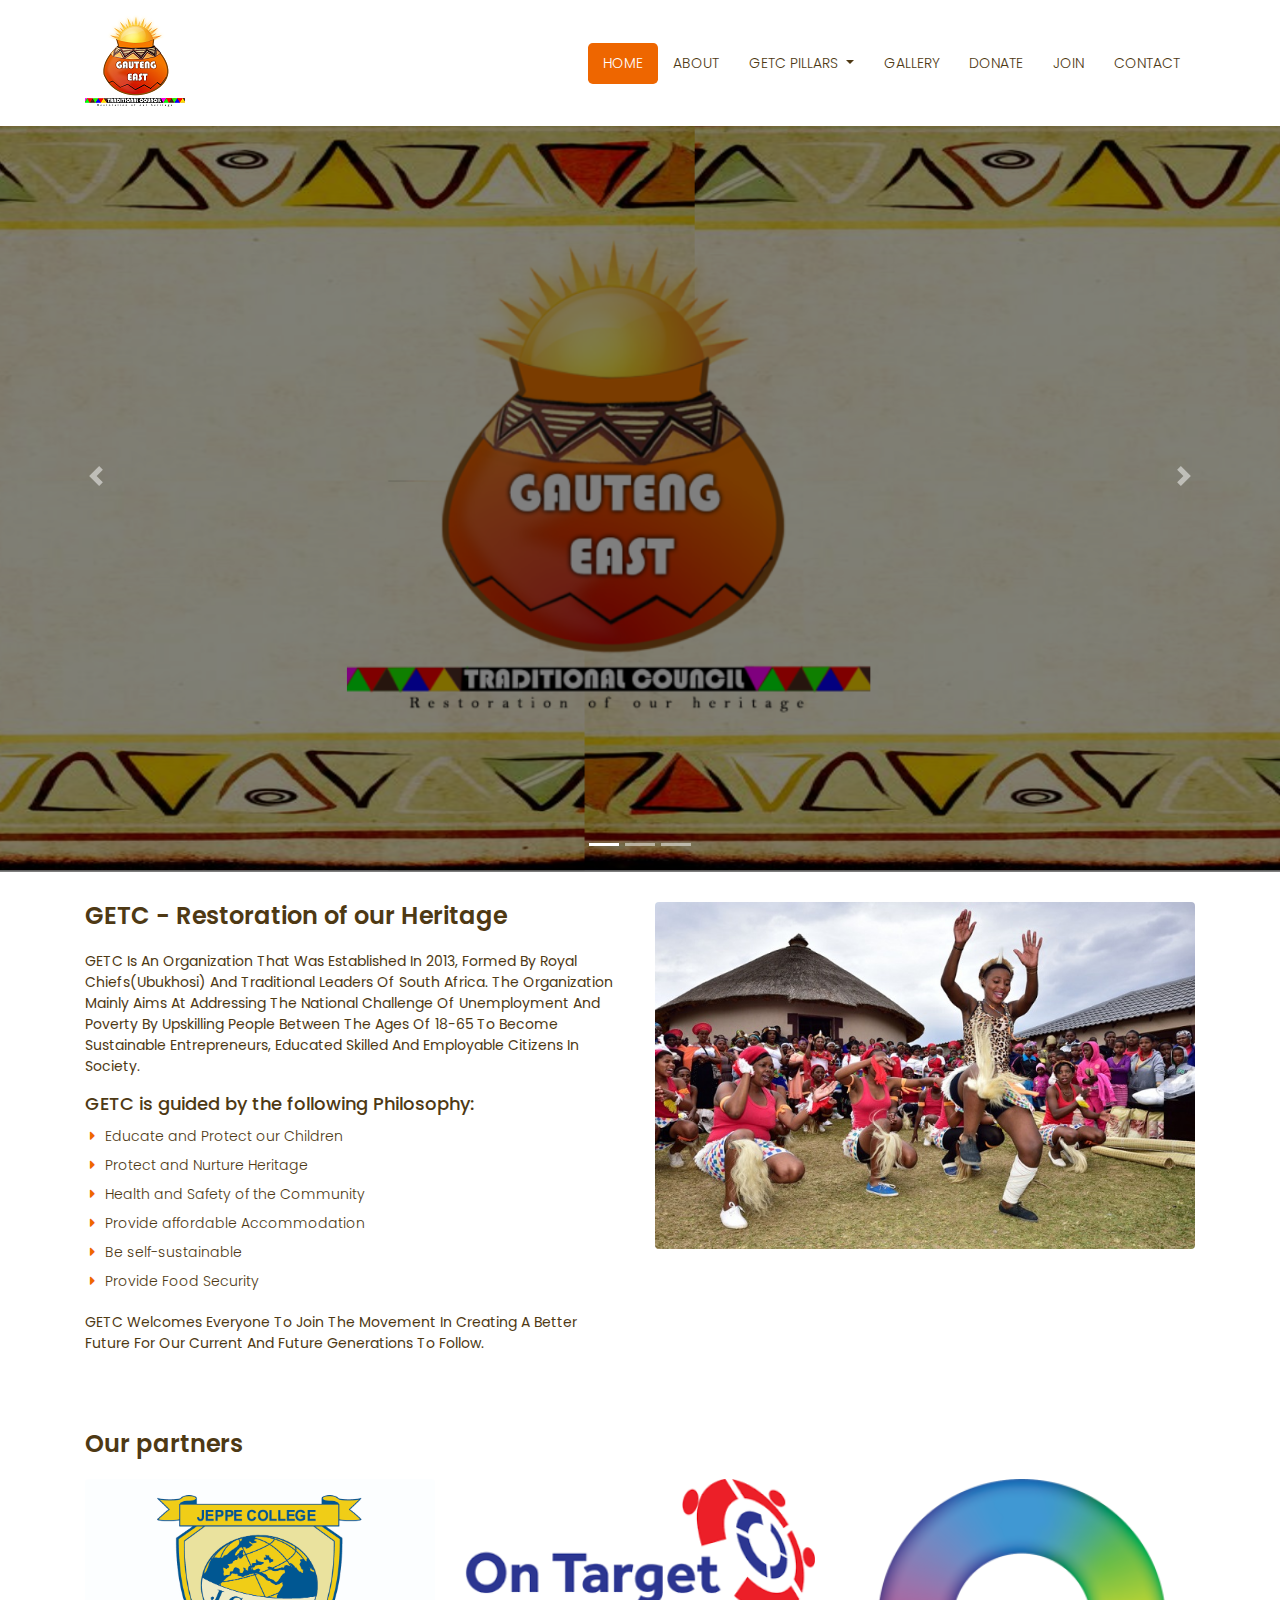
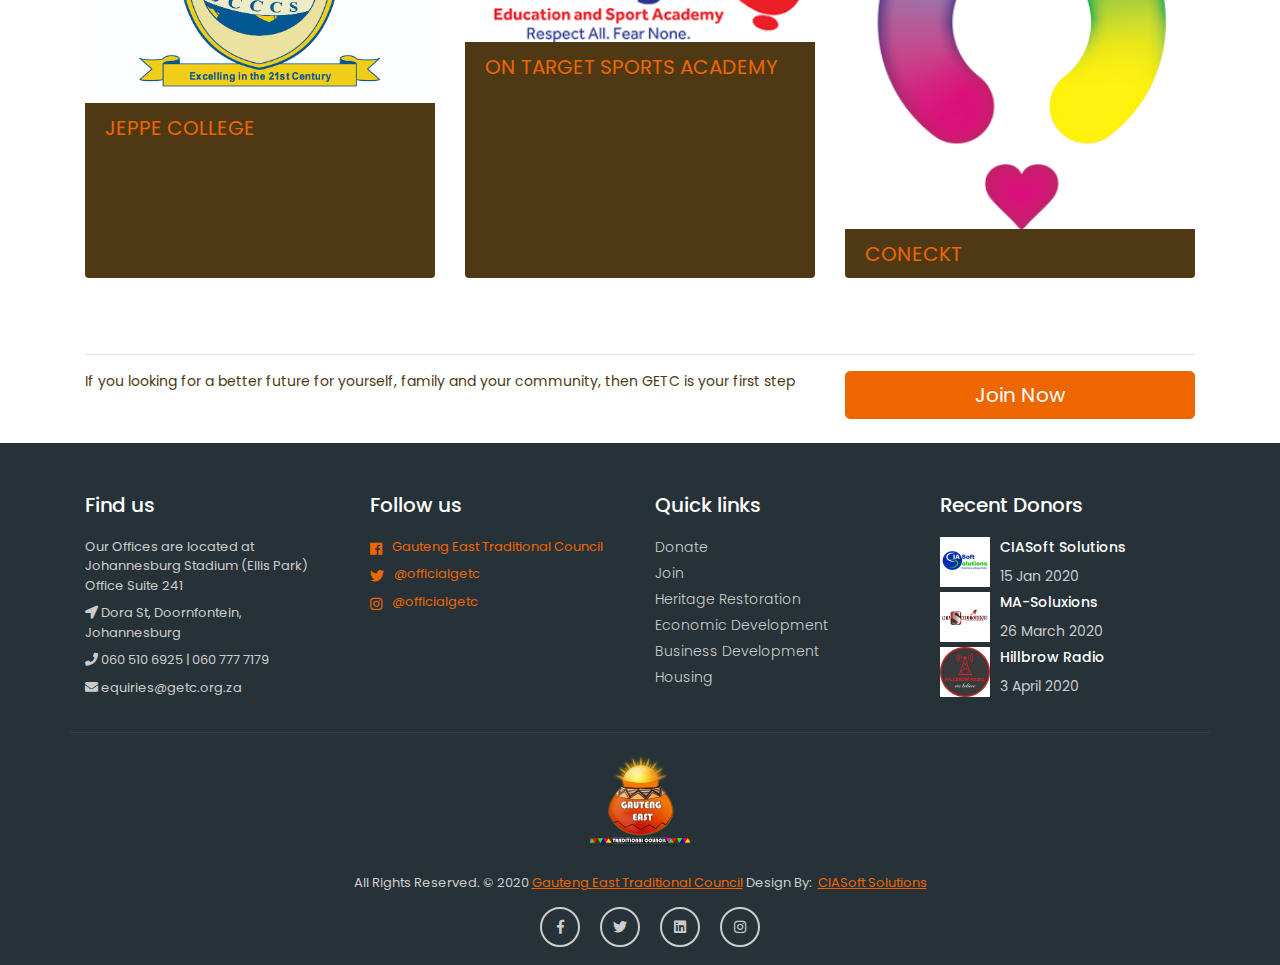
<file: index.html>
﻿<!DOCTYPE html>
<html lang="en">
<head>
	<meta charset="utf-8">
	<meta name="viewport" content="width=device-width, initial-scale=1, shrink-to-fit=no">
	<meta name="description" content="">
	<meta name="author" content="">
	<title>Gauteng East Traditional Council - Heritage Restoration</title>
	<!-- Bootstrap core CSS -->
	<link href="vendor/bootstrap/css/bootstrap.min.css" rel="stylesheet">
	<!-- Fontawesome CSS -->
	<link href="css/all.css" rel="stylesheet">
	<!-- Custom styles for this template -->
	<link href="css/style.css" rel="stylesheet">
	<link rel="shortcut icon" href="images/favicon.ico" type="image/x-icon">
	<link rel="icon" href="images/favicon.ico" type="image/x-icon">
</head>
<body>
    <!-- Navigation -->
    <nav class="navbar fixed-top navbar-expand-lg navbar-dark bg-light top-nav fixed-top">
        <div class="container">
            <a class="navbar-brand" href="index.php">
            <img src="images/GETC.png" alt="GETC Logo" />
            </a>
            <button class="navbar-toggler navbar-toggler-right" type="button" data-toggle="collapse" data-target="#navbarResponsive" aria-controls="navbarResponsive" aria-expanded="false" aria-label="Toggle navigation">
				<span class="fas fa-bars"></span>
            </button>
            <div class="collapse navbar-collapse" id="navbarResponsive">
               <ul class="navbar-nav ml-auto">
                  <li class="nav-item">
                     <a class="nav-link active" href="index.php">Home</a>
                  </li>
                  <li class="nav-item">
                     <a class="nav-link" href="about.html">About</a>
                  </li>
				   <li class="nav-item dropdown">
                     <a class="nav-link dropdown-toggle" href="#" id="navbarDropdownPortfolio" data-toggle="dropdown" aria-haspopup="true" aria-expanded="false">
                     GETC Pillars
                     </a>
                     <div class="dropdown-menu dropdown-menu-right" aria-labelledby="navbarDropdownPortfolio">
                        <a class="dropdown-item" href="heritage.html">Heritage Resporation</a>
                        <a class="dropdown-item" href="housing.html">Housing</a>
                        <a class="dropdown-item" href="economic-development.html">Economic Development</a>
						<a class="dropdown-item" href="business-development.html">Business Development</a>
                        <a class="dropdown-item" href="ngos.html">NGOs</a>
                        <a class="dropdown-item" href="human-resources.html">Human Resources</a>
                     </div>
                  </li>
                  <li class="nav-item">
                     <a class="nav-link" href="gallery.html">Gallery</a>
                  </li>
				   <li class="nav-item">
                     <a class="nav-link" href="donate.html">Donate</a>
                  </li>
				  <li class="nav-item">
                     <a class="nav-link" href="join.html">Join</a>
                  </li>
                  <li class="nav-item">
                     <a class="nav-link" href="contact.html">Contact</a>
                  </li>
               </ul>
            </div>
        </div>
    </nav>
    <header class="slider-main">
        <div id="carouselExampleIndicators" class="carousel slide carousel-fade" data-ride="carousel">
            <ol class="carousel-indicators">
               <li data-target="#carouselExampleIndicators" data-slide-to="0" class="active"></li>
               <li data-target="#carouselExampleIndicators" data-slide-to="1"></li>
               <li data-target="#carouselExampleIndicators" data-slide-to="2"></li>
            </ol>
            <div class="carousel-inner" role="listbox">
               <!-- Slide One - Set the background image for this slide in the line below -->
               <div class="carousel-item active" style="background-image: url('images/getc/slider1.png')">
               </div>
               <!-- Slide Two - Set the background image for this slide in the line below -->
               <div class="carousel-item" style="background-image: url('images/getc/slider2.png')">
                  <div class="carousel-caption d-none d-md-block">
                  </div>
               </div>
               <!-- Slide Three - Set the background image for this slide in the line below -->
               <div class="carousel-item" style="background-image: url('images/getc/slider3.png')">
                  <div class="carousel-caption d-none d-md-block">
                  </div>
               </div>
            </div>
            <a class="carousel-control-prev" href="#carouselExampleIndicators" role="button" data-slide="prev">
				<span class="carousel-control-prev-icon" aria-hidden="true"></span>
				<span class="sr-only">Previous</span>
            </a>
            <a class="carousel-control-next" href="#carouselExampleIndicators" role="button" data-slide="next">
				<span class="carousel-control-next-icon" aria-hidden="true"></span>
				<span class="sr-only">Next</span>
            </a>
        </div>
    </header>
    <!-- Page Content -->
        <!-- About Section -->
	<div class="container">
        <div class="about-main">
            <div class="row">
               <div class="col-lg-6">
                  <h2>GETC - Restoration of our Heritage</h2>
                  <p class="responsive">GETC is an Organization that was established in 2013, formed by Royal Chiefs(Ubukhosi) and Traditional Leaders of South Africa.
				  The organization mainly aims at addressing the national challenge of unemployment and poverty by upskilling people between
				  the ages of 18-65 to become sustainable entrepreneurs, educated skilled and employable citizens in society.</p>
                  <h5>GETC is guided by the following Philosophy:</h5>
                  <ul>
						<li>Educate and Protect our Children</li>
                        <li>Protect and Nurture Heritage</li>
                        <li>Health and Safety of the Community</li>
						<li>Provide affordable Accommodation</li>
						<li>Be self-sustainable</li>
						<li>Provide Food Security</li>
                  </ul>
                  <p>GETC welcomes everyone to join the movement in creating a better future for our current and future generations to follow.</p>
               </div>
               <div class="col-lg-6">
                  <img class="img-fluid rounded" src="images/getc/about-img.jpg" alt="" />
               </div>
            </div>
            <!-- /.row -->
        </div>
        <!-- Portfolio Section -->
        <div class="portfolio-main">
            <h2>Our partners</h2>
            <div class="row">
               <div class="col-lg-4 col-sm-6 portfolio-item">
                  <div class="card h-100">
                     <div class="card-img">
                        <a href="#">
                           <img class="card-img-top" src="images/Jeppe.jpg" alt="" />
                           <div class="overlay"><i class="fas fa-arrows-alt"></i></div>
                        </a>
                     </div>
                     <div class="card-body">
                        <h4 class="card-title">
                           <a href="#">Jeppe College</a>
                        </h4>
                     </div>
                  </div>
               </div>
               <div class="col-lg-4 col-sm-6 portfolio-item">
                  <div class="card h-100">
                     <div class="card-img">
                        <a href="#">
                           <img class="card-img-top" src="images/otsa.png" alt="" />
                           <div class="overlay"><i class="fas fa-arrows-alt"></i></div>
                        </a>
                     </div>
                     <div class="card-body">
                        <h4 class="card-title">
                           <a href="#">On Target Sports academy</a>
                        </h4>
                     </div>
                  </div>
               </div>
               <div class="col-lg-4 col-sm-6 portfolio-item">
                  <div class="card h-100">
                     <div class="card-img">
                        <a href="#">
                           <img class="card-img-top" src="images/coneckt.png" alt="" />
                           <div class="overlay"><i class="fas fa-arrows-alt"></i></div>
                        </a>
                     </div>
                     <div class="card-body">
                        <h4 class="card-title">
                           <a href="#">CONECKT</a>
                        </h4>
                     </div>
                  </div>
               </div>
            </div>
            <!-- /.row -->
        </div>
        <hr>
        <!-- Get In Touch Now Section -->
        <div class="row mb-4">
            <div class="col-md-8">
               <p>If you looking for a better future for yourself, family and your community, then GETC is your first step</p>
            </div>
            <div class="col-md-4">
               <a class="btn btn-lg btn-secondary btn-block" href="join.html">Join Now</a>
            </div>
        </div>
    </div>
    <!-- /.container -->
    <!--footer starts from here-->
    <footer class="footer">
        <div class="container bottom_border">
            <div class="row">
               <div class="col-lg-3 col-md-6 col-sm-6 col">
					<h5 class="headin5_amrc col_white_amrc pt2">Find us</h5>
					<!--headin5_amrc-->
					<p class="mb10">Our Offices are located at Johannesburg Stadium (Ellis Park) Office Suite 241</p>
					<p><i class="fa fa-location-arrow"></i> Dora St, Doornfontein, Johannesburg</p>
					<p><i class="fa fa-phone"></i> 060 510 6925 | 060 777 7179</p>
					<p><i class="fa fa fa-envelope"></i> equiries@getc.org.za </p>
               </div>
               <div class="col-lg-3 col-md-6 col-sm-6 col">
					<h5 class="headin5_amrc col_white_amrc pt2">Follow us</h5>
					<!--headin5_amrc ends here-->
					<ul class="footer_ul2_amrc">
						<li>
							<a href="#"><i class="fab fa-facebook fleft padding-right"></i> </a>
							<p><a href="https://www.facebook.com">Gauteng East Traditional Council</a></p>
						</li>
						<li>
							<a href="#"><i class="fab fa-twitter fleft padding-right"></i> </a>
							<p><a href="https://www.twitter.com">@officialgetc</a></p>
						</li>
						<li>
							<a href="#"><i class="fab fa-instagram fleft padding-right"></i> </a>
							<p><a href="https://www.instagram.com/">@officialgetc</a></p>
						</li>
					</ul>
					<!--footer_ul2_amrc ends here-->
				</div>
				<div class="col-lg-3 col-md-6 col-sm-6">
					<h5 class="headin5_amrc col_white_amrc pt2">Quick links</h5>
					<!--headin5_amrc-->
					<ul class="footer_ul_amrc">
						<li><a href="donate.html">Donate</a></li>
						<li><a href="join.html">Join</a></li>
						<li><a href="heritage.html">Heritage Restoration</a></li>
						<li><a href="economic-development.html">Economic Development</a></li>
						<li><a href="business-development.html">Business Development</a></li>
						<li><a href="housing.html">Housing</a></li>
					</ul>
					<!--footer_ul_amrc ends here-->
				</div>
				<div class="col-lg-3 col-md-6 col-sm-6 ">
					<h5 class="headin5_amrc col_white_amrc pt2">Recent Donors</h5>
					<!--headin5_amrc-->
					<ul class="footer_ul_amrc">
						<li class="media">
							<div class="media-left">
								<img class="img-fluid" src="images/ciasoft-solutions.png" alt="" />
							</div>
							<div class="media-body">
								<p>CIASoft Solutions</p>
								<span>15 Jan 2020</span>
							</div>
						</li>
						<li class="media">
							<div class="media-left">
								<img class="img-fluid" src="images/mas-soluxions.png" alt="" />
							</div>
							<div class="media-body">
								<p>MA-Soluxions</p>
								<span>26 March 2020</span>
							</div>
						</li>
						<li class="media">
							<div class="media-left">
								<img class="img-fluid" src="images/hillbrow-radio.jpg" alt="" />
							</div>
							<div class="media-body">
								<p>Hillbrow Radio</p>
								<span>3 April 2020</span>
							</div>
						</li>
					</ul>
					<!--footer_ul_amrc ends here-->
				</div>
			</div>
		</div>
        <div class="container">
            <div class="footer-logo">
				<a href="#"><img height="100px" width="100px" src="images/GETC-big.png" alt="" /></a>
			</div>
            <!--foote_bottom_ul_amrc ends here-->
            <p class="copyright text-center">All Rights Reserved. &copy; 2020 <a href="http://getc.org.za">Gauteng East Traditional Council</a> Design By:&nbsp; 
				<a href="https://ciasoftsolutions.com">CIASoft Solutions</a>
            </p>
            <ul class="social_footer_ul">
				<li><a href="#"><i class="fab fa-facebook-f"></i></a></li>
				<li><a href="#"><i class="fab fa-twitter"></i></a></li>
				<li><a href="#"><i class="fab fa-linkedin"></i></a></li>
				<li><a href="#"><i class="fab fa-instagram"></i></a></li>
            </ul>
            <!--social_footer_ul ends here-->
        </div>
    </footer>
	  
<!-- Bootstrap core JavaScript -->
<script src="vendor/jquery/jquery.min.js"></script>
<script src="vendor/bootstrap/js/bootstrap.bundle.min.js"></script>
</body>
</html>
</file>
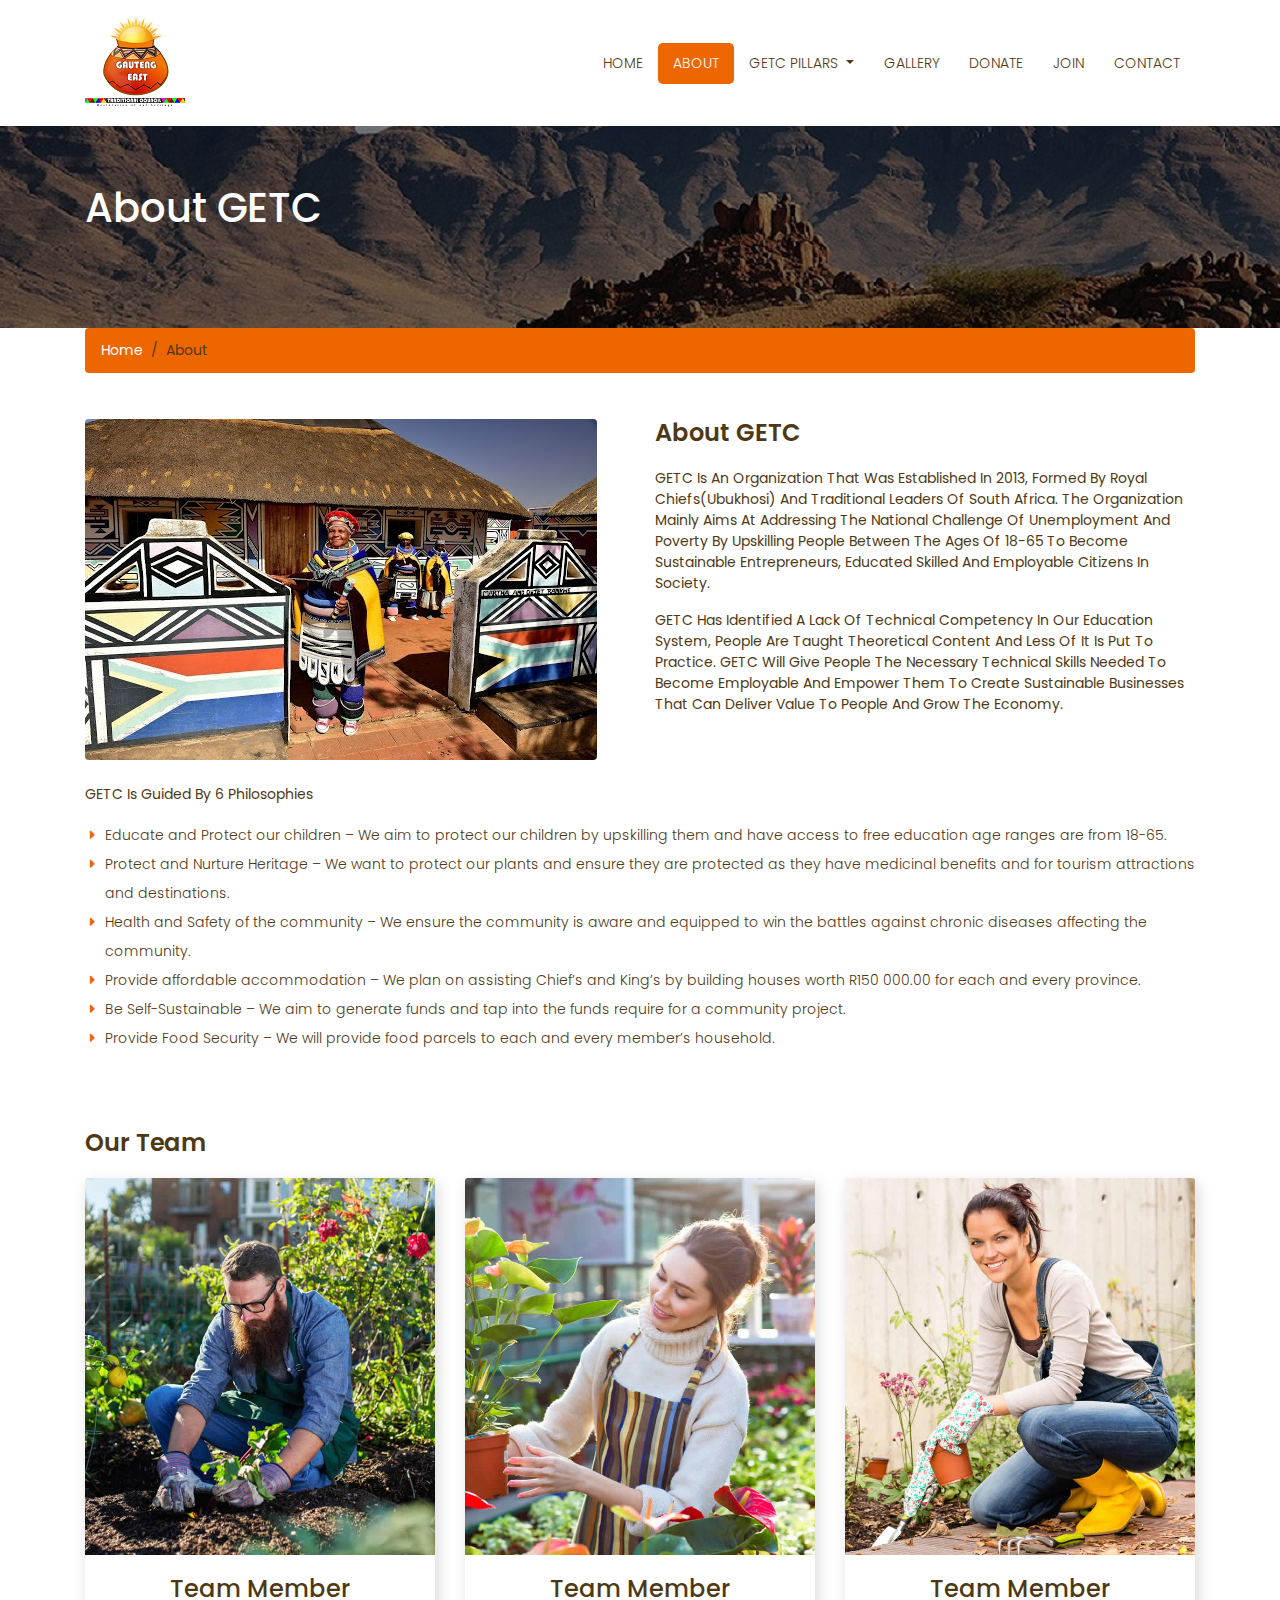
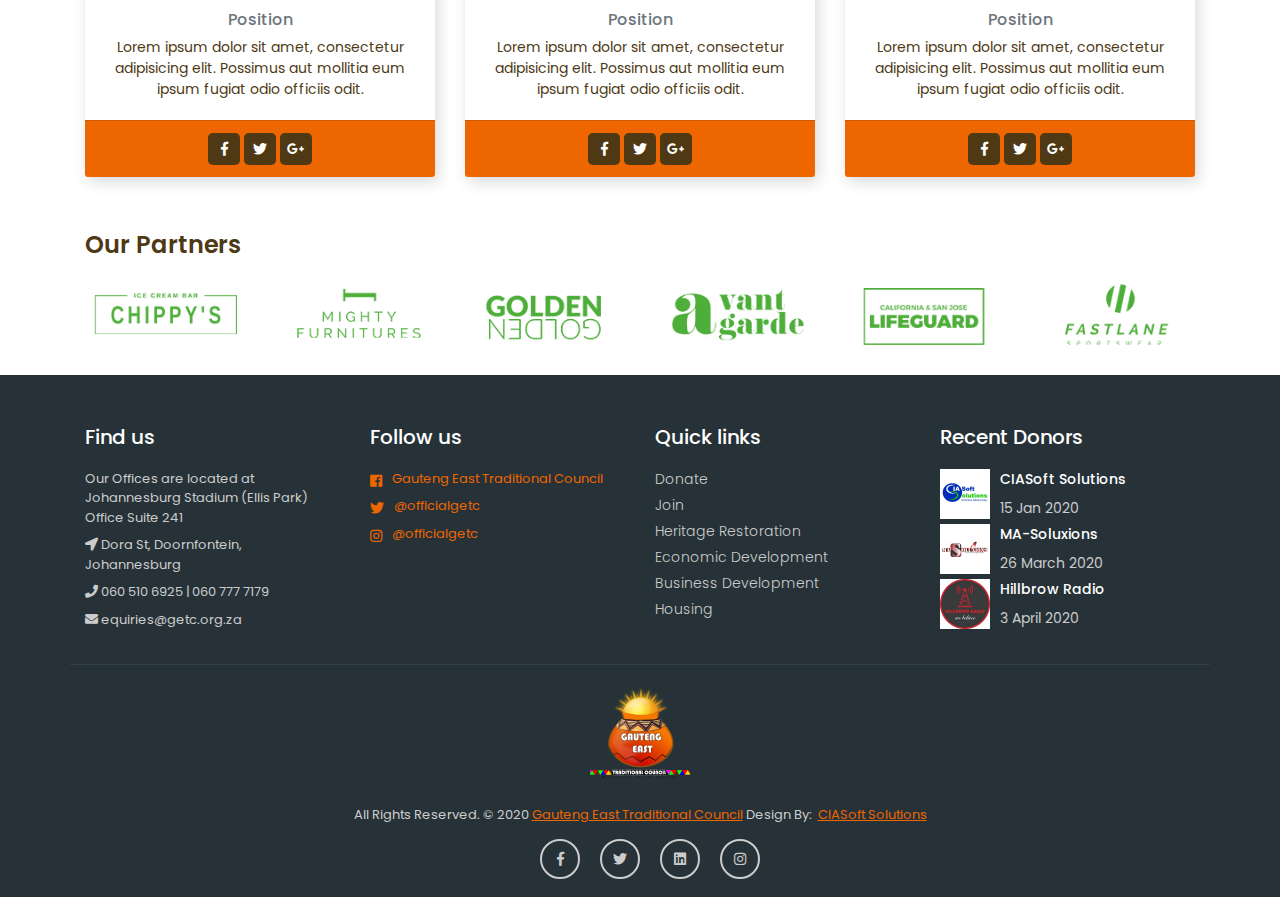
<file: about.html>
<!DOCTYPE html>
<html lang="en">
<head>
	<meta charset="utf-8">
	<meta name="viewport" content="width=device-width, initial-scale=1, shrink-to-fit=no">
	<meta name="description" content="">
	<meta name="author" content="">
	<title>About - GETC</title>
	<!-- Bootstrap core CSS -->
	<link href="vendor/bootstrap/css/bootstrap.min.css" rel="stylesheet">
	<!-- Fontawesome CSS -->
	<link href="css/all.css" rel="stylesheet">
	<!-- Custom styles for this template -->
	<link href="css/style.css" rel="stylesheet">
	<link rel="shortcut icon" href="images/favicon.ico" type="image/x-icon">
	<link rel="icon" href="images/favicon.ico" type="image/x-icon">
</head>
<body>
	  <!-- Navigation -->
    <nav class="navbar fixed-top navbar-expand-lg navbar-dark bg-light top-nav fixed-top">
        <div class="container">
            <a class="navbar-brand" href="index.php">
            <img src="images/GETC.png" alt="GETC Logo" />
            </a>
            <button class="navbar-toggler navbar-toggler-right" type="button" data-toggle="collapse" data-target="#navbarResponsive" aria-controls="navbarResponsive" aria-expanded="false" aria-label="Toggle navigation">
				<span class="fas fa-bars"></span>
            </button>
            <div class="collapse navbar-collapse" id="navbarResponsive">
               <ul class="navbar-nav ml-auto">
                  <li class="nav-item">
                     <a class="nav-link" href="index.php">Home</a>
                  </li>
                  <li class="nav-item">
                     <a class="active nav-link" href="about.html">About</a>
                  </li>
				   <li class="nav-item dropdown">
                     <a class="nav-link dropdown-toggle" href="#" id="navbarDropdownPortfolio" data-toggle="dropdown" aria-haspopup="true" aria-expanded="false">
                     GETC Pillars
                     </a>
                     <div class="dropdown-menu dropdown-menu-right" aria-labelledby="navbarDropdownPortfolio">
                        <a class="dropdown-item" href="heritage.html">Heritage Resporation</a>
                        <a class="dropdown-item" href="housing.html">Housing</a>
                        <a class="dropdown-item" href="economic-development.html">Economic Development</a>
						<a class="dropdown-item" href="business-development.html">Business Development</a>
                        <a class="dropdown-item" href="ngos.html">NGOs</a>
                        <a class="dropdown-item" href="human-resources.html">Human Resources</a>
                     </div>
                  </li>
                  <li class="nav-item">
                     <a class="nav-link" href="gallery.html">Gallery</a>
                  </li>
				   <li class="nav-item">
                     <a class="nav-link" href="donate.html">Donate</a>
                  </li>
				  <li class="nav-item">
                     <a class="nav-link" href="join.html">Join</a>
                  </li>
                  <li class="nav-item">
                     <a class="nav-link" href="contact.html">Contact</a>
                  </li>
               </ul>
            </div>
        </div>
    </nav>
	<!-- full Title -->
	<div class="full-title">
		<div class="container">
			<!-- Page Heading/Breadcrumbs -->
			<h1 class="mt-4 mb-3">About GETC
			</h1>
		</div>
	</div>
    <!-- Page Content -->
    <div class="container">
		<div class="breadcrumb-main">
			<ol class="breadcrumb">
				<li class="breadcrumb-item">
					<a href="index.php">Home</a>
				</li>
				<li class="breadcrumb-item active">About</li>
			</ol>
		</div>
		<!-- About Content -->
		<div class="about-main">
			<div class="row">
				<div class="col-lg-6">
					<img class="img-fluid rounded mb-4" src="images/getc/about-img2.jpg" alt="" />
				</div>
				<div class="col-lg-6">
					<h2>About GETC</h2>
					<p>GETC is an Organization that was established in 2013, formed by Royal Chiefs(Ubukhosi) and Traditional Leaders of South Africa.
				  The organization mainly aims at addressing the national challenge of unemployment and poverty by upskilling people between
				  the ages of 18-65 to become sustainable entrepreneurs, educated skilled and employable citizens in society.</p>
					<p>GETC has identified a lack of technical competency in our Education System, people are taught theoretical content and less of it is put to practice.
					GETC will give people the necessary technical skills needed to become employable and empower them to create sustainable businesses that can deliver value to
					people and grow the economy.</p>
				</div>									
			</div>
			<p>GETC is guided by 6 Philosophies</p>
			<ul>
				<li>Educate and Protect our children – We aim to protect our children by upskilling them and have access to free education age ranges are from 18-65.</li>
				<li>Protect and Nurture Heritage – We want to protect our plants and ensure they are protected as they have medicinal benefits and for tourism attractions and destinations.</li>
				<li>Health and Safety of the community – We ensure the community is aware and equipped to win the battles against chronic diseases affecting the community.</li>
				<li>Provide affordable accommodation – We plan on assisting Chief’s and King’s by building houses worth R150 000.00 for each and every province.</li>
				<li>Be Self-Sustainable – We aim to generate funds and tap into the funds require for a community project.</li>
				<li>Provide Food Security – We will provide food parcels to each and every member’s household.</li>
                  </ul>
			<!-- /.row -->
		</div>

		<!-- Team Members -->
		<div class="team-members-box">  
			<h2>Our Team</h2>
			<div class="row">
				<div class="col-lg-4 mb-4">
				  <div class="card h-100 text-center">
					<img class="card-img-top" src="images/team_01.jpg" alt="" />
					<div class="card-body">
						<h4 class="card-title">Team Member</h4>
						<h6 class="card-subtitle mb-2 text-muted">Position</h6>
						<p class="card-text">Lorem ipsum dolor sit amet, consectetur adipisicing elit. Possimus aut mollitia eum ipsum fugiat odio officiis odit.</p>
					</div>
					<div class="card-footer">
						<ul>
							<li><a href="#"><i class="fab fa-facebook-f"></i></a></li>
							<li><a href="#"><i class="fab fa-twitter"></i></a></li>
							<li><a href="#"><i class="fab fa-google-plus-g"></i></a></li>
						</ul>
					</div>
				  </div>
				</div>
				<div class="col-lg-4 mb-4">
				  <div class="card h-100 text-center">
					<img class="card-img-top" src="images/team_02.jpg" alt="" />
					<div class="card-body">
						<h4 class="card-title">Team Member</h4>
						<h6 class="card-subtitle mb-2 text-muted">Position</h6>
						<p class="card-text">Lorem ipsum dolor sit amet, consectetur adipisicing elit. Possimus aut mollitia eum ipsum fugiat odio officiis odit.</p>
					</div>
					<div class="card-footer">
						<ul>
							<li><a href="#"><i class="fab fa-facebook-f"></i></a></li>
							<li><a href="#"><i class="fab fa-twitter"></i></a></li>
							<li><a href="#"><i class="fab fa-google-plus-g"></i></a></li>
						</ul>
					</div>
				  </div>
				</div>
				<div class="col-lg-4 mb-4">
				  <div class="card h-100 text-center">
					<img class="card-img-top" src="images/team_03.jpg" alt="" />
					<div class="card-body">
						<h4 class="card-title">Team Member</h4>
						<h6 class="card-subtitle mb-2 text-muted">Position</h6>
						<p class="card-text">Lorem ipsum dolor sit amet, consectetur adipisicing elit. Possimus aut mollitia eum ipsum fugiat odio officiis odit.</p>
					</div>
					<div class="card-footer">
						<ul>
							<li><a href="#"><i class="fab fa-facebook-f"></i></a></li>
							<li><a href="#"><i class="fab fa-twitter"></i></a></li>
							<li><a href="#"><i class="fab fa-google-plus-g"></i></a></li>
						</ul>
					</div>
				  </div>
				</div>
			</div>
			<!-- /.row -->
		</div>
		<!-- Our Customers -->
		<div class="customers-box"> 
			<h2>Our Partners</h2>
			<div class="row">
				<div class="col-lg-2 col-sm-4 mb-4">
				  <img class="img-fluid" src="images/logo_01.png" alt="" />
				</div>
				<div class="col-lg-2 col-sm-4 mb-4">
				  <img class="img-fluid" src="images/logo_02.png" alt="" />
				</div>
				<div class="col-lg-2 col-sm-4 mb-4">
				  <img class="img-fluid" src="images/logo_03.png" alt="" />
				</div>
				<div class="col-lg-2 col-sm-4 mb-4">
				  <img class="img-fluid" src="images/logo_04.png" alt="" />
				</div>
				<div class="col-lg-2 col-sm-4 mb-4">
				  <img class="img-fluid" src="images/logo_05.png" alt="" />
				</div>
				<div class="col-lg-2 col-sm-4 mb-4">
				  <img class="img-fluid" src="images/logo_06.png" alt="" />
				</div>
			</div>
			<!-- /.row -->
		</div>
		<!-- /.container -->
	</div>

     <!--footer starts from here-->
    <footer class="footer">
        <div class="container bottom_border">
            <div class="row">
               <div class="col-lg-3 col-md-6 col-sm-6 col">
					<h5 class="headin5_amrc col_white_amrc pt2">Find us</h5>
					<!--headin5_amrc-->
					<p class="mb10">Our Offices are located at Johannesburg Stadium (Ellis Park) Office Suite 241</p>
					<p><i class="fa fa-location-arrow"></i> Dora St, Doornfontein, Johannesburg</p>
					<p><i class="fa fa-phone"></i> 060 510 6925 | 060 777 7179</p>
					<p><i class="fa fa fa-envelope"></i> equiries@getc.org.za </p>
               </div>
               <div class="col-lg-3 col-md-6 col-sm-6 col">
					<h5 class="headin5_amrc col_white_amrc pt2">Follow us</h5>
					<!--headin5_amrc ends here-->
					<ul class="footer_ul2_amrc">
						<li>
							<a href="#"><i class="fab fa-facebook fleft padding-right"></i> </a>
							<p><a href="https://www.facebook.com">Gauteng East Traditional Council</a></p>
						</li>
						<li>
							<a href="#"><i class="fab fa-twitter fleft padding-right"></i> </a>
							<p><a href="https://www.twitter.com">@officialgetc</a></p>
						</li>
						<li>
							<a href="#"><i class="fab fa-instagram fleft padding-right"></i> </a>
							<p><a href="https://www.instagram.com/">@officialgetc</a></p>
						</li>
					</ul>
					<!--footer_ul2_amrc ends here-->
				</div>
				<div class="col-lg-3 col-md-6 col-sm-6">
					<h5 class="headin5_amrc col_white_amrc pt2">Quick links</h5>
					<!--headin5_amrc-->
					<ul class="footer_ul_amrc">
						<li><a href="donate.html">Donate</a></li>
						<li><a href="join.html">Join</a></li>
						<li><a href="heritage.html">Heritage Restoration</a></li>
						<li><a href="economic-development.html">Economic Development</a></li>
						<li><a href="business-development.html">Business Development</a></li>
						<li><a href="housing.html">Housing</a></li>
					</ul>
					<!--footer_ul_amrc ends here-->
				</div>
				<div class="col-lg-3 col-md-6 col-sm-6 ">
					<h5 class="headin5_amrc col_white_amrc pt2">Recent Donors</h5>
					<!--headin5_amrc-->
					<ul class="footer_ul_amrc">
						<li class="media">
							<div class="media-left">
								<img class="img-fluid" src="images/ciasoft-solutions.png" alt="" />
							</div>
							<div class="media-body">
								<p>CIASoft Solutions</p>
								<span>15 Jan 2020</span>
							</div>
						</li>
						<li class="media">
							<div class="media-left">
								<img class="img-fluid" src="images/mas-soluxions.png" alt="" />
							</div>
							<div class="media-body">
								<p>MA-Soluxions</p>
								<span>26 March 2020</span>
							</div>
						</li>
						<li class="media">
							<div class="media-left">
								<img class="img-fluid" src="images/hillbrow-radio.jpg" alt="" />
							</div>
							<div class="media-body">
								<p>Hillbrow Radio</p>
								<span>3 April 2020</span>
							</div>
						</li>
					</ul>
					<!--footer_ul_amrc ends here-->
				</div>
			</div>
		</div>
        <div class="container">
            <div class="footer-logo">
				<a href="#"><img height="100px" width="100px" src="images/GETC-big.png" alt="" /></a>
			</div>
            <!--foote_bottom_ul_amrc ends here-->
            <p class="copyright text-center">All Rights Reserved. &copy; 2020 <a href="http://getc.org.za">Gauteng East Traditional Council</a> Design By:&nbsp; 
				<a href="https://ciasoftsolutions.com">CIASoft Solutions</a>
            </p>
            <ul class="social_footer_ul">
				<li><a href="#"><i class="fab fa-facebook-f"></i></a></li>
				<li><a href="#"><i class="fab fa-twitter"></i></a></li>
				<li><a href="#"><i class="fab fa-linkedin"></i></a></li>
				<li><a href="#"><i class="fab fa-instagram"></i></a></li>
            </ul>
            <!--social_footer_ul ends here-->
        </div>
    </footer>

<!-- Bootstrap core JavaScript -->
<script src="vendor/jquery/jquery.min.js"></script>
<script src="vendor/bootstrap/js/bootstrap.bundle.min.js"></script>
</body>
</html>
</file>
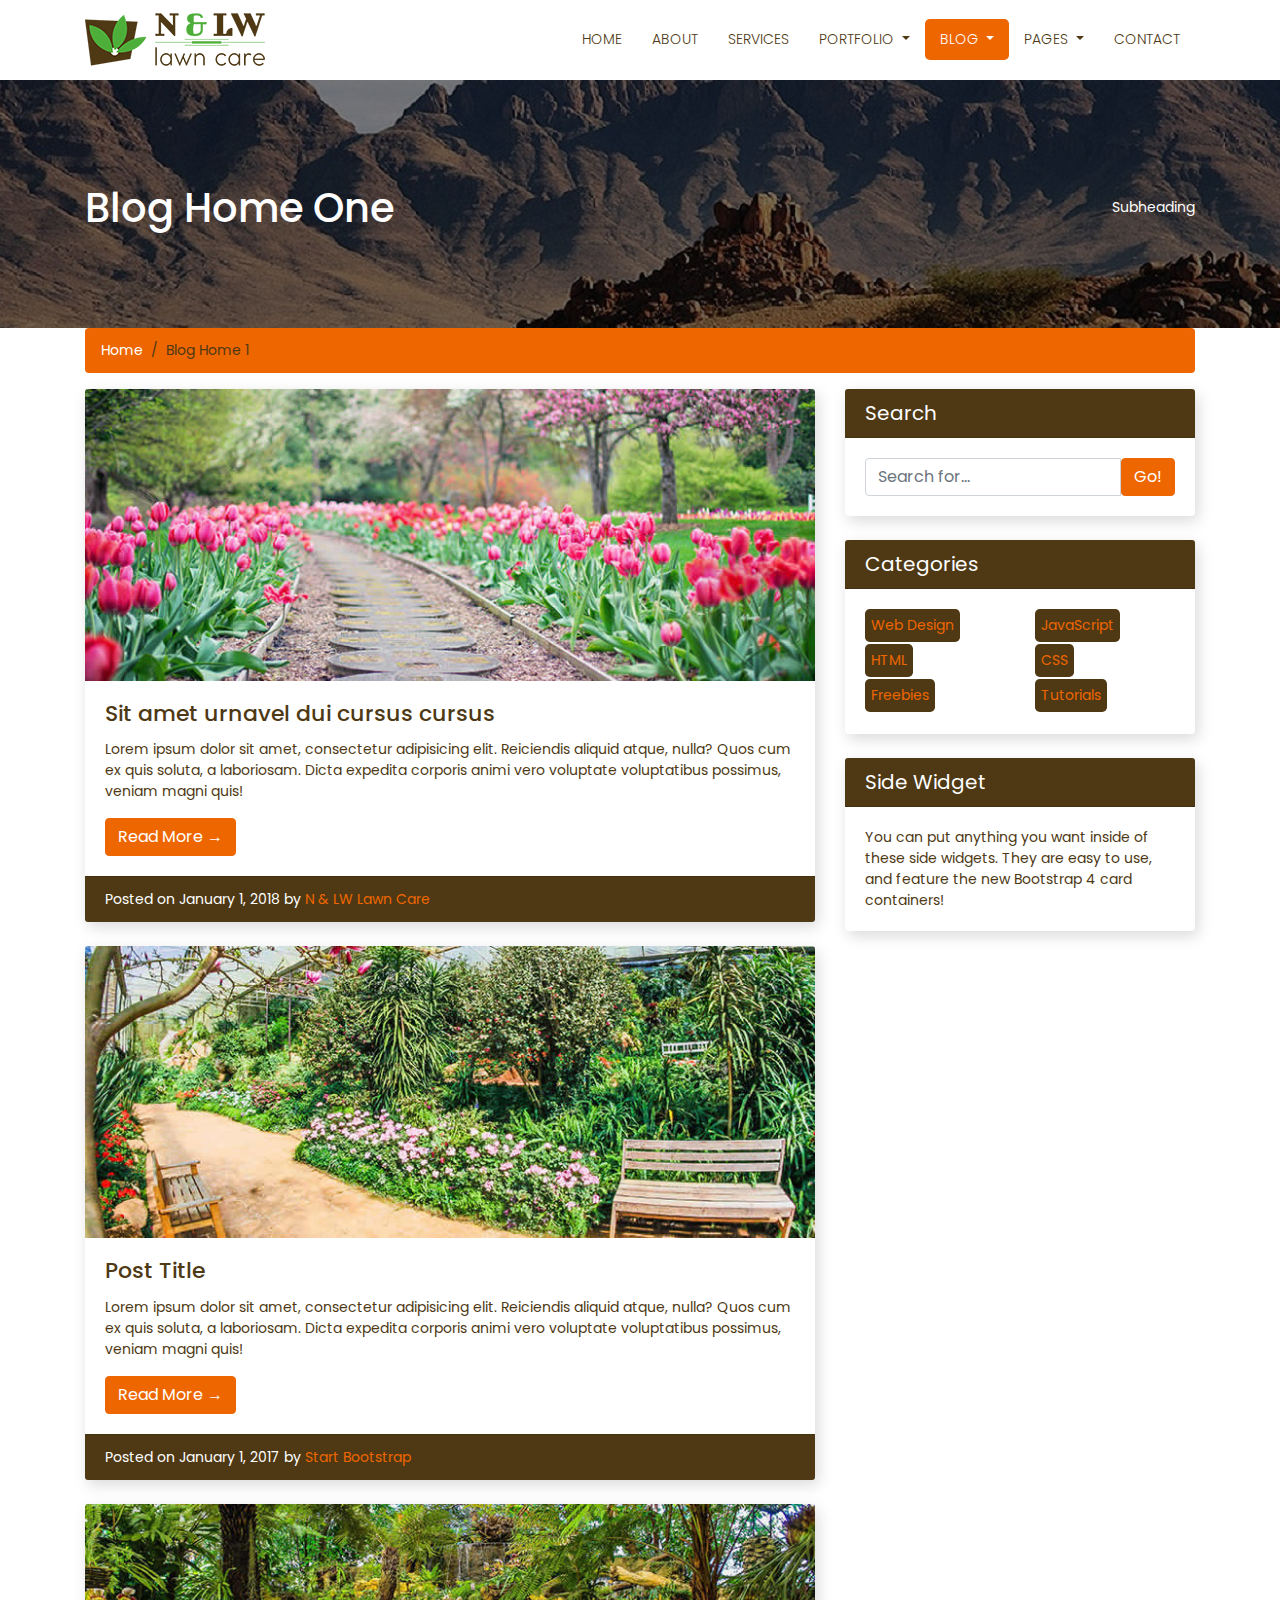
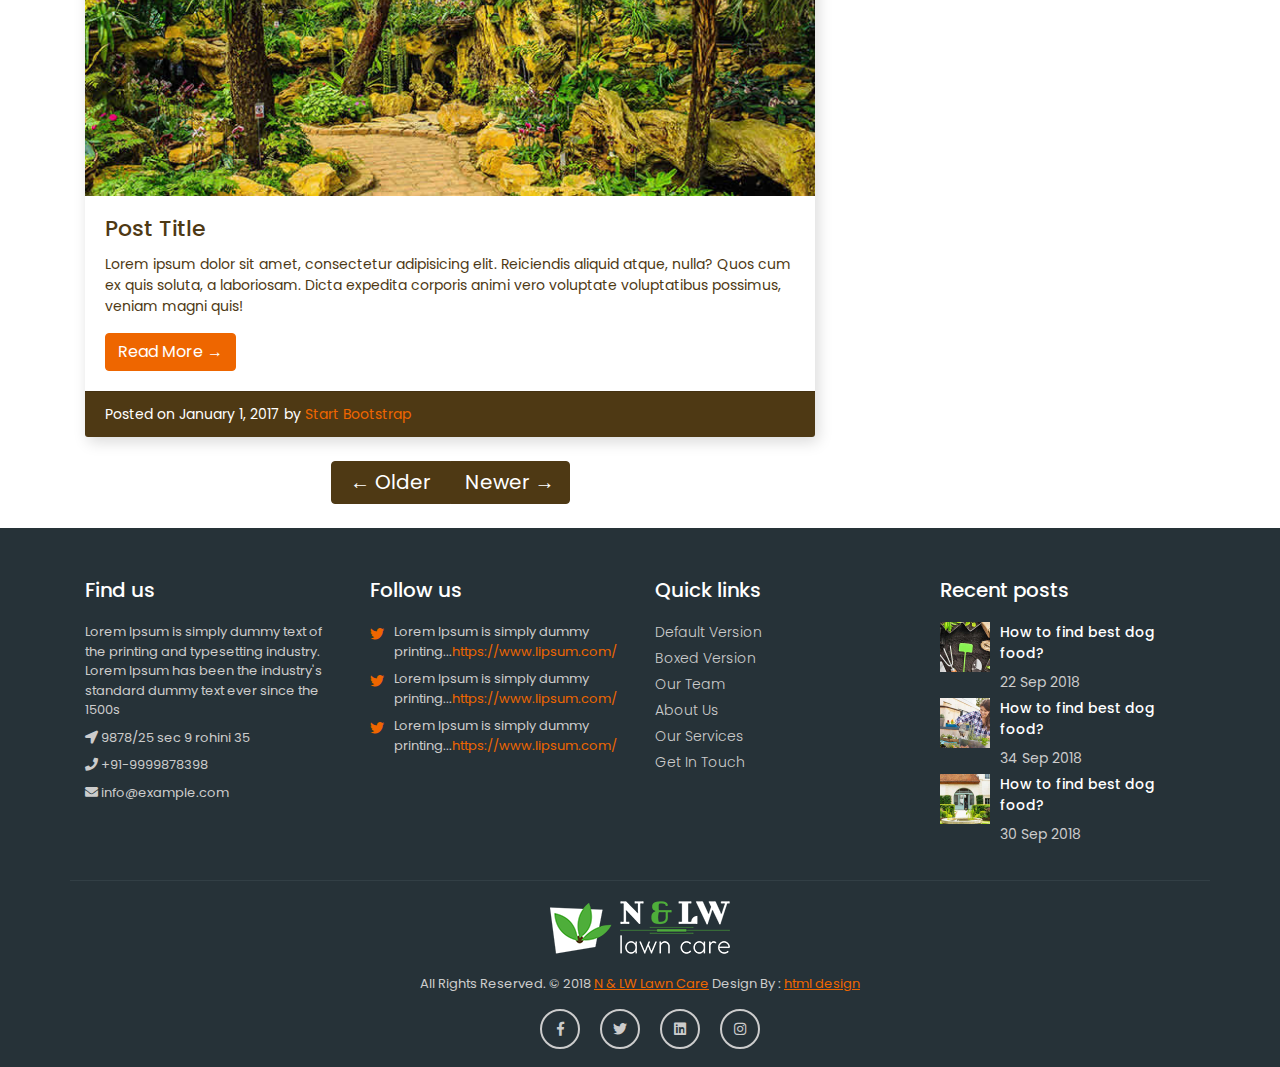
<file: blog-home-1.html>
<!DOCTYPE html>
<html lang="en">
<head>
	<meta charset="utf-8">
	<meta name="viewport" content="width=device-width, initial-scale=1, shrink-to-fit=no">
	<meta name="description" content="">
	<meta name="author" content="">
	<title>N & LW Lawn Care - Landscaping Bootstrap4 HTML5 Responsive Template </title>
	<!-- Bootstrap core CSS -->
	<link href="vendor/bootstrap/css/bootstrap.min.css" rel="stylesheet">
	<!-- Fontawesome CSS -->
	<link href="css/all.css" rel="stylesheet">
	<!-- Custom styles for this template -->
	<link href="css/style.css" rel="stylesheet">
</head>
<body>
	<!-- Navigation -->
    <nav class="navbar fixed-top navbar-expand-lg navbar-dark bg-light top-nav fixed-top">
        <div class="container">
            <a class="navbar-brand" href="index.html">
            <img src="images/logo.png" alt="logo" />
            </a>
            <button class="navbar-toggler navbar-toggler-right" type="button" data-toggle="collapse" data-target="#navbarResponsive" aria-controls="navbarResponsive" aria-expanded="false" aria-label="Toggle navigation">
				<span class="fas fa-bars"></span>
            </button>
            <div class="collapse navbar-collapse" id="navbarResponsive">
               <ul class="navbar-nav ml-auto">
                  <li class="nav-item">
                     <a class="nav-link" href="index.html">Home</a>
                  </li>
                  <li class="nav-item">
                     <a class="nav-link" href="about.html">About</a>
                  </li>
                  <li class="nav-item">
                     <a class="nav-link" href="services.html">Services</a>
                  </li>
                  <li class="nav-item dropdown">
                     <a class="nav-link dropdown-toggle" href="#" id="navbarDropdownPortfolio" data-toggle="dropdown" aria-haspopup="true" aria-expanded="false">
                     Portfolio
                     </a>
                     <div class="dropdown-menu dropdown-menu-right" aria-labelledby="navbarDropdownPortfolio">
                        <a class="dropdown-item" href="portfolio-1-col.html">1 Column Portfolio</a>
                        <a class="dropdown-item" href="portfolio-2-col.html">2 Column Portfolio</a>
                        <a class="dropdown-item" href="portfolio-3-col.html">3 Column Portfolio</a>
                        <a class="dropdown-item" href="portfolio-4-col.html">4 Column Portfolio</a>
                        <a class="dropdown-item" href="portfolio-item.html">Single Portfolio Item</a>
                     </div>
                  </li>
                  <li class="nav-item dropdown">
                     <a class="nav-link active dropdown-toggle" href="#" id="navbarDropdownBlog" data-toggle="dropdown" aria-haspopup="true" aria-expanded="false">
                     Blog
                     </a>
                     <div class="dropdown-menu dropdown-menu-right" aria-labelledby="navbarDropdownBlog">
                        <a class="dropdown-item" href="blog-home-1.html">Blog Home 1</a>
                        <a class="dropdown-item" href="blog-home-2.html">Blog Home 2</a>
                        <a class="dropdown-item" href="blog-post.html">Blog Post</a>
                     </div>
                  </li>
                  <li class="nav-item dropdown">
                     <a class="nav-link dropdown-toggle" href="#" id="navbarDropdownBlog" data-toggle="dropdown" aria-haspopup="true" aria-expanded="false">
                     Pages
                     </a>
                     <div class="dropdown-menu dropdown-menu-right" aria-labelledby="navbarDropdownBlog">
                        <a class="dropdown-item" href="faq.html">FAQ</a>
                        <a class="dropdown-item" href="404.html">404</a>
                        <a class="dropdown-item" href="pricing.html">Pricing Table</a>
                     </div>
                  </li>
                  <li class="nav-item">
                     <a class="nav-link" href="contact.html">Contact</a>
                  </li>
               </ul>
            </div>
        </div>
    </nav>
	
	<!-- full Title -->
	<div class="full-title">
		<div class="container">
			<!-- Page Heading/Breadcrumbs -->
			<h1 class="mt-4 mb-3">Blog Home One
				<small>Subheading</small>
			</h1>
		</div>
	</div>

    <!-- Page Content -->
    <div class="container">
		<div class="breadcrumb-main">
			<ol class="breadcrumb">
				<li class="breadcrumb-item">
					<a href="index.html">Home</a>
				</li>
				<li class="breadcrumb-item active">Blog Home 1</li>
			</ol>
		</div>

		<div class="row">
			<!-- Blog Entries Column -->
			<div class="col-md-8 blog-entries">
			  <!-- Blog Post -->
			  <div class="card mb-4">
				<img class="card-img-top" src="images/blog-img-01.jpg" alt="Card image Blog" />
				<div class="card-body">
				  <h2 class="card-title">Sit amet urnavel dui cursus cursus</h2>
				  <p class="card-text">Lorem ipsum dolor sit amet, consectetur adipisicing elit. Reiciendis aliquid atque, nulla? Quos cum ex quis soluta, a laboriosam. Dicta expedita corporis animi vero voluptate voluptatibus possimus, veniam magni quis!</p>
				  <a href="#" class="btn btn-primary">Read More &rarr;</a>
				</div>
				<div class="card-footer text-muted">
				  Posted on January 1, 2018 by
				  <a href="#">N & LW Lawn Care</a>
				</div>
			  </div>

			  <!-- Blog Post -->
			  <div class="card mb-4">
				<img class="card-img-top" src="images/blog-img-02.jpg" alt="Card image Blog">
				<div class="card-body">
				  <h2 class="card-title">Post Title</h2>
				  <p class="card-text">Lorem ipsum dolor sit amet, consectetur adipisicing elit. Reiciendis aliquid atque, nulla? Quos cum ex quis soluta, a laboriosam. Dicta expedita corporis animi vero voluptate voluptatibus possimus, veniam magni quis!</p>
				  <a href="#" class="btn btn-primary">Read More &rarr;</a>
				</div>
				<div class="card-footer text-muted">
				  Posted on January 1, 2017 by
				  <a href="#">Start Bootstrap</a>
				</div>
			  </div>

			  <!-- Blog Post -->
			  <div class="card mb-4">
				<img class="card-img-top" src="images/blog-img-03.jpg" alt="Card image Blog">
				<div class="card-body">
				  <h2 class="card-title">Post Title</h2>
				  <p class="card-text">Lorem ipsum dolor sit amet, consectetur adipisicing elit. Reiciendis aliquid atque, nulla? Quos cum ex quis soluta, a laboriosam. Dicta expedita corporis animi vero voluptate voluptatibus possimus, veniam magni quis!</p>
				  <a href="#" class="btn btn-primary">Read More &rarr;</a>
				</div>
				<div class="card-footer text-muted">
				  Posted on January 1, 2017 by
				  <a href="#">Start Bootstrap</a>
				</div>
			  </div>

				<div class="pagination_bar_arrow">
				  <!-- Pagination -->
					<ul class="pagination justify-content-center mb-4">
						<li class="page-item">
							<a class="page-link" href="#">&larr; Older</a>
						</li>
						<li class="page-item disabled">
							<a class="page-link" href="#">Newer &rarr;</a>
						</li>
					</ul>
				</div>

			</div>

			<!-- Sidebar Widgets Column -->
			<div class="col-md-4 blog-right-side">

			  <!-- Search Widget -->
			  <div class="card mb-4">
				<h5 class="card-header">Search</h5>
				<div class="card-body">
				  <div class="input-group">
					<input type="text" class="form-control" placeholder="Search for...">
					<span class="input-group-btn">
					  <button class="btn btn-secondary" type="button">Go!</button>
					</span>
				  </div>
				</div>
			  </div>

			  <!-- Categories Widget -->
			  <div class="card my-4">
				<h5 class="card-header">Categories</h5>
				<div class="card-body">
				  <div class="row">
					<div class="col-lg-6">
					  <ul class="list-unstyled mb-0">
						<li>
						  <a href="#">Web Design</a>
						</li>
						<li>
						  <a href="#">HTML</a>
						</li>
						<li>
						  <a href="#">Freebies</a>
						</li>
					  </ul>
					</div>
					<div class="col-lg-6">
					  <ul class="list-unstyled mb-0">
						<li>
						  <a href="#">JavaScript</a>
						</li>
						<li>
						  <a href="#">CSS</a>
						</li>
						<li>
						  <a href="#">Tutorials</a>
						</li>
					  </ul>
					</div>
				  </div>
				</div>
			  </div>

			  <!-- Side Widget -->
			  <div class="card my-4">
				<h5 class="card-header">Side Widget</h5>
				<div class="card-body">
				  You can put anything you want inside of these side widgets. They are easy to use, and feature the new Bootstrap 4 card containers!
				</div>
			  </div>

			</div>

		</div>
		<!-- /.row -->

    </div>
    <!-- /.container -->

    <!--footer starts from here-->
    <footer class="footer">
        <div class="container bottom_border">
            <div class="row">
               <div class="col-lg-3 col-md-6 col-sm-6 col">
					<h5 class="headin5_amrc col_white_amrc pt2">Find us</h5>
					<!--headin5_amrc-->
					<p class="mb10">Lorem Ipsum is simply dummy text of the printing and typesetting industry. Lorem Ipsum has been the industry's standard dummy text ever since the 1500s</p>
					<p><i class="fa fa-location-arrow"></i> 9878/25 sec 9 rohini 35 </p>
					<p><i class="fa fa-phone"></i> +91-9999878398 </p>
					<p><i class="fa fa fa-envelope"></i> info@example.com </p>
               </div>
               <div class="col-lg-3 col-md-6 col-sm-6 col">
					<h5 class="headin5_amrc col_white_amrc pt2">Follow us</h5>
					<!--headin5_amrc ends here-->
					<ul class="footer_ul2_amrc">
						<li>
							<a href="#"><i class="fab fa-twitter fleft padding-right"></i> </a>
							<p>Lorem Ipsum is simply dummy printing...<a href="#">https://www.lipsum.com/</a></p>
						</li>
						<li>
							<a href="#"><i class="fab fa-twitter fleft padding-right"></i> </a>
							<p>Lorem Ipsum is simply dummy printing...<a href="#">https://www.lipsum.com/</a></p>
						</li>
						<li>
							<a href="#"><i class="fab fa-twitter fleft padding-right"></i> </a>
							<p>Lorem Ipsum is simply dummy printing...<a href="#">https://www.lipsum.com/</a></p>
						</li>
					</ul>
					<!--footer_ul2_amrc ends here-->
				</div>
				<div class="col-lg-3 col-md-6 col-sm-6">
					<h5 class="headin5_amrc col_white_amrc pt2">Quick links</h5>
					<!--headin5_amrc-->
					<ul class="footer_ul_amrc">
						<li><a href="#">Default Version</a></li>
						<li><a href="#">Boxed Version</a></li>
						<li><a href="#">Our Team </a></li>
						<li><a href="#">About Us</a></li>
						<li><a href="#">Our Services</a></li>
						<li><a href="#">Get In Touch</a></li>
					</ul>
					<!--footer_ul_amrc ends here-->
				</div>
				<div class="col-lg-3 col-md-6 col-sm-6 ">
					<h5 class="headin5_amrc col_white_amrc pt2">Recent posts</h5>
					<!--headin5_amrc-->
					<ul class="footer_ul_amrc">
						<li class="media">
							<div class="media-left">
								<img class="img-fluid" src="images/post-img-01.jpg" alt="" />
							</div>
							<div class="media-body">
								<p>How to find best dog food?</p>
								<span>22 Sep 2018</span>
							</div>
						</li>
						<li class="media">
							<div class="media-left">
								<img class="img-fluid" src="images/post-img-02.jpg" alt="" />
							</div>
							<div class="media-body">
								<p>How to find best dog food?</p>
								<span>34 Sep 2018</span>
							</div>
						</li>
						<li class="media">
							<div class="media-left">
								<img class="img-fluid" src="images/post-img-03.jpg" alt="" />
							</div>
							<div class="media-body">
								<p>How to find best dog food?</p>
								<span>30 Sep 2018</span>
							</div>
						</li>
					</ul>
					<!--footer_ul_amrc ends here-->
				</div>
			</div>
		</div>
        <div class="container">
            <div class="footer-logo">
				<a href="#"><img src="images/footer-logo.png" alt="" /></a>
			</div>
            <!--foote_bottom_ul_amrc ends here-->
            <p class="copyright text-center">All Rights Reserved. &copy; 2018 <a href="#">N & LW Lawn Care</a> Design By : 
				<a href="https://html.design/">html design</a>
            </p>
            <ul class="social_footer_ul">
				<li><a href="#"><i class="fab fa-facebook-f"></i></a></li>
				<li><a href="#"><i class="fab fa-twitter"></i></a></li>
				<li><a href="#"><i class="fab fa-linkedin"></i></a></li>
				<li><a href="#"><i class="fab fa-instagram"></i></a></li>
            </ul>
            <!--social_footer_ul ends here-->
        </div>
    </footer>

<!-- Bootstrap core JavaScript -->
<script src="vendor/jquery/jquery.min.js"></script>
<script src="vendor/bootstrap/js/bootstrap.bundle.min.js"></script>
</body>
</html>
</file>
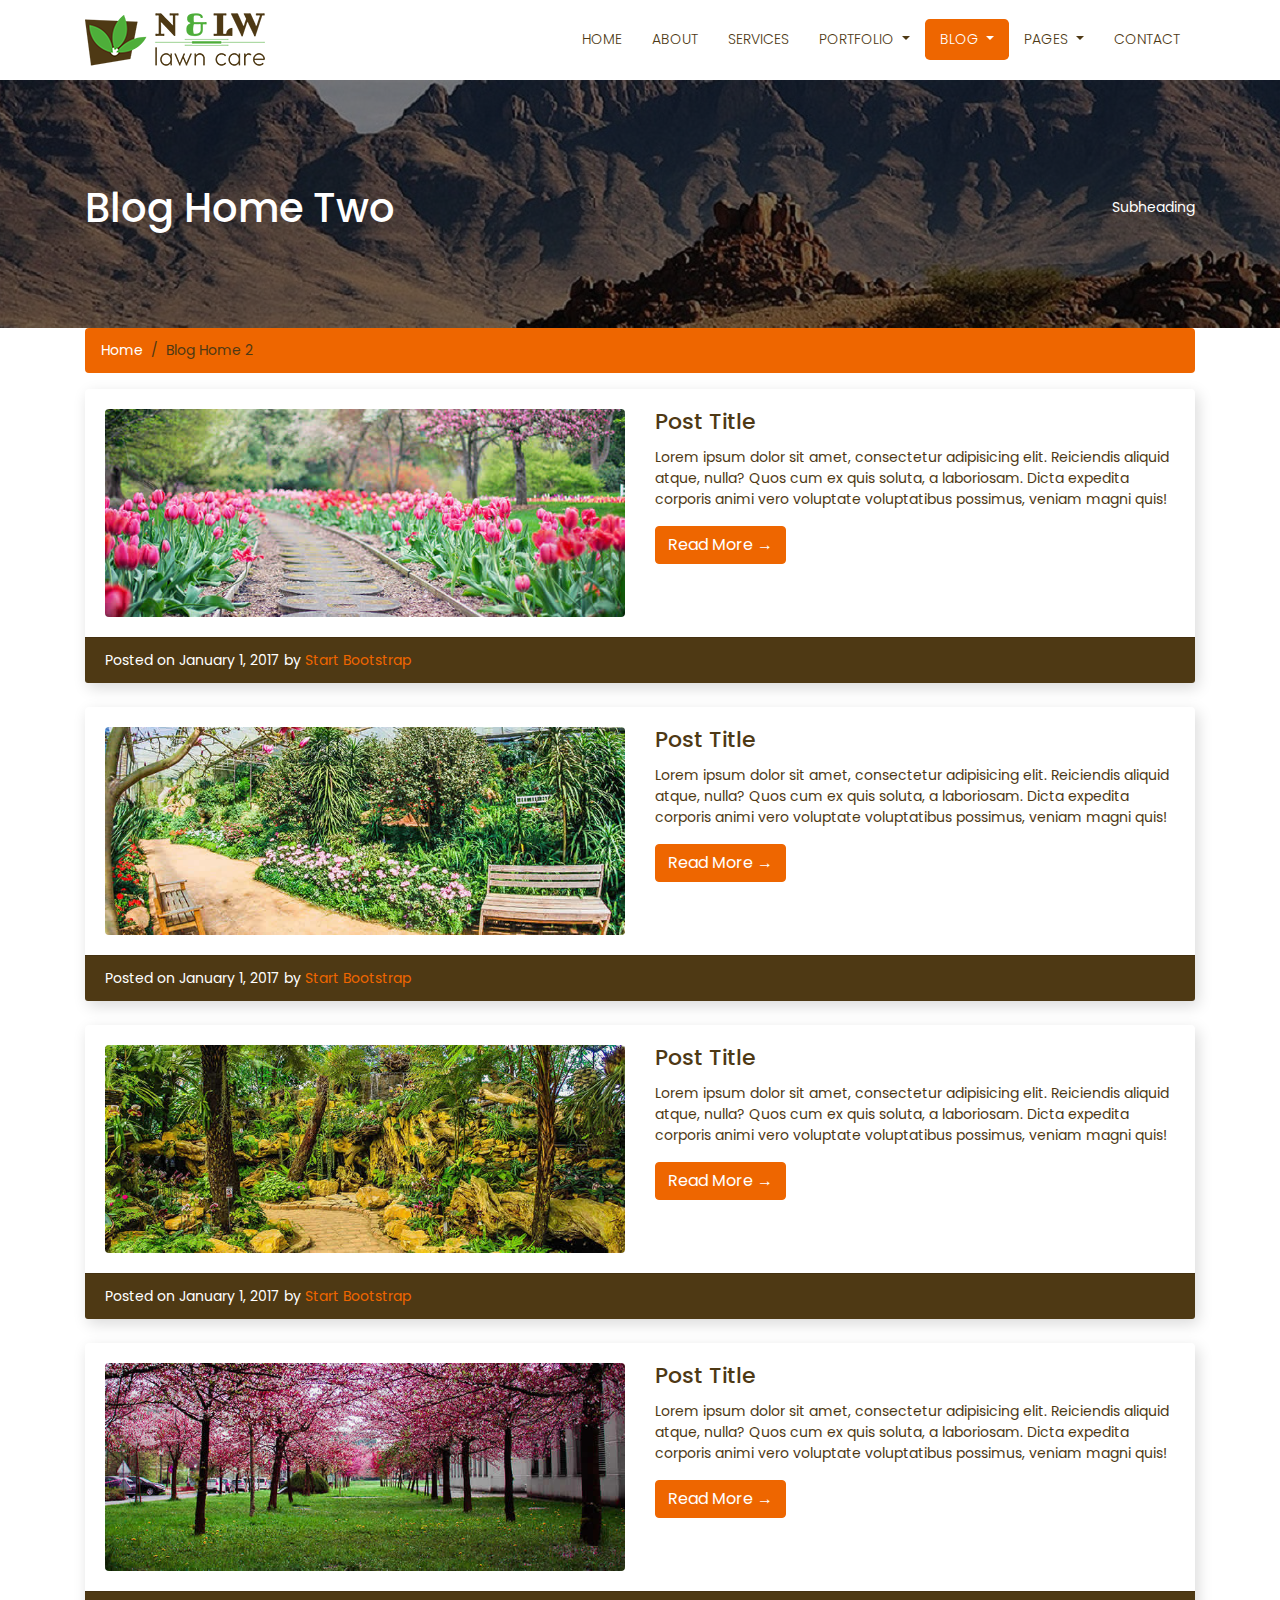
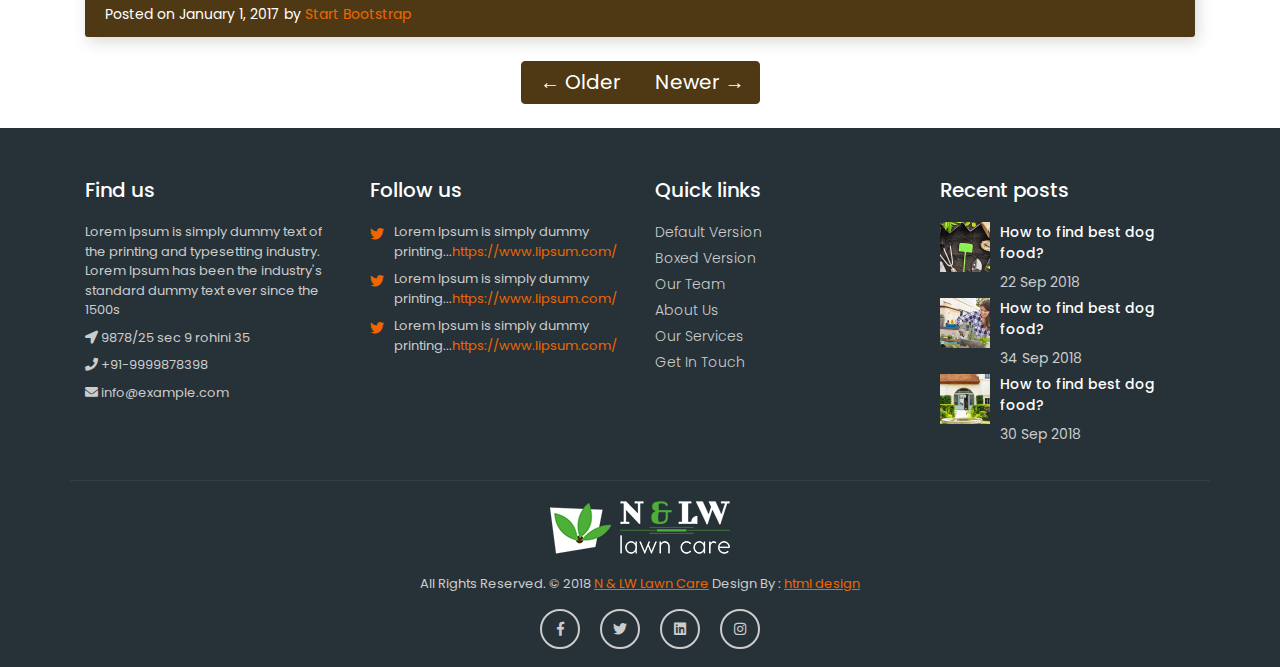
<file: blog-home-2.html>
<!DOCTYPE html>
<html lang="en">
<head>
	<meta charset="utf-8">
	<meta name="viewport" content="width=device-width, initial-scale=1, shrink-to-fit=no">
	<meta name="description" content="">
	<meta name="author" content="">
	<title>N & LW Lawn Care - Landscaping Bootstrap4 HTML5 Responsive Template </title>
	<!-- Bootstrap core CSS -->
	<link href="vendor/bootstrap/css/bootstrap.min.css" rel="stylesheet">
	<!-- Fontawesome CSS -->
	<link href="css/all.css" rel="stylesheet">
	<!-- Custom styles for this template -->
	<link href="css/style.css" rel="stylesheet">
</head>
<body>
    <!-- Navigation -->
    <nav class="navbar fixed-top navbar-expand-lg navbar-dark bg-light top-nav fixed-top">
        <div class="container">
            <a class="navbar-brand" href="index.html">
            <img src="images/logo.png" alt="logo" />
            </a>
            <button class="navbar-toggler navbar-toggler-right" type="button" data-toggle="collapse" data-target="#navbarResponsive" aria-controls="navbarResponsive" aria-expanded="false" aria-label="Toggle navigation">
				<span class="fas fa-bars"></span>
            </button>
            <div class="collapse navbar-collapse" id="navbarResponsive">
               <ul class="navbar-nav ml-auto">
                  <li class="nav-item">
                     <a class="nav-link" href="index.html">Home</a>
                  </li>
                  <li class="nav-item">
                     <a class="nav-link" href="about.html">About</a>
                  </li>
                  <li class="nav-item">
                     <a class="nav-link" href="services.html">Services</a>
                  </li>
                  <li class="nav-item dropdown">
                     <a class="nav-link dropdown-toggle" href="#" id="navbarDropdownPortfolio" data-toggle="dropdown" aria-haspopup="true" aria-expanded="false">
                     Portfolio
                     </a>
                     <div class="dropdown-menu dropdown-menu-right" aria-labelledby="navbarDropdownPortfolio">
                        <a class="dropdown-item" href="portfolio-1-col.html">1 Column Portfolio</a>
                        <a class="dropdown-item" href="portfolio-2-col.html">2 Column Portfolio</a>
                        <a class="dropdown-item" href="portfolio-3-col.html">3 Column Portfolio</a>
                        <a class="dropdown-item" href="portfolio-4-col.html">4 Column Portfolio</a>
                        <a class="dropdown-item" href="portfolio-item.html">Single Portfolio Item</a>
                     </div>
                  </li>
                  <li class="nav-item dropdown">
                     <a class="nav-link active dropdown-toggle" href="#" id="navbarDropdownBlog" data-toggle="dropdown" aria-haspopup="true" aria-expanded="false">
                     Blog
                     </a>
                     <div class="dropdown-menu dropdown-menu-right" aria-labelledby="navbarDropdownBlog">
                        <a class="dropdown-item" href="blog-home-1.html">Blog Home 1</a>
                        <a class="dropdown-item" href="blog-home-2.html">Blog Home 2</a>
                        <a class="dropdown-item" href="blog-post.html">Blog Post</a>
                     </div>
                  </li>
                  <li class="nav-item dropdown">
                     <a class="nav-link dropdown-toggle" href="#" id="navbarDropdownBlog" data-toggle="dropdown" aria-haspopup="true" aria-expanded="false">
                     Pages
                     </a>
                     <div class="dropdown-menu dropdown-menu-right" aria-labelledby="navbarDropdownBlog">
                        <a class="dropdown-item" href="faq.html">FAQ</a>
                        <a class="dropdown-item" href="404.html">404</a>
                        <a class="dropdown-item" href="pricing.html">Pricing Table</a>
                     </div>
                  </li>
                  <li class="nav-item">
                     <a class="nav-link" href="contact.html">Contact</a>
                  </li>
               </ul>
            </div>
        </div>
    </nav>
	
	<!-- full Title -->
	<div class="full-title">
		<div class="container">
			<!-- Page Heading/Breadcrumbs -->
			<h1 class="mt-4 mb-3">Blog Home Two
				<small>Subheading</small>
			</h1>
		</div>
	</div>

    <!-- Page Content -->
    <div class="container">
		<div class="breadcrumb-main">
			<ol class="breadcrumb">
				<li class="breadcrumb-item">
					<a href="index.html">Home</a>
				</li>
				<li class="breadcrumb-item active">Blog Home 2</li>
			</ol>
		</div>

		<div class="blog-entries">
			<!-- Blog Post -->
			<div class="card mb-4">
				<div class="card-body">
				  <div class="row">
					<div class="col-lg-6">
					  <a href="#">
						<img class="img-fluid rounded" src="images/blog-img-01.jpg" alt="" />
					  </a>
					</div>
					<div class="col-lg-6">
					  <h2 class="card-title">Post Title</h2>
					  <p class="card-text">Lorem ipsum dolor sit amet, consectetur adipisicing elit. Reiciendis aliquid atque, nulla? Quos cum ex quis soluta, a laboriosam. Dicta expedita corporis animi vero voluptate voluptatibus possimus, veniam magni quis!</p>
					  <a href="#" class="btn btn-primary">Read More &rarr;</a>
					</div>
				  </div>
				</div>
				<div class="card-footer text-muted">
				  Posted on January 1, 2017 by
				  <a href="#">Start Bootstrap</a>
				</div>
			</div>

			<!-- Blog Post -->
			<div class="card mb-4">
				<div class="card-body">
				  <div class="row">
					<div class="col-lg-6">
					  <a href="#">
						<img class="img-fluid rounded" src="images/blog-img-02.jpg" alt="" />
					  </a>
					</div>
					<div class="col-lg-6">
					  <h2 class="card-title">Post Title</h2>
					  <p class="card-text">Lorem ipsum dolor sit amet, consectetur adipisicing elit. Reiciendis aliquid atque, nulla? Quos cum ex quis soluta, a laboriosam. Dicta expedita corporis animi vero voluptate voluptatibus possimus, veniam magni quis!</p>
					  <a href="#" class="btn btn-primary">Read More &rarr;</a>
					</div>
				  </div>
				</div>
				<div class="card-footer text-muted">
				  Posted on January 1, 2017 by
				  <a href="#">Start Bootstrap</a>
				</div>
			</div>

			<!-- Blog Post -->
			<div class="card mb-4">
				<div class="card-body">
				  <div class="row">
					<div class="col-lg-6">
					  <a href="#">
						<img class="img-fluid rounded" src="images/blog-img-03.jpg" alt="" />
					  </a>
					</div>
					<div class="col-lg-6">
					  <h2 class="card-title">Post Title</h2>
					  <p class="card-text">Lorem ipsum dolor sit amet, consectetur adipisicing elit. Reiciendis aliquid atque, nulla? Quos cum ex quis soluta, a laboriosam. Dicta expedita corporis animi vero voluptate voluptatibus possimus, veniam magni quis!</p>
					  <a href="#" class="btn btn-primary">Read More &rarr;</a>
					</div>
				  </div>
				</div>
				<div class="card-footer text-muted">
				  Posted on January 1, 2017 by
				  <a href="#">Start Bootstrap</a>
				</div>
			</div>

			<!-- Blog Post -->
			<div class="card mb-4">
				<div class="card-body">
				  <div class="row">
					<div class="col-lg-6">
					  <a href="#">
						<img class="img-fluid rounded" src="images/blog-img-04.jpg" alt="" />
					  </a>
					</div>
					<div class="col-lg-6">
					  <h2 class="card-title">Post Title</h2>
					  <p class="card-text">Lorem ipsum dolor sit amet, consectetur adipisicing elit. Reiciendis aliquid atque, nulla? Quos cum ex quis soluta, a laboriosam. Dicta expedita corporis animi vero voluptate voluptatibus possimus, veniam magni quis!</p>
					  <a href="#" class="btn btn-primary">Read More &rarr;</a>
					</div>
				  </div>
				</div>
				<div class="card-footer text-muted">
				  Posted on January 1, 2017 by
				  <a href="#">Start Bootstrap</a>
				</div>
			</div>
		</div>

		<div class="pagination_bar_arrow">
			<!-- Pagination -->
			<ul class="pagination justify-content-center mb-4">
				<li class="page-item">
					<a class="page-link" href="#">&larr; Older</a>
				</li>
				<li class="page-item disabled">
					<a class="page-link" href="#">Newer &rarr;</a>
				</li>
			</ul>
		</div>

    </div>

  </div>
  <!-- /.container -->

	<!--footer starts from here-->
    <footer class="footer">
        <div class="container bottom_border">
            <div class="row">
               <div class="col-lg-3 col-md-6 col-sm-6 col">
					<h5 class="headin5_amrc col_white_amrc pt2">Find us</h5>
					<!--headin5_amrc-->
					<p class="mb10">Lorem Ipsum is simply dummy text of the printing and typesetting industry. Lorem Ipsum has been the industry's standard dummy text ever since the 1500s</p>
					<p><i class="fa fa-location-arrow"></i> 9878/25 sec 9 rohini 35 </p>
					<p><i class="fa fa-phone"></i> +91-9999878398 </p>
					<p><i class="fa fa fa-envelope"></i> info@example.com </p>
               </div>
               <div class="col-lg-3 col-md-6 col-sm-6 col">
					<h5 class="headin5_amrc col_white_amrc pt2">Follow us</h5>
					<!--headin5_amrc ends here-->
					<ul class="footer_ul2_amrc">
						<li>
							<a href="#"><i class="fab fa-twitter fleft padding-right"></i> </a>
							<p>Lorem Ipsum is simply dummy printing...<a href="#">https://www.lipsum.com/</a></p>
						</li>
						<li>
							<a href="#"><i class="fab fa-twitter fleft padding-right"></i> </a>
							<p>Lorem Ipsum is simply dummy printing...<a href="#">https://www.lipsum.com/</a></p>
						</li>
						<li>
							<a href="#"><i class="fab fa-twitter fleft padding-right"></i> </a>
							<p>Lorem Ipsum is simply dummy printing...<a href="#">https://www.lipsum.com/</a></p>
						</li>
					</ul>
					<!--footer_ul2_amrc ends here-->
				</div>
				<div class="col-lg-3 col-md-6 col-sm-6">
					<h5 class="headin5_amrc col_white_amrc pt2">Quick links</h5>
					<!--headin5_amrc-->
					<ul class="footer_ul_amrc">
						<li><a href="#">Default Version</a></li>
						<li><a href="#">Boxed Version</a></li>
						<li><a href="#">Our Team </a></li>
						<li><a href="#">About Us</a></li>
						<li><a href="#">Our Services</a></li>
						<li><a href="#">Get In Touch</a></li>
					</ul>
					<!--footer_ul_amrc ends here-->
				</div>
				<div class="col-lg-3 col-md-6 col-sm-6 ">
					<h5 class="headin5_amrc col_white_amrc pt2">Recent posts</h5>
					<!--headin5_amrc-->
					<ul class="footer_ul_amrc">
						<li class="media">
							<div class="media-left">
								<img class="img-fluid" src="images/post-img-01.jpg" alt="" />
							</div>
							<div class="media-body">
								<p>How to find best dog food?</p>
								<span>22 Sep 2018</span>
							</div>
						</li>
						<li class="media">
							<div class="media-left">
								<img class="img-fluid" src="images/post-img-02.jpg" alt="" />
							</div>
							<div class="media-body">
								<p>How to find best dog food?</p>
								<span>34 Sep 2018</span>
							</div>
						</li>
						<li class="media">
							<div class="media-left">
								<img class="img-fluid" src="images/post-img-03.jpg" alt="" />
							</div>
							<div class="media-body">
								<p>How to find best dog food?</p>
								<span>30 Sep 2018</span>
							</div>
						</li>
					</ul>
					<!--footer_ul_amrc ends here-->
				</div>
			</div>
		</div>
        <div class="container">
            <div class="footer-logo">
				<a href="#"><img src="images/footer-logo.png" alt="" /></a>
			</div>
            <!--foote_bottom_ul_amrc ends here-->
            <p class="copyright text-center">All Rights Reserved. &copy; 2018 <a href="#">N & LW Lawn Care</a> Design By : 
				<a href="https://html.design/">html design</a>
            </p>
            <ul class="social_footer_ul">
				<li><a href="#"><i class="fab fa-facebook-f"></i></a></li>
				<li><a href="#"><i class="fab fa-twitter"></i></a></li>
				<li><a href="#"><i class="fab fa-linkedin"></i></a></li>
				<li><a href="#"><i class="fab fa-instagram"></i></a></li>
            </ul>
            <!--social_footer_ul ends here-->
        </div>
    </footer>

<!-- Bootstrap core JavaScript -->
<script src="vendor/jquery/jquery.min.js"></script>
<script src="vendor/bootstrap/js/bootstrap.bundle.min.js"></script>
</body>
</html>
</file>
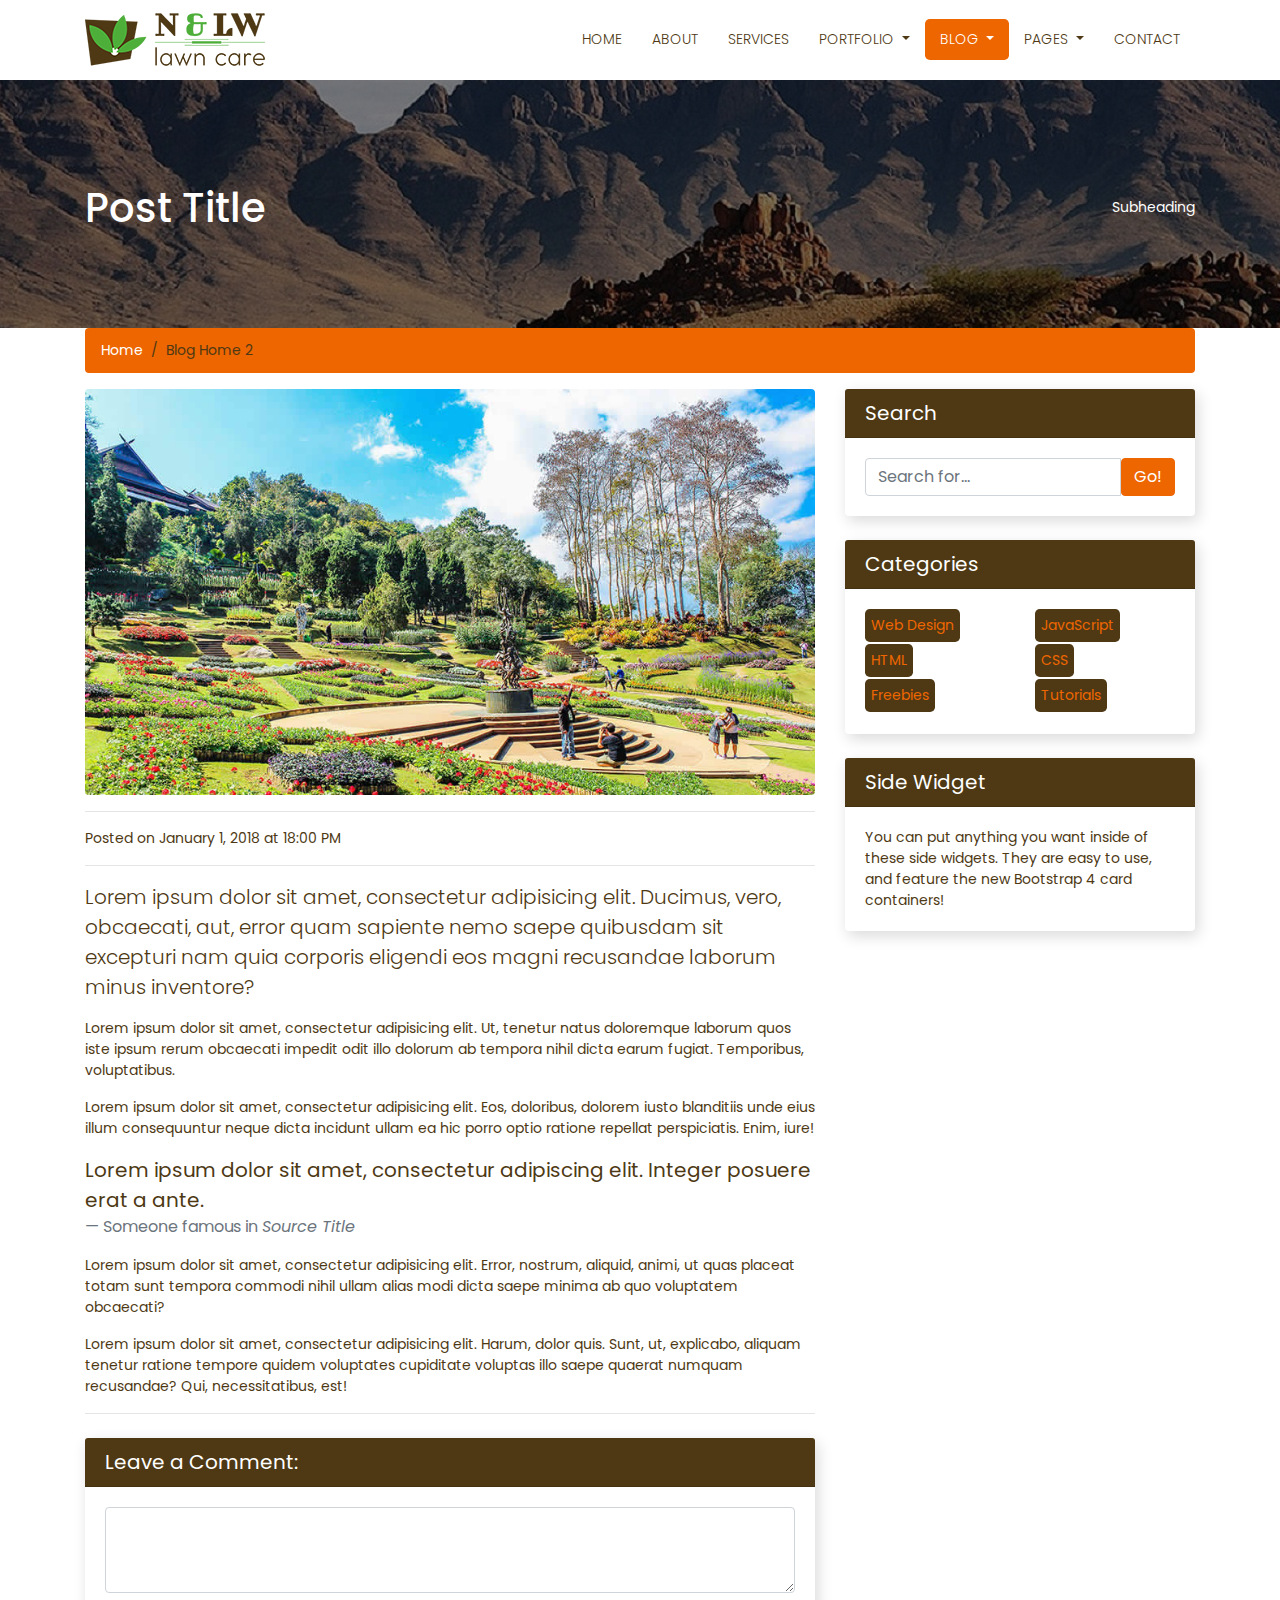
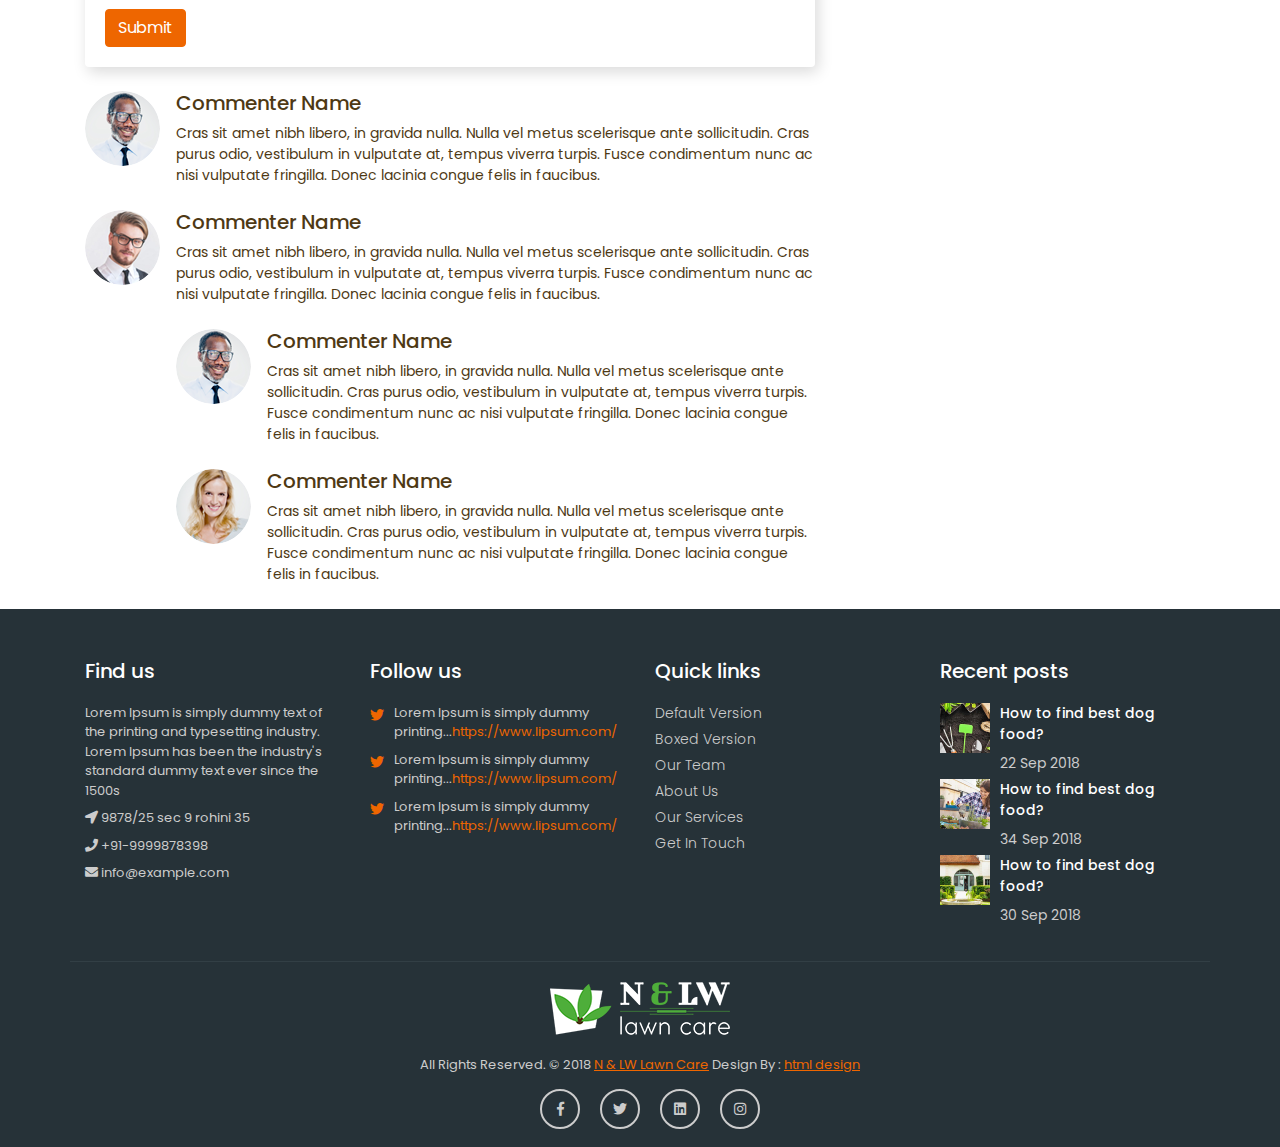
<file: blog-post.html>
<!DOCTYPE html>
<html lang="en">
<head>
	<meta charset="utf-8">
	<meta name="viewport" content="width=device-width, initial-scale=1, shrink-to-fit=no">
	<meta name="description" content="">
	<meta name="author" content="">
	<title>N & LW Lawn Care - Landscaping Bootstrap4 HTML5 Responsive Template </title>
	<!-- Bootstrap core CSS -->
	<link href="vendor/bootstrap/css/bootstrap.min.css" rel="stylesheet">
	<!-- Fontawesome CSS -->
	<link href="css/all.css" rel="stylesheet">
	<!-- Custom styles for this template -->
	<link href="css/style.css" rel="stylesheet">
</head>
<body>
    <!-- Navigation -->
    <nav class="navbar fixed-top navbar-expand-lg navbar-dark bg-light top-nav fixed-top">
        <div class="container">
            <a class="navbar-brand" href="index.php">
            <img src="images/logo.png" alt="logo" />
            </a>
            <button class="navbar-toggler navbar-toggler-right" type="button" data-toggle="collapse" data-target="#navbarResponsive" aria-controls="navbarResponsive" aria-expanded="false" aria-label="Toggle navigation">
				<span class="fas fa-bars"></span>
            </button>
            <div class="collapse navbar-collapse" id="navbarResponsive">
               <ul class="navbar-nav ml-auto">
                  <li class="nav-item">
                     <a class="nav-link" href="index.php">Home</a>
                  </li>
                  <li class="nav-item">
                     <a class="nav-link" href="about.html">About</a>
                  </li>
                  <li class="nav-item">
                     <a class="nav-link" href="services.html">Services</a>
                  </li>
                  <li class="nav-item dropdown">
                     <a class="nav-link dropdown-toggle" href="#" id="navbarDropdownPortfolio" data-toggle="dropdown" aria-haspopup="true" aria-expanded="false">
                     Portfolio
                     </a>
                     <div class="dropdown-menu dropdown-menu-right" aria-labelledby="navbarDropdownPortfolio">
                        <a class="dropdown-item" href="portfolio-1-col.html">1 Column Portfolio</a>
                        <a class="dropdown-item" href="portfolio-2-col.html">2 Column Portfolio</a>
                        <a class="dropdown-item" href="portfolio-3-col.html">3 Column Portfolio</a>
                        <a class="dropdown-item" href="portfolio-4-col.html">4 Column Portfolio</a>
                        <a class="dropdown-item" href="portfolio-item.html">Single Portfolio Item</a>
                     </div>
                  </li>
                  <li class="nav-item dropdown">
                     <a class="nav-link active dropdown-toggle" href="#" id="navbarDropdownBlog" data-toggle="dropdown" aria-haspopup="true" aria-expanded="false">
                     Blog
                     </a>
                     <div class="dropdown-menu dropdown-menu-right" aria-labelledby="navbarDropdownBlog">
                        <a class="dropdown-item" href="blog-home-1.html">Blog Home 1</a>
                        <a class="dropdown-item" href="blog-home-2.html">Blog Home 2</a>
                        <a class="dropdown-item" href="blog-post.html">Blog Post</a>
                     </div>
                  </li>
                  <li class="nav-item dropdown">
                     <a class="nav-link dropdown-toggle" href="#" id="navbarDropdownBlog" data-toggle="dropdown" aria-haspopup="true" aria-expanded="false">
                     Pages
                     </a>
                     <div class="dropdown-menu dropdown-menu-right" aria-labelledby="navbarDropdownBlog">
                        <a class="dropdown-item" href="faq.html">FAQ</a>
                        <a class="dropdown-item" href="404.html">404</a>
                        <a class="dropdown-item" href="pricing.html">Pricing Table</a>
                     </div>
                  </li>
                  <li class="nav-item">
                     <a class="nav-link" href="contact.html">Contact</a>
                  </li>
               </ul>
            </div>
        </div>
    </nav>
	
	<!-- full Title -->
	<div class="full-title">
		<div class="container">
			<!-- Page Heading/Breadcrumbs -->
			<h1 class="mt-4 mb-3">Post Title
				<small>Subheading</small>
			</h1>
		</div>
	</div>

    <!-- Page Content -->
    <div class="container">
		<div class="breadcrumb-main">
			<ol class="breadcrumb">
				<li class="breadcrumb-item">
					<a href="index.php">Home</a>
				</li>
				<li class="breadcrumb-item active">Blog Home 2</li>
			</ol>
		</div>

		<div class="row">
        <!-- Post Content Column -->
			<div class="col-lg-8">

				<!-- Preview Image -->
				<img class="img-fluid rounded" src="images/blog-item-01.jpg" alt="" />
				<hr>
					<!-- Date/Time -->
					<p>Posted on January 1, 2018 at 18:00 PM</p>
				<hr>
				<!-- Post Content -->
				<p class="lead">Lorem ipsum dolor sit amet, consectetur adipisicing elit. Ducimus, vero, obcaecati, aut, error quam sapiente nemo saepe quibusdam sit excepturi nam quia corporis eligendi eos magni recusandae laborum minus inventore?</p>

				<p>Lorem ipsum dolor sit amet, consectetur adipisicing elit. Ut, tenetur natus doloremque laborum quos iste ipsum rerum obcaecati impedit odit illo dolorum ab tempora nihil dicta earum fugiat. Temporibus, voluptatibus.</p>

				<p>Lorem ipsum dolor sit amet, consectetur adipisicing elit. Eos, doloribus, dolorem iusto blanditiis unde eius illum consequuntur neque dicta incidunt ullam ea hic porro optio ratione repellat perspiciatis. Enim, iure!</p>

				<blockquote class="blockquote">
					<p class="mb-0">Lorem ipsum dolor sit amet, consectetur adipiscing elit. Integer posuere erat a ante.</p>
					<footer class="blockquote-footer">Someone famous in
						<cite title="Source Title">Source Title</cite>
					</footer>
				</blockquote>

				<p>Lorem ipsum dolor sit amet, consectetur adipisicing elit. Error, nostrum, aliquid, animi, ut quas placeat totam sunt tempora commodi nihil ullam alias modi dicta saepe minima ab quo voluptatem obcaecati?</p>

				<p>Lorem ipsum dolor sit amet, consectetur adipisicing elit. Harum, dolor quis. Sunt, ut, explicabo, aliquam tenetur ratione tempore quidem voluptates cupiditate voluptas illo saepe quaerat numquam recusandae? Qui, necessitatibus, est!</p>

			<hr>

			
			<div class="blog-right-side">
				<!-- Comments Form -->
				<div class="card my-4">
					<h5 class="card-header">Leave a Comment:</h5>
					<div class="card-body">
						<form>
							<div class="form-group">
								<textarea class="form-control" rows="3"></textarea>
							</div>
							<button type="submit" class="btn btn-primary">Submit</button>
						</form>
					</div>
				</div>
			</div>

          <!-- Single Comment -->
          <div class="media mb-4">
            <img class="d-flex mr-3 rounded-circle" src="images/testi_01.png" alt="">
            <div class="media-body">
              <h5 class="mt-0">Commenter Name</h5>
              Cras sit amet nibh libero, in gravida nulla. Nulla vel metus scelerisque ante sollicitudin. Cras purus odio, vestibulum in vulputate at, tempus viverra turpis. Fusce condimentum nunc ac nisi vulputate fringilla. Donec lacinia congue felis in faucibus.
            </div>
          </div>

          <!-- Comment with nested comments -->
          <div class="media mb-4">
            <img class="d-flex mr-3 rounded-circle" src="images/testi_02.png" alt="">
            <div class="media-body">
              <h5 class="mt-0">Commenter Name</h5>
              Cras sit amet nibh libero, in gravida nulla. Nulla vel metus scelerisque ante sollicitudin. Cras purus odio, vestibulum in vulputate at, tempus viverra turpis. Fusce condimentum nunc ac nisi vulputate fringilla. Donec lacinia congue felis in faucibus.

              <div class="media mt-4">
                <img class="d-flex mr-3 rounded-circle" src="images/testi_01.png" alt="">
                <div class="media-body">
                  <h5 class="mt-0">Commenter Name</h5>
                  Cras sit amet nibh libero, in gravida nulla. Nulla vel metus scelerisque ante sollicitudin. Cras purus odio, vestibulum in vulputate at, tempus viverra turpis. Fusce condimentum nunc ac nisi vulputate fringilla. Donec lacinia congue felis in faucibus.
                </div>
              </div>

              <div class="media mt-4">
                <img class="d-flex mr-3 rounded-circle" src="images/testi_03.png" alt="">
                <div class="media-body">
                  <h5 class="mt-0">Commenter Name</h5>
                  Cras sit amet nibh libero, in gravida nulla. Nulla vel metus scelerisque ante sollicitudin. Cras purus odio, vestibulum in vulputate at, tempus viverra turpis. Fusce condimentum nunc ac nisi vulputate fringilla. Donec lacinia congue felis in faucibus.
                </div>
              </div>

            </div>
          </div>

        </div>

        <!-- Sidebar Widgets Column -->
        <div class="col-md-4 blog-right-side">

          <!-- Search Widget -->
          <div class="card mb-4">
            <h5 class="card-header">Search</h5>
            <div class="card-body">
              <div class="input-group">
                <input type="text" class="form-control" placeholder="Search for...">
                <span class="input-group-btn">
                  <button class="btn btn-secondary" type="button">Go!</button>
                </span>
              </div>
            </div>
          </div>

          <!-- Categories Widget -->
          <div class="card my-4">
            <h5 class="card-header">Categories</h5>
            <div class="card-body">
              <div class="row">
                <div class="col-lg-6">
                  <ul class="list-unstyled mb-0">
                    <li>
                      <a href="#">Web Design</a>
                    </li>
                    <li>
                      <a href="#">HTML</a>
                    </li>
                    <li>
                      <a href="#">Freebies</a>
                    </li>
                  </ul>
                </div>
                <div class="col-lg-6">
                  <ul class="list-unstyled mb-0">
                    <li>
                      <a href="#">JavaScript</a>
                    </li>
                    <li>
                      <a href="#">CSS</a>
                    </li>
                    <li>
                      <a href="#">Tutorials</a>
                    </li>
                  </ul>
                </div>
              </div>
            </div>
          </div>

          <!-- Side Widget -->
          <div class="card my-4">
            <h5 class="card-header">Side Widget</h5>
            <div class="card-body">
              You can put anything you want inside of these side widgets. They are easy to use, and feature the new Bootstrap 4 card containers!
            </div>
          </div>

        </div>

      </div>
      <!-- /.row -->

    </div>
    <!-- /.container -->

    <!--footer starts from here-->
    <footer class="footer">
        <div class="container bottom_border">
            <div class="row">
               <div class="col-lg-3 col-md-6 col-sm-6 col">
					<h5 class="headin5_amrc col_white_amrc pt2">Find us</h5>
					<!--headin5_amrc-->
					<p class="mb10">Lorem Ipsum is simply dummy text of the printing and typesetting industry. Lorem Ipsum has been the industry's standard dummy text ever since the 1500s</p>
					<p><i class="fa fa-location-arrow"></i> 9878/25 sec 9 rohini 35 </p>
					<p><i class="fa fa-phone"></i> +91-9999878398 </p>
					<p><i class="fa fa fa-envelope"></i> info@example.com </p>
               </div>
               <div class="col-lg-3 col-md-6 col-sm-6 col">
					<h5 class="headin5_amrc col_white_amrc pt2">Follow us</h5>
					<!--headin5_amrc ends here-->
					<ul class="footer_ul2_amrc">
						<li>
							<a href="#"><i class="fab fa-twitter fleft padding-right"></i> </a>
							<p>Lorem Ipsum is simply dummy printing...<a href="#">https://www.lipsum.com/</a></p>
						</li>
						<li>
							<a href="#"><i class="fab fa-twitter fleft padding-right"></i> </a>
							<p>Lorem Ipsum is simply dummy printing...<a href="#">https://www.lipsum.com/</a></p>
						</li>
						<li>
							<a href="#"><i class="fab fa-twitter fleft padding-right"></i> </a>
							<p>Lorem Ipsum is simply dummy printing...<a href="#">https://www.lipsum.com/</a></p>
						</li>
					</ul>
					<!--footer_ul2_amrc ends here-->
				</div>
				<div class="col-lg-3 col-md-6 col-sm-6">
					<h5 class="headin5_amrc col_white_amrc pt2">Quick links</h5>
					<!--headin5_amrc-->
					<ul class="footer_ul_amrc">
						<li><a href="#">Default Version</a></li>
						<li><a href="#">Boxed Version</a></li>
						<li><a href="#">Our Team </a></li>
						<li><a href="#">About Us</a></li>
						<li><a href="#">Our Services</a></li>
						<li><a href="#">Get In Touch</a></li>
					</ul>
					<!--footer_ul_amrc ends here-->
				</div>
				<div class="col-lg-3 col-md-6 col-sm-6 ">
					<h5 class="headin5_amrc col_white_amrc pt2">Recent posts</h5>
					<!--headin5_amrc-->
					<ul class="footer_ul_amrc">
						<li class="media">
							<div class="media-left">
								<img class="img-fluid" src="images/post-img-01.jpg" alt="" />
							</div>
							<div class="media-body">
								<p>How to find best dog food?</p>
								<span>22 Sep 2018</span>
							</div>
						</li>
						<li class="media">
							<div class="media-left">
								<img class="img-fluid" src="images/post-img-02.jpg" alt="" />
							</div>
							<div class="media-body">
								<p>How to find best dog food?</p>
								<span>34 Sep 2018</span>
							</div>
						</li>
						<li class="media">
							<div class="media-left">
								<img class="img-fluid" src="images/post-img-03.jpg" alt="" />
							</div>
							<div class="media-body">
								<p>How to find best dog food?</p>
								<span>30 Sep 2018</span>
							</div>
						</li>
					</ul>
					<!--footer_ul_amrc ends here-->
				</div>
			</div>
		</div>
        <div class="container">
            <div class="footer-logo">
				<a href="#"><img src="images/footer-logo.png" alt="" /></a>
			</div>
            <!--foote_bottom_ul_amrc ends here-->
            <p class="copyright text-center">All Rights Reserved. &copy; 2018 <a href="#">N & LW Lawn Care</a> Design By : 
				<a href="https://html.design/">html design</a>
            </p>
            <ul class="social_footer_ul">
				<li><a href="#"><i class="fab fa-facebook-f"></i></a></li>
				<li><a href="#"><i class="fab fa-twitter"></i></a></li>
				<li><a href="#"><i class="fab fa-linkedin"></i></a></li>
				<li><a href="#"><i class="fab fa-instagram"></i></a></li>
            </ul>
            <!--social_footer_ul ends here-->
        </div>
    </footer>

<!-- Bootstrap core JavaScript -->
<script src="vendor/jquery/jquery.min.js"></script>
<script src="vendor/bootstrap/js/bootstrap.bundle.min.js"></script>
</body>
</html>
</file>
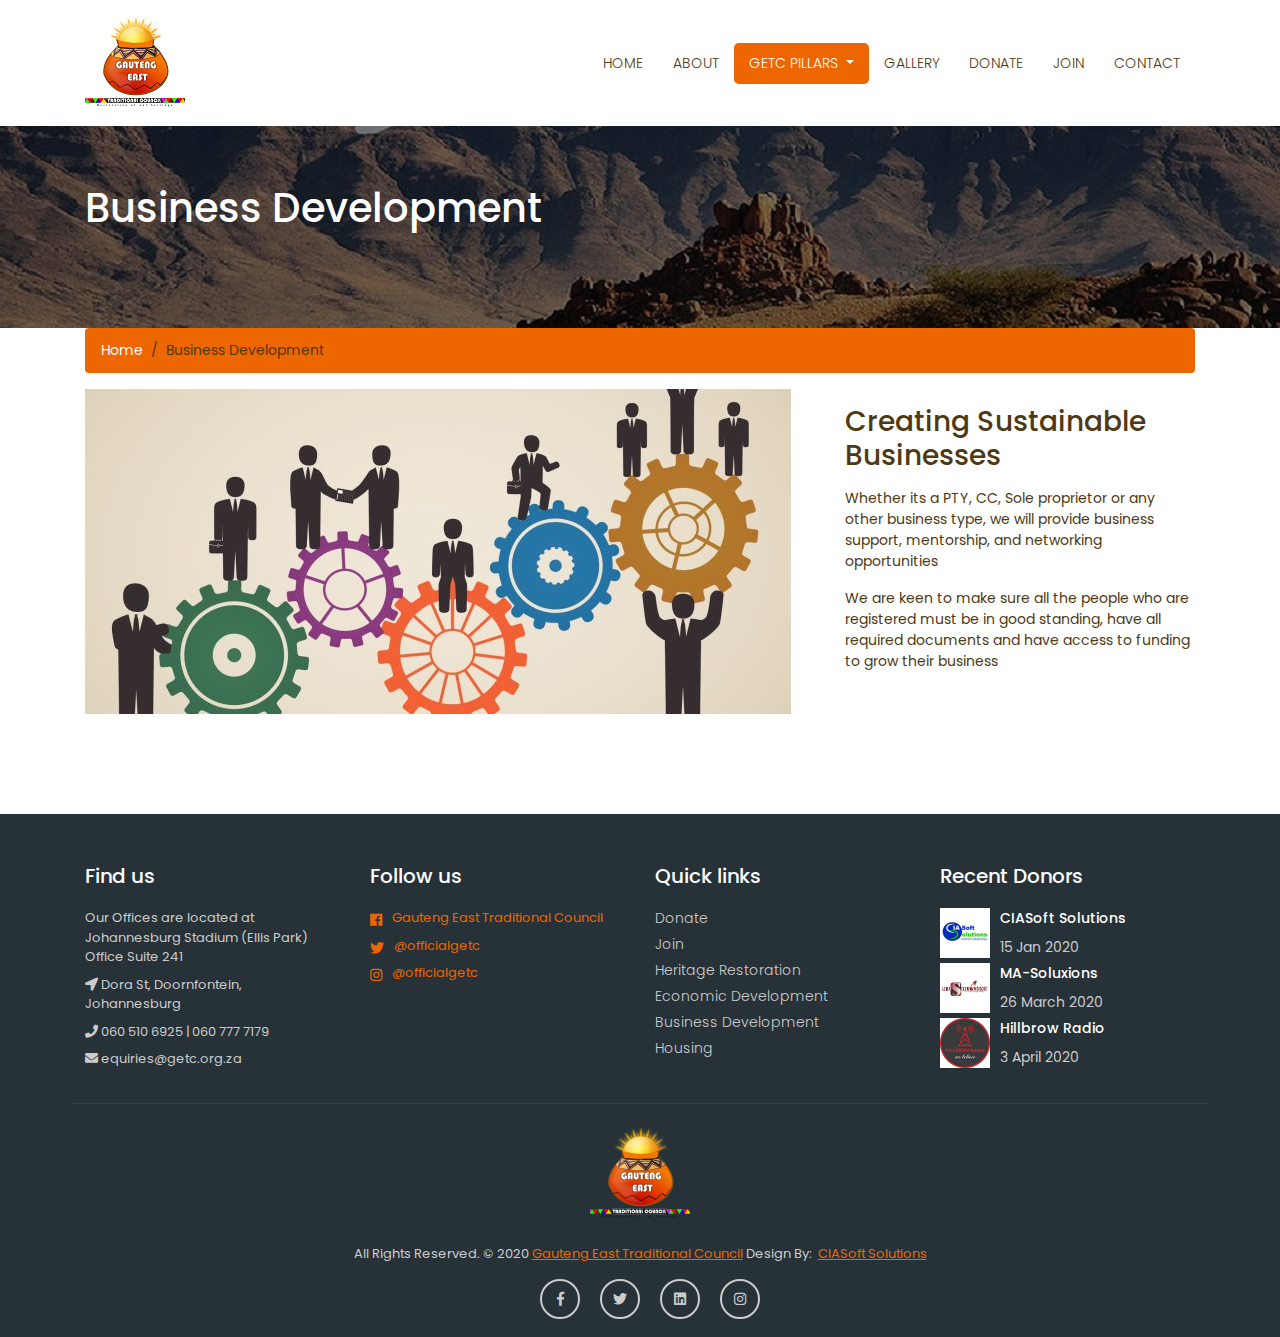
<file: business-development.html>
<!DOCTYPE html>
<html lang="en">
<head>
	<meta charset="utf-8">
	<meta name="viewport" content="width=device-width, initial-scale=1, shrink-to-fit=no">
	<meta name="description" content="">
	<meta name="author" content="">
	<title>Business Development - GETC</title>
	<!-- Bootstrap core CSS -->
	<link href="vendor/bootstrap/css/bootstrap.min.css" rel="stylesheet">
	<!-- Fontawesome CSS -->
	<link href="css/all.css" rel="stylesheet">
	<!-- Custom styles for this template -->
	<link href="css/style.css" rel="stylesheet">
	<link rel="shortcut icon" href="images/favicon.ico" type="image/x-icon">
	<link rel="icon" href="images/favicon.ico" type="image/x-icon">
</head>
<body>
     <!-- Navigation -->
    <nav class="navbar fixed-top navbar-expand-lg navbar-dark bg-light top-nav fixed-top">
        <div class="container">
            <a class="navbar-brand" href="index.php">
            <img src="images/GETC.png" alt="GETC Logo" />
            </a>
            <button class="navbar-toggler navbar-toggler-right" type="button" data-toggle="collapse" data-target="#navbarResponsive" aria-controls="navbarResponsive" aria-expanded="false" aria-label="Toggle navigation">
				<span class="fas fa-bars"></span>
            </button>
            <div class="collapse navbar-collapse" id="navbarResponsive">
               <ul class="navbar-nav ml-auto">
                  <li class="nav-item">
                     <a class="nav-link" href="index.php">Home</a>
                  </li>
                  <li class="nav-item">
                     <a class="nav-link" href="about.html">About</a>
                  </li>
				   <li class="nav-item dropdown">
                     <a class="active nav-link dropdown-toggle" href="#" id="navbarDropdownPortfolio" data-toggle="dropdown" aria-haspopup="true" aria-expanded="false">
                     GETC Pillars
                     </a>
                     <div class="dropdown-menu dropdown-menu-right" aria-labelledby="navbarDropdownPortfolio">
                        <a class="dropdown-item" href="heritage.html">Heritage Resporation</a>
                        <a class="dropdown-item" href="housing.html">Housing</a>
                        <a class="dropdown-item" href="economic-development.html">Economic Development</a>
						<a class="dropdown-item" href="business-development.html">Business Development</a>
                        <a class="dropdown-item" href="ngos.html">NGOs</a>
                        <a class="dropdown-item" href="human-resources.html">Human Resources</a>
                     </div>
                  </li>
                  <li class="nav-item">
                     <a class="nav-link" href="gallery.html">Gallery</a>
                  </li>
				   <li class="nav-item">
                     <a class="nav-link" href="donate.html">Donate</a>
                  </li>
				  <li class="nav-item">
                     <a class="nav-link" href="join.html">Join</a>
                  </li>
                  <li class="nav-item">
                     <a class="nav-link" href="contact.html">Contact</a>
                  </li>
               </ul>
            </div>
        </div>
    </nav>
	
	<!-- full Title -->
	<div class="full-title">
		<div class="container">
			<!-- Page Heading/Breadcrumbs -->
			<h1 class="mt-4 mb-3">Business Development
			</h1>
		</div>
	</div>

    <!-- Page Content -->
    <div class="container">
		<div class="breadcrumb-main">
			<ol class="breadcrumb">
				<li class="breadcrumb-item">
					<a href="index.php">Home</a>
				</li>
				<li class="breadcrumb-item active">Business Development</li>
			</ol>
		</div>

		<!-- Portfolio Item Row -->
		<div class="row">
			<div class="col-md-8">
				<img class="img-fluid" src="images/getc/Business-development.jpg" alt="Business Development" />
			</div>
			<div class="col-md-4">
				<h3 class="my-3">Creating Sustainable Businesses</h3>
				<p>Whether its a PTY, CC, Sole proprietor or any other business type, we will provide business support, mentorship, and networking opportunities</p>				
				<p>We are keen to make sure all the people who are registered must be in good standing, have all required documents and have access to funding to grow their business</p>
			</div>
		</div>
		<div>
		<p><br/><br/><br/><br/></p>
		</div>
      <!--<div class="row">
        <div class="col-lg-3 col-md-4 col-sm-6 portfolio-item">
          <div class="card h-100">
            <a href="#"><img class="card-img-top" src="images/getc/heritage-01.jpeg" alt="" /></a>
            <div class="card-body">
              <h4 class="card-title">
                Heritage
              </h4>
              <p class="card-text">Heritage is xxxxxxxxxxxxxxxxxxxxxxxxxxxxxxxxxxxxxxxxxxxxxxxxxxxxxxxxxxxxxxxxxxxxxxxxxxxxxxxxxxxxxxxxxxxxxxxxxxxxxxxxxxxxxxxxx!</p>
            </div>
          </div>
        </div>
        <div class="col-lg-3 col-md-4 col-sm-6 portfolio-item">
          <div class="card h-100">
            <a href="#"><img class="card-img-top" src="images/getc/culture-01.jpg" alt="" /></a>
            <div class="card-body">
              <h4 class="card-title">
                Culture
              </h4>
              <p class="card-text">Culture is xxxxxxxxxxxxxxxxxxxxxxxxxxxxxxxxxxxxxxxxxxxxxxxxxxxxxxxxxxxxxxxxxxxxxxxxxxxxxxxxxxxxxxxxxxxxxxxxxxxxxxxxxxxxxxxxx.</p>
            </div>
          </div>
        </div>
        <div class="col-lg-3 col-md-4 col-sm-6 portfolio-item">
          <div class="card h-100">
            <a href="#"><img class="card-img-top" src="images/getc/tradition-01.jpg" alt="" /></a>
            <div class="card-body">
              <h4 class="card-title">
                Tradition
              </h4>
              <p class="card-text">Tradition is xxxxxxxxxxxxxxxxxxxxxxxxxxxxxxxxxxxxxxxxxxxxxxxxxxxxxxxxxxxxxxxxxxxxxxxxxxxxxxxxxxxxxxxxxxxxxxxxxxxxxxxxxxxxxxxxx</p>
            </div>
          </div>
        </div>
        <div class="col-lg-3 col-md-4 col-sm-6 portfolio-item">
          <div class="card h-100">
            <a href="#"><img class="card-img-top" src="images/getc/customs-01.jpg" alt="" /></a>
            <div class="card-body">
              <h4 class="card-title">
                Customs
              </h4>
              <p class="card-text">Customs is xxxxxxxxxxxxxxxxxxxxxxxxxxxxxxxxxxxxxxxxxxxxxxxxxxxxxxxxxxxxxxxxxxxxxxxxxxxxxxxxxxxxxxxxxxxxxxxxxxxxxxxxxxxxxxxxx</p>
            </div>
          </div>
        </div>
      </div>-->

    </div>
    <!-- /.container -->
    </div>
    <!-- /.container -->

    <!--footer starts from here-->
    <footer class="footer">
        <div class="container bottom_border">
            <div class="row">
               <div class="col-lg-3 col-md-6 col-sm-6 col">
					<h5 class="headin5_amrc col_white_amrc pt2">Find us</h5>
					<!--headin5_amrc-->
					<p class="mb10">Our Offices are located at Johannesburg Stadium (Ellis Park) Office Suite 241</p>
					<p><i class="fa fa-location-arrow"></i> Dora St, Doornfontein, Johannesburg</p>
					<p><i class="fa fa-phone"></i> 060 510 6925 | 060 777 7179</p>
					<p><i class="fa fa fa-envelope"></i> equiries@getc.org.za </p>
               </div>
               <div class="col-lg-3 col-md-6 col-sm-6 col">
					<h5 class="headin5_amrc col_white_amrc pt2">Follow us</h5>
					<!--headin5_amrc ends here-->
					<ul class="footer_ul2_amrc">
						<li>
							<a href="#"><i class="fab fa-facebook fleft padding-right"></i> </a>
							<p><a href="https://www.facebook.com">Gauteng East Traditional Council</a></p>
						</li>
						<li>
							<a href="#"><i class="fab fa-twitter fleft padding-right"></i> </a>
							<p><a href="https://www.twitter.com">@officialgetc</a></p>
						</li>
						<li>
							<a href="#"><i class="fab fa-instagram fleft padding-right"></i> </a>
							<p><a href="https://www.instagram.com/">@officialgetc</a></p>
						</li>
					</ul>
					<!--footer_ul2_amrc ends here-->
				</div>
				<div class="col-lg-3 col-md-6 col-sm-6">
					<h5 class="headin5_amrc col_white_amrc pt2">Quick links</h5>
					<!--headin5_amrc-->
					<ul class="footer_ul_amrc">
						<li><a href="donate.html">Donate</a></li>
						<li><a href="join.html">Join</a></li>
						<li><a href="heritage.html">Heritage Restoration</a></li>
						<li><a href="economic-development.html">Economic Development</a></li>
						<li><a href="business-development.html">Business Development</a></li>
						<li><a href="housing.html">Housing</a></li>
					</ul>
					<!--footer_ul_amrc ends here-->
				</div>
				<div class="col-lg-3 col-md-6 col-sm-6 ">
					<h5 class="headin5_amrc col_white_amrc pt2">Recent Donors</h5>
					<!--headin5_amrc-->
					<ul class="footer_ul_amrc">
						<li class="media">
							<div class="media-left">
								<img class="img-fluid" src="images/ciasoft-solutions.png" alt="" />
							</div>
							<div class="media-body">
								<p>CIASoft Solutions</p>
								<span>15 Jan 2020</span>
							</div>
						</li>
						<li class="media">
							<div class="media-left">
								<img class="img-fluid" src="images/mas-soluxions.png" alt="" />
							</div>
							<div class="media-body">
								<p>MA-Soluxions</p>
								<span>26 March 2020</span>
							</div>
						</li>
						<li class="media">
							<div class="media-left">
								<img class="img-fluid" src="images/hillbrow-radio.jpg" alt="" />
							</div>
							<div class="media-body">
								<p>Hillbrow Radio</p>
								<span>3 April 2020</span>
							</div>
						</li>
					</ul>
					<!--footer_ul_amrc ends here-->
				</div>
			</div>
		</div>
        <div class="container">
            <div class="footer-logo">
				<a href="#"><img height="100px" width="100px" src="images/GETC-big.png" alt="" /></a>
			</div>
            <!--foote_bottom_ul_amrc ends here-->
            <p class="copyright text-center">All Rights Reserved. &copy; 2020 <a href="http://getc.org.za">Gauteng East Traditional Council</a> Design By:&nbsp; 
				<a href="https://ciasoftsolutions.com">CIASoft Solutions</a>
            </p>
            <ul class="social_footer_ul">
				<li><a href="#"><i class="fab fa-facebook-f"></i></a></li>
				<li><a href="#"><i class="fab fa-twitter"></i></a></li>
				<li><a href="#"><i class="fab fa-linkedin"></i></a></li>
				<li><a href="#"><i class="fab fa-instagram"></i></a></li>
            </ul>
            <!--social_footer_ul ends here-->
        </div>
    </footer>

<!-- Bootstrap core JavaScript -->
<script src="vendor/jquery/jquery.min.js"></script>
<script src="vendor/bootstrap/js/bootstrap.bundle.min.js"></script>
</body>
</html>
</file>
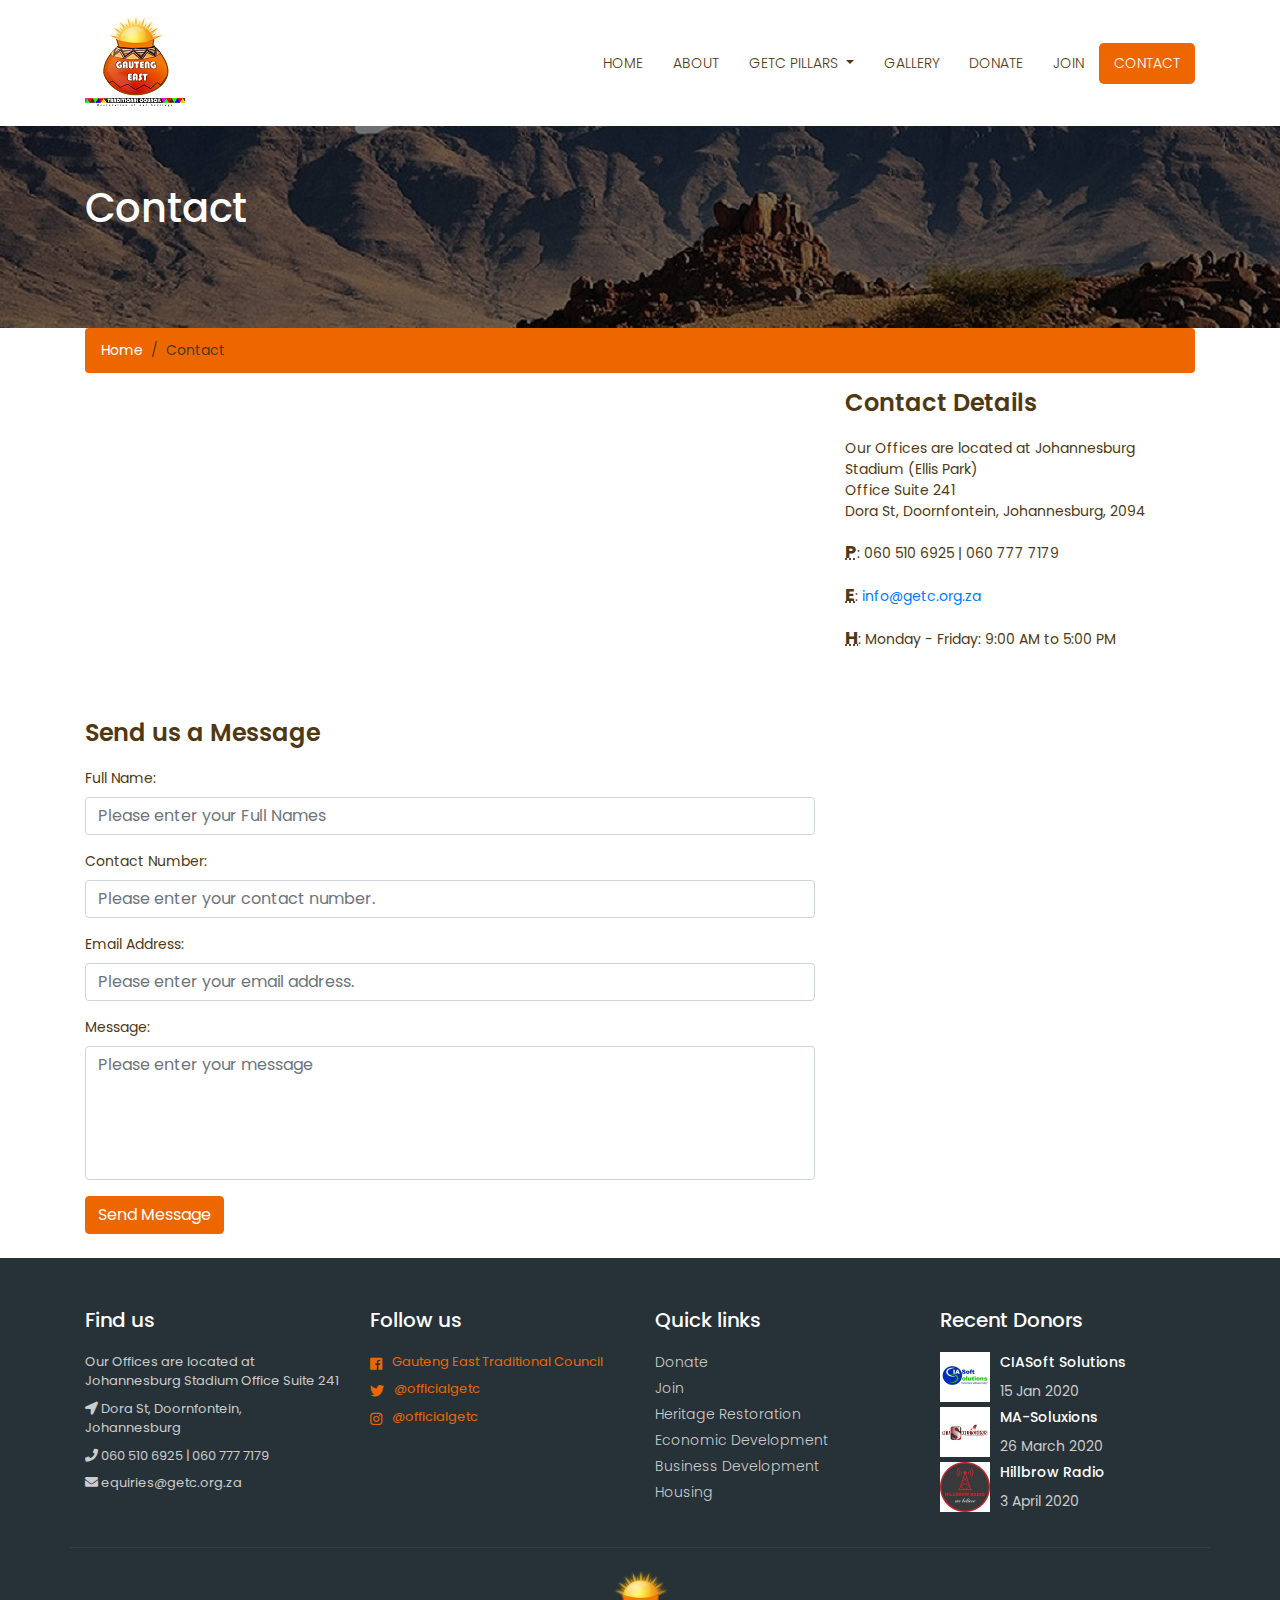
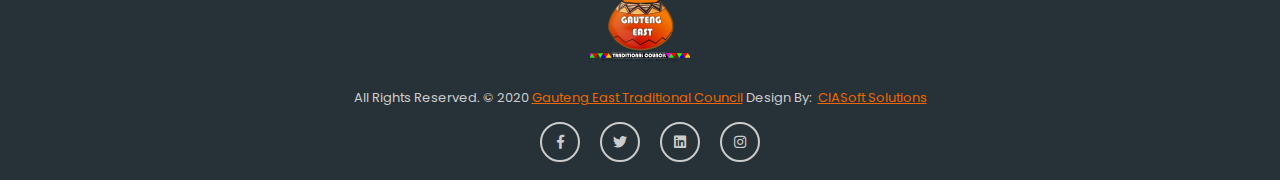
<file: contact.html>
<!DOCTYPE html>
<html lang="en">
<head>
	<meta charset="utf-8">
	<meta name="viewport" content="width=device-width, initial-scale=1, shrink-to-fit=no">
	<meta name="description" content="">
	<meta name="author" content="">
	<title>Contact | GETC</title>
	<!-- Bootstrap core CSS -->
	<link href="vendor/bootstrap/css/bootstrap.min.css" rel="stylesheet">
	<!-- Fontawesome CSS -->
	<link href="css/all.css" rel="stylesheet">
	<!-- Custom styles for this template -->
	<link href="css/style.css" rel="stylesheet">
	<link rel="shortcut icon" href="images/favicon.ico" type="image/x-icon">
	<link rel="icon" href="images/favicon.ico" type="image/x-icon">
</head>
<body>
      <!-- Navigation -->
    <nav class="navbar fixed-top navbar-expand-lg navbar-dark bg-light top-nav fixed-top">
        <div class="container">
            <a class="navbar-brand" href="index.php">
            <img src="images/GETC.png" alt="GETC Logo" />
            </a>
            <button class="navbar-toggler navbar-toggler-right" type="button" data-toggle="collapse" data-target="#navbarResponsive" aria-controls="navbarResponsive" aria-expanded="false" aria-label="Toggle navigation">
				<span class="fas fa-bars"></span>
            </button>
            <div class="collapse navbar-collapse" id="navbarResponsive">
               <ul class="navbar-nav ml-auto">
                  <li class="nav-item">
                     <a class="nav-link" href="index.php">Home</a>
                  </li>
                  <li class="nav-item">
                     <a class="nav-link" href="about.html">About</a>
                  </li>
				   <li class="nav-item dropdown">
                     <a class="nav-link dropdown-toggle" href="#" id="navbarDropdownPortfolio" data-toggle="dropdown" aria-haspopup="true" aria-expanded="false">
                     GETC Pillars
                     </a>
                     <div class="dropdown-menu dropdown-menu-right" aria-labelledby="navbarDropdownPortfolio">
                        <a class="dropdown-item" href="heritage.html">Heritage Resporation</a>
                        <a class="dropdown-item" href="housing.html">Housing</a>
                        <a class="dropdown-item" href="economic-development.html">Economic Development</a>
						<a class="dropdown-item" href="business-development.html">Business Development</a>
                        <a class="dropdown-item" href="ngos.html">NGOs</a>
                        <a class="dropdown-item" href="human-resources.html">Human Resources</a>
                     </div>
                  </li>
                  <li class="nav-item">
                     <a class="nav-link" href="gallery.html">Gallery</a>
                  </li>
				   <li class="nav-item">
                     <a class="nav-link" href="donate.html">Donate</a>
                  </li>
				  <li class="nav-item">
                     <a class="nav-link" href="join.html">Join</a>
                  </li>
                  <li class="nav-item">
                     <a class="active nav-link" href="contact.html">Contact</a>
                  </li>
               </ul>
            </div>
        </div>
    </nav>
	
	<!-- full Title -->
	<div class="full-title">
		<div class="container">
			<!-- Page Heading/Breadcrumbs -->
			<h1 class="mt-4 mb-3">Contact
			</h1>
		</div>
	</div>

    <!-- Page Content -->
    <div class="container">
		<div class="breadcrumb-main">
			<ol class="breadcrumb">
				<li class="breadcrumb-item">
					<a href="index.php">Home</a>
				</li>
				<li class="breadcrumb-item active">Contact</li>
			</ol>
		</div>

      <!-- Content Row -->
      <div class="row">
        <!-- Map Column -->
        <div class="col-lg-8 mb-4">
		<div style="width: 100%"><iframe width="100%" height="300" frameborder="0" scrolling="no" marginheight="0" marginwidth="0" src="https://maps.google.com/maps?width=100%25&amp;height=300&amp;hl=en&amp;q=Johannesburg%20Stadium+(GETC)&amp;t=&amp;z=15&amp;ie=UTF8&amp;iwloc=B&amp;output=embed"></iframe></div>
          </div>
        <!-- Contact Details Column -->
        <div class="col-lg-4 mb-4 contact-right">
          <h3>Contact Details</h3>
          <p>
            Our Offices are located at Johannesburg Stadium (Ellis Park)
            <br>Office Suite 241
			<br>Dora St, Doornfontein, Johannesburg, 2094
            <br>
          </p>
          <p>
            <abbr title="Phone">P</abbr>: 060 510 6925 | 060 777 7179
          </p>
          <p>
            <abbr title="Email">E</abbr>:
            <a href="mailto:info@getc.org.za">info@getc.org.za
            </a>
          </p>
          <p>
            <abbr title="Hours">H</abbr>: Monday - Friday: 9:00 AM to 5:00 PM
          </p>
        </div>
      </div>
      <!-- /.row -->

      <!-- Contact Form -->
      <!-- In order to set the email address and subject line for the contact form go to the bin/contact_me.php file. -->
      <div class="row">
        <div class="col-lg-8 mb-4 contact-left">
          <h3>Send us a Message</h3>
          <form name="mail-enquiries" id="mail-enquiries" action="mail-enquiries.php" method="post">
            <div class="control-group form-group">
              <div class="controls">
                <label>Full Name:</label>
                <input type="text" class="form-control" name="name" id="name" placeholder="Please enter your Full Names" required>
                <p class="help-block"></p>
              </div>
            </div>
            <div class="control-group form-group">
              <div class="controls">
                <label>Contact Number:</label>
                <input type="tel" class="form-control" name="phone" id="phone" placeholder="Please enter your contact number." required>
              </div>
            </div>
            <div class="control-group form-group">
              <div class="controls">
                <label>Email Address:</label>
                <input type="email" class="form-control" name="email" id="email" placeholder="Please enter your email address.">
              </div>
            </div>
            <div class="control-group form-group">
              <div class="controls">
                <label>Message:</label>
                <textarea rows="5" cols="100" class="form-control" name="message" id="message" placeholder="Please enter your message" maxlength="999" style="resize:none" required></textarea>
              </div>
            </div>
            <div id="success"></div>
            <!-- For success/fail messages -->
            <button type="submit" class="btn btn-primary" name="submit">Send Message</button>
          </form>
        </div>

      </div>
      <!-- /.row -->

    </div>
    <!-- /.container -->

    <!--footer starts from here-->
    <footer class="footer">
        <div class="container bottom_border">
            <div class="row">
               <div class="col-lg-3 col-md-6 col-sm-6 col">
					<h5 class="headin5_amrc col_white_amrc pt2">Find us</h5>
					<!--headin5_amrc-->
					<p class="mb10">Our Offices are located at Johannesburg Stadium Office Suite 241</p>
					<p><i class="fa fa-location-arrow"></i> Dora St, Doornfontein, Johannesburg</p>
					<p><i class="fa fa-phone"></i> 060 510 6925 | 060 777 7179</p>
					<p><i class="fa fa fa-envelope"></i> equiries@getc.org.za </p>
               </div>
               <div class="col-lg-3 col-md-6 col-sm-6 col">
					<h5 class="headin5_amrc col_white_amrc pt2">Follow us</h5>
					<!--headin5_amrc ends here-->
					<ul class="footer_ul2_amrc">
						<li>
							<a href="#"><i class="fab fa-facebook fleft padding-right"></i> </a>
							<p><a href="https://www.facebook.com">Gauteng East Traditional Council</a></p>
						</li>
						<li>
							<a href="#"><i class="fab fa-twitter fleft padding-right"></i> </a>
							<p><a href="https://www.twitter.com">@officialgetc</a></p>
						</li>
						<li>
							<a href="#"><i class="fab fa-instagram fleft padding-right"></i> </a>
							<p><a href="https://www.instagram.com/">@officialgetc</a></p>
						</li>
					</ul>
					<!--footer_ul2_amrc ends here-->
				</div>
				<div class="col-lg-3 col-md-6 col-sm-6">
					<h5 class="headin5_amrc col_white_amrc pt2">Quick links</h5>
					<!--headin5_amrc-->
					<ul class="footer_ul_amrc">
						<li><a href="donate.html">Donate</a></li>
						<li><a href="join.html">Join</a></li>
						<li><a href="heritage.html">Heritage Restoration</a></li>
						<li><a href="economic-development.html">Economic Development</a></li>
						<li><a href="business-development.html">Business Development</a></li>
						<li><a href="housing.html">Housing</a></li>
					</ul>
					<!--footer_ul_amrc ends here-->
				</div>
				<div class="col-lg-3 col-md-6 col-sm-6 ">
					<h5 class="headin5_amrc col_white_amrc pt2">Recent Donors</h5>
					<!--headin5_amrc-->
					<ul class="footer_ul_amrc">
						<li class="media">
							<div class="media-left">
								<img class="img-fluid" src="images/ciasoft-solutions.png" alt="" />
							</div>
							<div class="media-body">
								<p>CIASoft Solutions</p>
								<span>15 Jan 2020</span>
							</div>
						</li>
						<li class="media">
							<div class="media-left">
								<img class="img-fluid" src="images/mas-soluxions.png" alt="" />
							</div>
							<div class="media-body">
								<p>MA-Soluxions</p>
								<span>26 March 2020</span>
							</div>
						</li>
						<li class="media">
							<div class="media-left">
								<img class="img-fluid" src="images/hillbrow-radio.jpg" alt="" />
							</div>
							<div class="media-body">
								<p>Hillbrow Radio</p>
								<span>3 April 2020</span>
							</div>
						</li>
					</ul>
					<!--footer_ul_amrc ends here-->
				</div>
			</div>
		</div>
        <div class="container">
            <div class="footer-logo">
				<a href="#"><img height="100px" width="100px" src="images/GETC-big.png" alt="" /></a>
			</div>
            <!--foote_bottom_ul_amrc ends here-->
            <p class="copyright text-center">All Rights Reserved. &copy; 2020 <a href="http://getc.org.za">Gauteng East Traditional Council</a> Design By:&nbsp; 
				<a href="https://ciasoftsolutions.com">CIASoft Solutions</a>
            </p>
            <ul class="social_footer_ul">
				<li><a href="#"><i class="fab fa-facebook-f"></i></a></li>
				<li><a href="#"><i class="fab fa-twitter"></i></a></li>
				<li><a href="#"><i class="fab fa-linkedin"></i></a></li>
				<li><a href="#"><i class="fab fa-instagram"></i></a></li>
            </ul>
            <!--social_footer_ul ends here-->
        </div>
    </footer>


<!-- Bootstrap core JavaScript -->
<script src="vendor/jquery/jquery.min.js"></script>
<script src="vendor/bootstrap/js/bootstrap.bundle.min.js"></script>
<!-- Contact form JavaScript -->
<script src="js/jqBootstrapValidation.js"></script>
<script src="js/contact_me.js"></script>
</body>
</html>
</file>
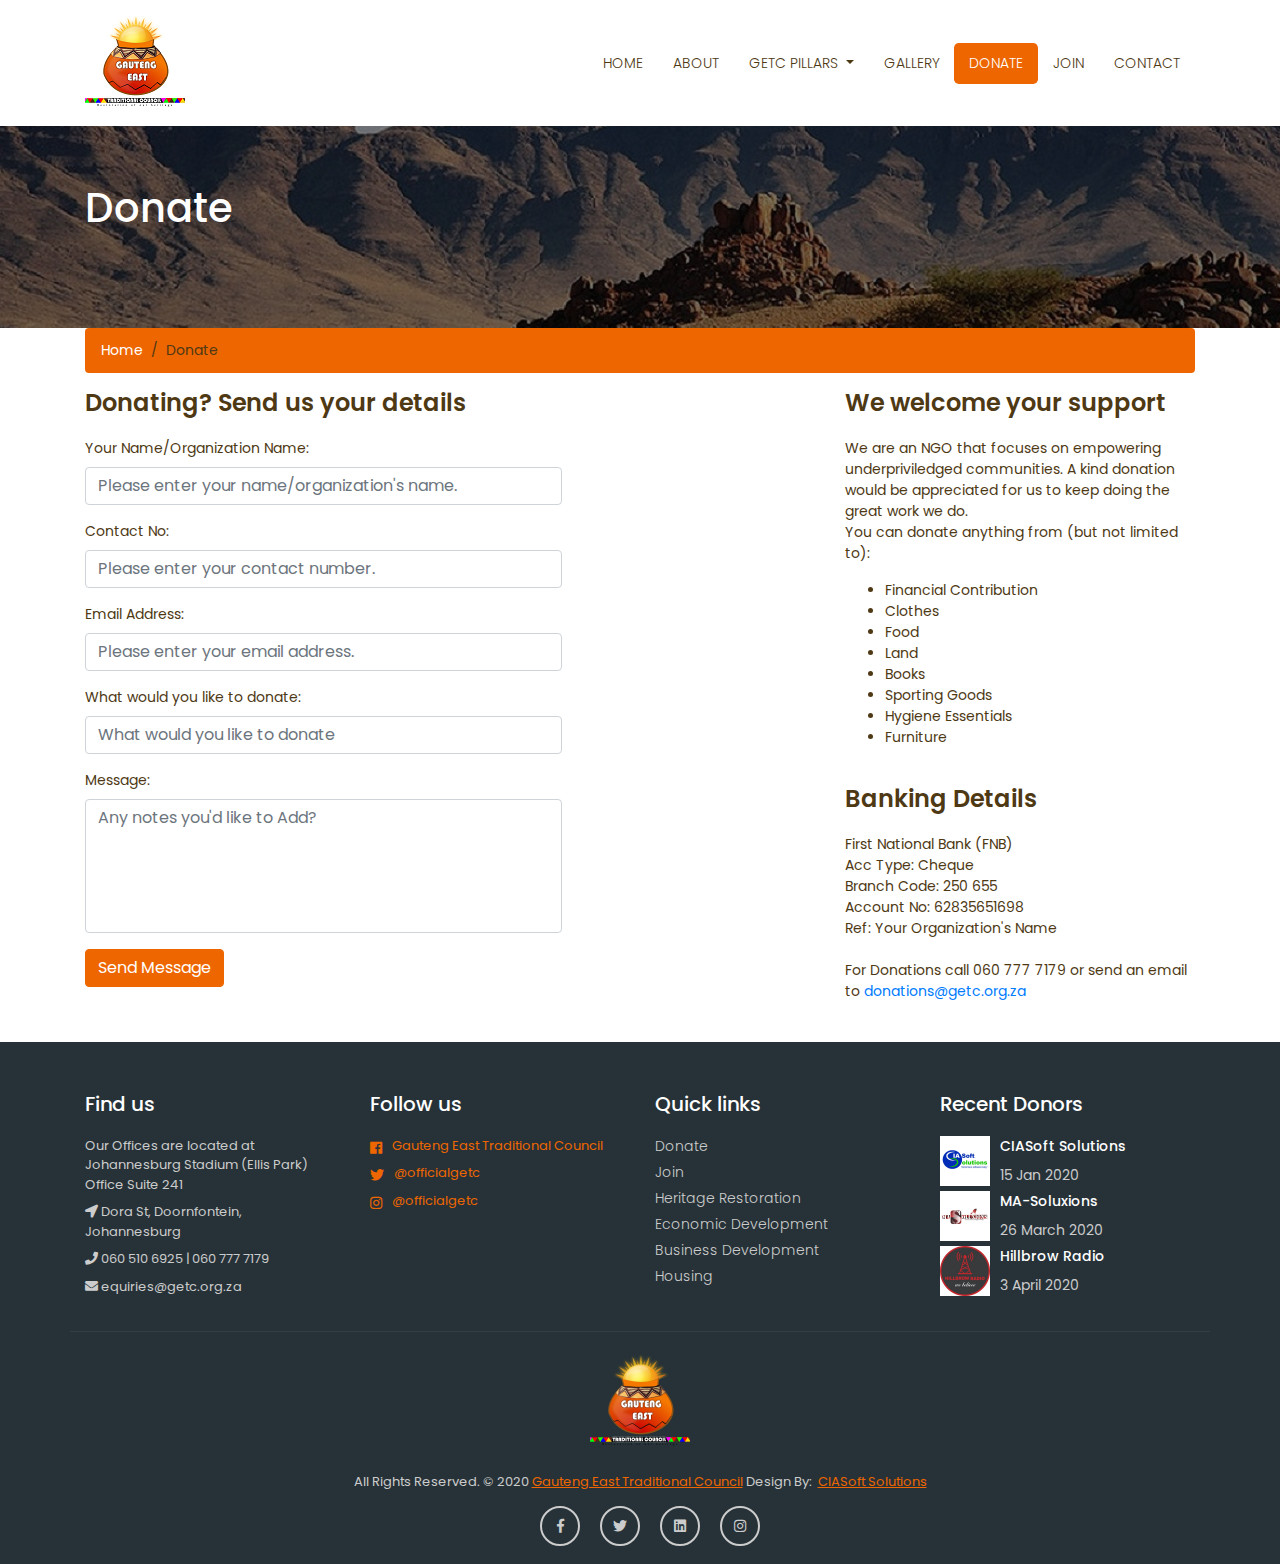
<file: donate.html>
<!DOCTYPE html>
<html lang="en">
<head>
	<meta charset="utf-8">
	<meta name="viewport" content="width=device-width, initial-scale=1, shrink-to-fit=no">
	<meta name="description" content="">
	<meta name="author" content="">
	<title>Donate - Gauteng East Traditional Council</title>
	<!-- Bootstrap core CSS -->
	<link href="vendor/bootstrap/css/bootstrap.min.css" rel="stylesheet">
	<!-- Fontawesome CSS -->
	<link href="css/all.css" rel="stylesheet">
	<!-- Custom styles for this template -->
	<link href="css/style.css" rel="stylesheet">
	<link rel="shortcut icon" href="images/favicon.ico" type="image/x-icon">
	<link rel="icon" href="images/favicon.ico" type="image/x-icon">
</head>
<body>
    <!-- Navigation -->
    <nav class="navbar fixed-top navbar-expand-lg navbar-dark bg-light top-nav fixed-top">
        <div class="container">
            <a class="navbar-brand" href="index.php">
            <img src="images/GETC.png" alt="GETC Logo" />
            </a>
            <button class="navbar-toggler navbar-toggler-right" type="button" data-toggle="collapse" data-target="#navbarResponsive" aria-controls="navbarResponsive" aria-expanded="false" aria-label="Toggle navigation">
				<span class="fas fa-bars"></span>
            </button>
            <div class="collapse navbar-collapse" id="navbarResponsive">
               <ul class="navbar-nav ml-auto">
                  <li class="nav-item">
                     <a class="nav-link" href="index.php">Home</a>
                  </li>
                  <li class="nav-item">
                     <a class="nav-link" href="about.html">About</a>
                  </li>
				   <li class="nav-item dropdown">
                     <a class="nav-link dropdown-toggle" href="#" id="navbarDropdownPortfolio" data-toggle="dropdown" aria-haspopup="true" aria-expanded="false">
                     GETC Pillars
                     </a>
                     <div class="dropdown-menu dropdown-menu-right" aria-labelledby="navbarDropdownPortfolio">
                        <a class="dropdown-item" href="heritage.html">Heritage Resporation</a>
                        <a class="dropdown-item" href="housing.html">Housing</a>
                        <a class="dropdown-item" href="economic-development.html">Economic Development</a>
						<a class="dropdown-item" href="business-development.html">Business Development</a>
                        <a class="dropdown-item" href="ngos.html">NGOs</a>
                        <a class="dropdown-item" href="human-resources.html">Human Resources</a>
                     </div>
                  </li>
                  <li class="nav-item">
                     <a class="nav-link" href="gallery.html">Gallery</a>
                  </li>
				   <li class="nav-item">
                     <a class="active nav-link" href="donate.html">Donate</a>
                  </li>
				  <li class="nav-item">
                     <a class="nav-link" href="join.html">Join</a>
                  </li>
                  <li class="nav-item">
                     <a class="nav-link" href="contact.html">Contact</a>
                  </li>
               </ul>
            </div>
        </div>
    </nav>
	
	<!-- full Title -->
	<div class="full-title">
		<div class="container">
			<!-- Page Heading/Breadcrumbs -->
			<h1 class="mt-4 mb-3">Donate
			</h1>
		</div>
	</div>

    <!-- Page Content -->
    <div class="container">
		<div class="breadcrumb-main">
			<ol class="breadcrumb">
				<li class="breadcrumb-item">
					<a href="index.php">Home</a>
				</li>
				<li class="breadcrumb-item active">Donate</li>
			</ol>
		</div>

      <!-- Content Row -->
      <div class="row">
        <div class="col-lg-8 mb-4">
          <div class="row">
        <div class="col-lg-8 mb-4 contact-left">
          <h3>Donating? Send us your details</h3>
          <form name="mail-donation" id="mail-donation" action="mail-donation.php" method="post">
            <div class="control-group form-group">
              <div class="controls">
                <label>Your Name/Organization Name:</label>
                <input type="text" class="form-control" name="name" id="name" placeholder="Please enter your name/organization's name." required>
                <p class="help-block"></p>
              </div>
            </div>
            <div class="control-group form-group">
              <div class="controls">
                <label>Contact No:</label>
                <input type="tel" class="form-control" name="phone" id="phone" placeholder="Please enter your contact number." required>
              </div>
            </div>
            <div class="control-group form-group">
              <div class="controls">
                <label>Email Address:</label>
                <input type="email" class="form-control" name="email" id="email" placeholder="Please enter your email address." required>
              </div>
            </div>
            <div class="control-group form-group">
              <div class="controls">
                <label for="DonationType">What would you like to donate:</label>
				<input type="text" class="form-control" name="DonationType" id="DonationType" placeholder="What would you like to donate" required>
              </div>
            </div>
			<div class="control-group form-group">
              <div class="controls">
                <label>Message:</label>
                <textarea rows="5" cols="100" class="form-control" name="message" id="message" placeholder="Any notes you'd like to Add?" maxlength="999" style="resize:none"></textarea>
              </div>
            </div>
            <!-- For success/fail messages -->
            <button type="submit" name="submit" class="btn btn-primary">Send Message</button>
          </form>
        </div>

      </div>
        </div>
        <!-- Contact Details Column -->
        <div class="col-lg-4 mb-4 contact-right">
		  <h3>We welcome your support</h3>
		  <p>We are an NGO that focuses on empowering underpriviledged communities. A kind donation would be appreciated for us to keep doing the great work we do.
		  <br>You can donate anything from (but not limited to):<br>
		  <ul>
		  <li>Financial Contribution</li>
		  <li>Clothes</li>
		  <li>Food</li>
		  <li>Land</li>
		  <li>Books</li>
		  <li>Sporting Goods</li>
		  <li>Hygiene Essentials</li>
		  <li>Furniture</li>
		  </ul></p><br>
          <h3>Banking Details</h3>
          <p>
            First National Bank (FNB)
			<br>Acc Type: Cheque
			<br>Branch Code: 250 655
            <br>Account No: 62835651698
			<br>Ref: Your Organization's Name<br><br>
			For Donations call 060 777 7179 or send an email to <a href="mailto:donations@getc.org.za">donations@getc.org.za</a>
        </div>
      </div>
      <!-- /.row -->

      <!-- Contact Form -->
      <!-- In order to set the email address and subject line for the contact form go to the bin/contact_me.php file. -->
      

    </div>
    <!-- /.container -->

     <!--footer starts from here-->
    <footer class="footer">
        <div class="container bottom_border">
            <div class="row">
               <div class="col-lg-3 col-md-6 col-sm-6 col">
					<h5 class="headin5_amrc col_white_amrc pt2">Find us</h5>
					<!--headin5_amrc-->
					<p class="mb10">Our Offices are located at Johannesburg Stadium (Ellis Park) Office Suite 241</p>
					<p><i class="fa fa-location-arrow"></i> Dora St, Doornfontein, Johannesburg</p>
					<p><i class="fa fa-phone"></i> 060 510 6925 | 060 777 7179</p>
					<p><i class="fa fa fa-envelope"></i> equiries@getc.org.za </p>
               </div>
               <div class="col-lg-3 col-md-6 col-sm-6 col">
					<h5 class="headin5_amrc col_white_amrc pt2">Follow us</h5>
					<!--headin5_amrc ends here-->
					<ul class="footer_ul2_amrc">
						<li>
							<a href="#"><i class="fab fa-facebook fleft padding-right"></i> </a>
							<p><a href="https://www.facebook.com">Gauteng East Traditional Council</a></p>
						</li>
						<li>
							<a href="#"><i class="fab fa-twitter fleft padding-right"></i> </a>
							<p><a href="https://www.twitter.com">@officialgetc</a></p>
						</li>
						<li>
							<a href="#"><i class="fab fa-instagram fleft padding-right"></i> </a>
							<p><a href="https://www.instagram.com/">@officialgetc</a></p>
						</li>
					</ul>
					<!--footer_ul2_amrc ends here-->
				</div>
				<div class="col-lg-3 col-md-6 col-sm-6">
					<h5 class="headin5_amrc col_white_amrc pt2">Quick links</h5>
					<!--headin5_amrc-->
					<ul class="footer_ul_amrc">
						<li><a href="donate.html">Donate</a></li>
						<li><a href="join.html">Join</a></li>
						<li><a href="heritage.html">Heritage Restoration</a></li>
						<li><a href="economic-development.html">Economic Development</a></li>
						<li><a href="business-development.html">Business Development</a></li>
						<li><a href="housing.html">Housing</a></li>
					</ul>
					<!--footer_ul_amrc ends here-->
				</div>
				<div class="col-lg-3 col-md-6 col-sm-6 ">
					<h5 class="headin5_amrc col_white_amrc pt2">Recent Donors</h5>
					<!--headin5_amrc-->
					<ul class="footer_ul_amrc">
						<li class="media">
							<div class="media-left">
								<img class="img-fluid" src="images/ciasoft-solutions.png" alt="" />
							</div>
							<div class="media-body">
								<p>CIASoft Solutions</p>
								<span>15 Jan 2020</span>
							</div>
						</li>
						<li class="media">
							<div class="media-left">
								<img class="img-fluid" src="images/mas-soluxions.png" alt="" />
							</div>
							<div class="media-body">
								<p>MA-Soluxions</p>
								<span>26 March 2020</span>
							</div>
						</li>
						<li class="media">
							<div class="media-left">
								<img class="img-fluid" src="images/hillbrow-radio.jpg" alt="" />
							</div>
							<div class="media-body">
								<p>Hillbrow Radio</p>
								<span>3 April 2020</span>
							</div>
						</li>
					</ul>
					<!--footer_ul_amrc ends here-->
				</div>
			</div>
		</div>
        <div class="container">
            <div class="footer-logo">
				<a href="#"><img height="100px" width="100px" src="images/GETC-big.png" alt="" /></a>
			</div>
            <!--foote_bottom_ul_amrc ends here-->
            <p class="copyright text-center">All Rights Reserved. &copy; 2020 <a href="http://getc.org.za">Gauteng East Traditional Council</a> Design By:&nbsp; 
				<a href="https://ciasoftsolutions.com">CIASoft Solutions</a>
            </p>
            <ul class="social_footer_ul">
				<li><a href="#"><i class="fab fa-facebook-f"></i></a></li>
				<li><a href="#"><i class="fab fa-twitter"></i></a></li>
				<li><a href="#"><i class="fab fa-linkedin"></i></a></li>
				<li><a href="#"><i class="fab fa-instagram"></i></a></li>
            </ul>
            <!--social_footer_ul ends here-->
        </div>
    </footer>

<!-- Bootstrap core JavaScript -->
<script src="vendor/jquery/jquery.min.js"></script>
<script src="vendor/bootstrap/js/bootstrap.bundle.min.js"></script>
<!-- Contact form JavaScript -->
<script src="js/jqBootstrapValidation.js"></script>
<script src="js/contact_me.js"></script>
</body>
</html>
</file>
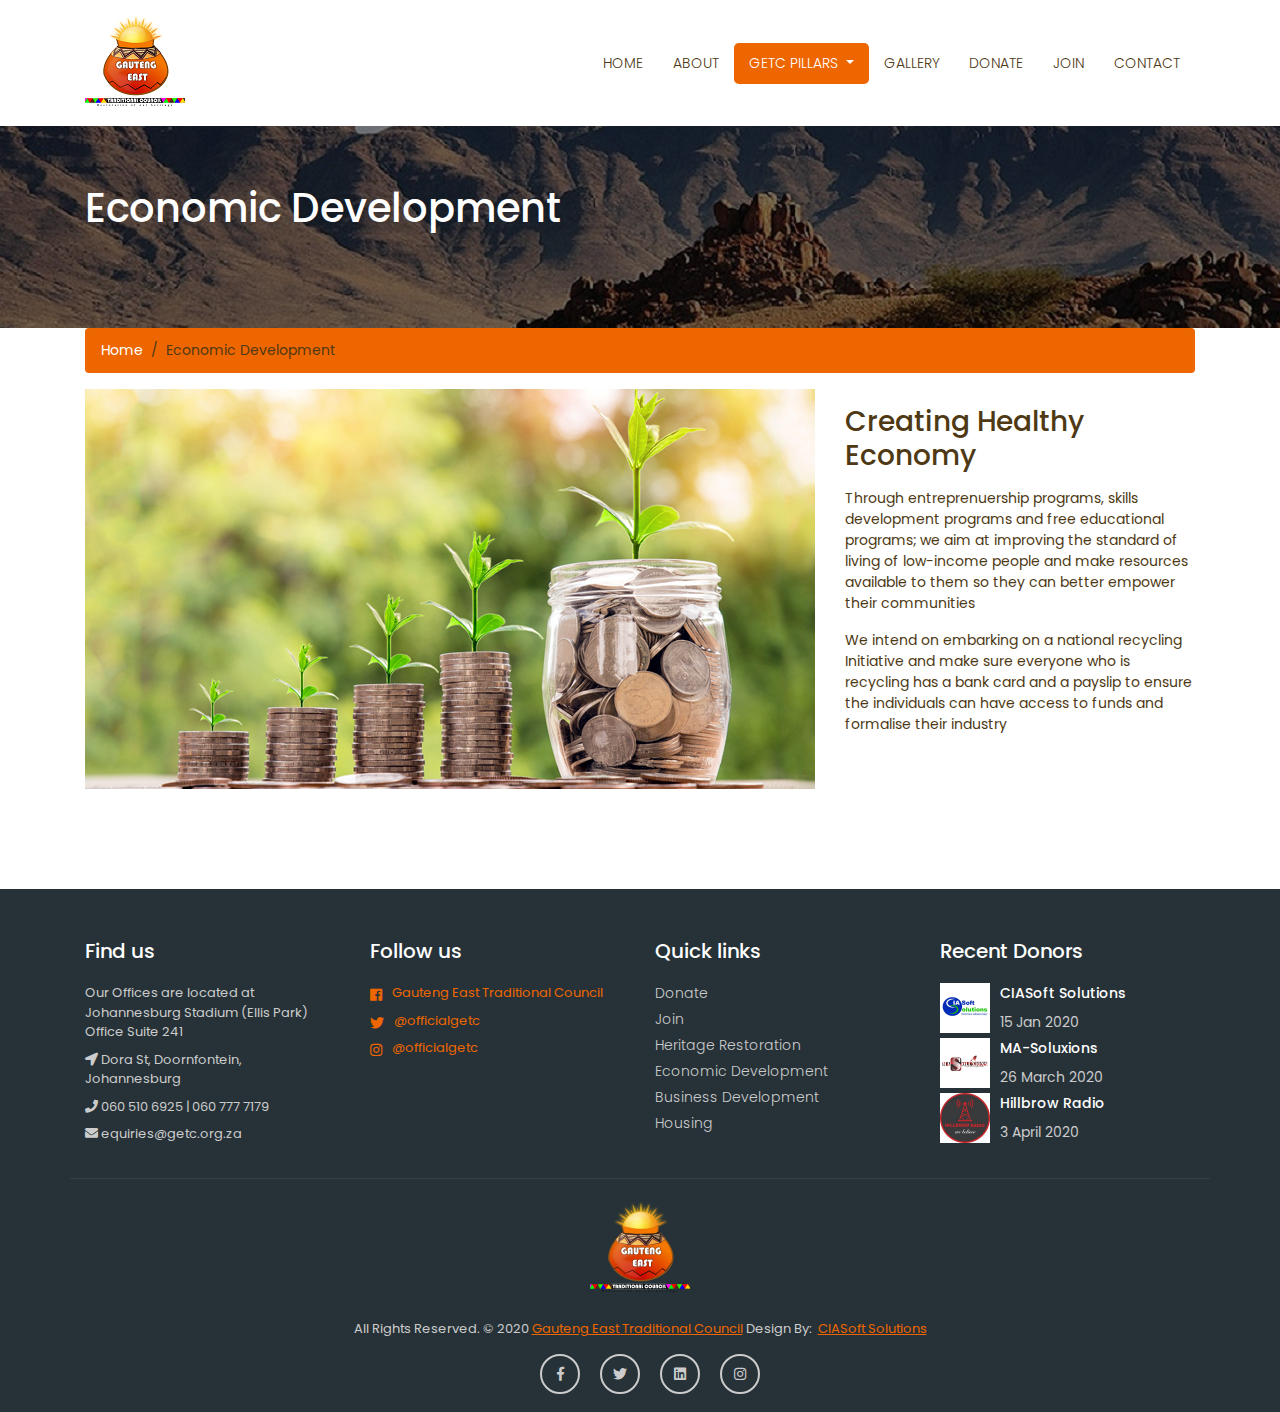
<file: economic-development.html>
<!DOCTYPE html>
<html lang="en">
<head>
	<meta charset="utf-8">
	<meta name="viewport" content="width=device-width, initial-scale=1, shrink-to-fit=no">
	<meta name="description" content="">
	<meta name="author" content="">
	<title>Economic Development - GETC</title>
	<!-- Bootstrap core CSS -->
	<link href="vendor/bootstrap/css/bootstrap.min.css" rel="stylesheet">
	<!-- Fontawesome CSS -->
	<link href="css/all.css" rel="stylesheet">
	<!-- Custom styles for this template -->
	<link href="css/style.css" rel="stylesheet">
	<link rel="shortcut icon" href="images/favicon.ico" type="image/x-icon">
	<link rel="icon" href="images/favicon.ico" type="image/x-icon">
</head>
<body>
     <!-- Navigation -->
    <nav class="navbar fixed-top navbar-expand-lg navbar-dark bg-light top-nav fixed-top">
        <div class="container">
            <a class="navbar-brand" href="index.php">
            <img src="images/GETC.png" alt="GETC Logo" />
            </a>
            <button class="navbar-toggler navbar-toggler-right" type="button" data-toggle="collapse" data-target="#navbarResponsive" aria-controls="navbarResponsive" aria-expanded="false" aria-label="Toggle navigation">
				<span class="fas fa-bars"></span>
            </button>
            <div class="collapse navbar-collapse" id="navbarResponsive">
               <ul class="navbar-nav ml-auto">
                  <li class="nav-item">
                     <a class="nav-link" href="index.php">Home</a>
                  </li>
                  <li class="nav-item">
                     <a class="nav-link" href="about.html">About</a>
                  </li>
				   <li class="nav-item dropdown">
                     <a class="active nav-link dropdown-toggle" href="#" id="navbarDropdownPortfolio" data-toggle="dropdown" aria-haspopup="true" aria-expanded="false">
                     GETC Pillars
                     </a>
                     <div class="dropdown-menu dropdown-menu-right" aria-labelledby="navbarDropdownPortfolio">
                        <a class="dropdown-item" href="heritage.html">Heritage Resporation</a>
                        <a class="dropdown-item" href="housing.html">Housing</a>
                        <a class="dropdown-item" href="economic-development.html">Economic Development</a>
						<a class="dropdown-item" href="business-development.html">Business Development</a>
                        <a class="dropdown-item" href="ngos.html">NGOs</a>
                        <a class="dropdown-item" href="human-resources.html">Human Resources</a>
                     </div>
                  </li>
                  <li class="nav-item">
                     <a class="nav-link" href="gallery.html">Gallery</a>
                  </li>
				   <li class="nav-item">
                     <a class="nav-link" href="donate.html">Donate</a>
                  </li>
				  <li class="nav-item">
                     <a class="nav-link" href="join.html">Join</a>
                  </li>
                  <li class="nav-item">
                     <a class="nav-link" href="contact.html">Contact</a>
                  </li>
               </ul>
            </div>
        </div>
    </nav>
	
	<!-- full Title -->
	<div class="full-title">
		<div class="container">
			<!-- Page Heading/Breadcrumbs -->
			<h1 class="mt-4 mb-3">Economic Development
			</h1>
		</div>
	</div>

    <!-- Page Content -->
    <div class="container">
		<div class="breadcrumb-main">
			<ol class="breadcrumb">
				<li class="breadcrumb-item">
					<a href="index.php">Home</a>
				</li>
				<li class="breadcrumb-item active">Economic Development</li>
			</ol>
		</div>

		<!-- Portfolio Item Row -->
		<div class="row">
			<div class="col-md-8">
				<img class="img-fluid" src="images/getc/economic-development.jpg" alt="Economic Development" />
			</div>
			<div class="col-md-4">
				<h3 class="my-3">Creating Healthy Economy</h3>
				<p>Through entreprenuership programs, skills development programs and free educational programs; we aim at improving the standard of living of low-income people and make resources available to them so they can better empower their communities</p>				
				<p>We intend on embarking on a national recycling Initiative and make sure everyone who is recycling has a bank card and a payslip to ensure the individuals can have access to funds and formalise their industry</p>
			</div>
		</div>
		<div>
		<p><br/><br/><br/><br/></p>
		</div>
      <!--<div class="row">
        <div class="col-lg-3 col-md-4 col-sm-6 portfolio-item">
          <div class="card h-100">
            <a href="#"><img class="card-img-top" src="images/getc/heritage-01.jpeg" alt="" /></a>
            <div class="card-body">
              <h4 class="card-title">
                Heritage
              </h4>
              <p class="card-text">Heritage is xxxxxxxxxxxxxxxxxxxxxxxxxxxxxxxxxxxxxxxxxxxxxxxxxxxxxxxxxxxxxxxxxxxxxxxxxxxxxxxxxxxxxxxxxxxxxxxxxxxxxxxxxxxxxxxxx!</p>
            </div>
          </div>
        </div>
        <div class="col-lg-3 col-md-4 col-sm-6 portfolio-item">
          <div class="card h-100">
            <a href="#"><img class="card-img-top" src="images/getc/culture-01.jpg" alt="" /></a>
            <div class="card-body">
              <h4 class="card-title">
                Culture
              </h4>
              <p class="card-text">Culture is xxxxxxxxxxxxxxxxxxxxxxxxxxxxxxxxxxxxxxxxxxxxxxxxxxxxxxxxxxxxxxxxxxxxxxxxxxxxxxxxxxxxxxxxxxxxxxxxxxxxxxxxxxxxxxxxx.</p>
            </div>
          </div>
        </div>
        <div class="col-lg-3 col-md-4 col-sm-6 portfolio-item">
          <div class="card h-100">
            <a href="#"><img class="card-img-top" src="images/getc/tradition-01.jpg" alt="" /></a>
            <div class="card-body">
              <h4 class="card-title">
                Tradition
              </h4>
              <p class="card-text">Tradition is xxxxxxxxxxxxxxxxxxxxxxxxxxxxxxxxxxxxxxxxxxxxxxxxxxxxxxxxxxxxxxxxxxxxxxxxxxxxxxxxxxxxxxxxxxxxxxxxxxxxxxxxxxxxxxxxx</p>
            </div>
          </div>
        </div>
        <div class="col-lg-3 col-md-4 col-sm-6 portfolio-item">
          <div class="card h-100">
            <a href="#"><img class="card-img-top" src="images/getc/customs-01.jpg" alt="" /></a>
            <div class="card-body">
              <h4 class="card-title">
                Customs
              </h4>
              <p class="card-text">Customs is xxxxxxxxxxxxxxxxxxxxxxxxxxxxxxxxxxxxxxxxxxxxxxxxxxxxxxxxxxxxxxxxxxxxxxxxxxxxxxxxxxxxxxxxxxxxxxxxxxxxxxxxxxxxxxxxx</p>
            </div>
          </div>
        </div>
      </div>-->

    </div>
    <!-- /.container -->
    </div>
    <!-- /.container -->

    <!--footer starts from here-->
    <footer class="footer">
        <div class="container bottom_border">
            <div class="row">
               <div class="col-lg-3 col-md-6 col-sm-6 col">
					<h5 class="headin5_amrc col_white_amrc pt2">Find us</h5>
					<!--headin5_amrc-->
					<p class="mb10">Our Offices are located at Johannesburg Stadium (Ellis Park) Office Suite 241</p>
					<p><i class="fa fa-location-arrow"></i> Dora St, Doornfontein, Johannesburg</p>
					<p><i class="fa fa-phone"></i> 060 510 6925 | 060 777 7179</p>
					<p><i class="fa fa fa-envelope"></i> equiries@getc.org.za </p>
               </div>
               <div class="col-lg-3 col-md-6 col-sm-6 col">
					<h5 class="headin5_amrc col_white_amrc pt2">Follow us</h5>
					<!--headin5_amrc ends here-->
					<ul class="footer_ul2_amrc">
						<li>
							<a href="#"><i class="fab fa-facebook fleft padding-right"></i> </a>
							<p><a href="https://www.facebook.com">Gauteng East Traditional Council</a></p>
						</li>
						<li>
							<a href="#"><i class="fab fa-twitter fleft padding-right"></i> </a>
							<p><a href="https://www.twitter.com">@officialgetc</a></p>
						</li>
						<li>
							<a href="#"><i class="fab fa-instagram fleft padding-right"></i> </a>
							<p><a href="https://www.instagram.com/">@officialgetc</a></p>
						</li>
					</ul>
					<!--footer_ul2_amrc ends here-->
				</div>
				<div class="col-lg-3 col-md-6 col-sm-6">
					<h5 class="headin5_amrc col_white_amrc pt2">Quick links</h5>
					<!--headin5_amrc-->
					<ul class="footer_ul_amrc">
						<li><a href="donate.html">Donate</a></li>
						<li><a href="join.html">Join</a></li>
						<li><a href="heritage.html">Heritage Restoration</a></li>
						<li><a href="economic-development.html">Economic Development</a></li>
						<li><a href="business-development.html">Business Development</a></li>
						<li><a href="housing.html">Housing</a></li>
					</ul>
					<!--footer_ul_amrc ends here-->
				</div>
				<div class="col-lg-3 col-md-6 col-sm-6 ">
					<h5 class="headin5_amrc col_white_amrc pt2">Recent Donors</h5>
					<!--headin5_amrc-->
					<ul class="footer_ul_amrc">
						<li class="media">
							<div class="media-left">
								<img class="img-fluid" src="images/ciasoft-solutions.png" alt="" />
							</div>
							<div class="media-body">
								<p>CIASoft Solutions</p>
								<span>15 Jan 2020</span>
							</div>
						</li>
						<li class="media">
							<div class="media-left">
								<img class="img-fluid" src="images/mas-soluxions.png" alt="" />
							</div>
							<div class="media-body">
								<p>MA-Soluxions</p>
								<span>26 March 2020</span>
							</div>
						</li>
						<li class="media">
							<div class="media-left">
								<img class="img-fluid" src="images/hillbrow-radio.jpg" alt="" />
							</div>
							<div class="media-body">
								<p>Hillbrow Radio</p>
								<span>3 April 2020</span>
							</div>
						</li>
					</ul>
					<!--footer_ul_amrc ends here-->
				</div>
			</div>
		</div>
        <div class="container">
            <div class="footer-logo">
				<a href="#"><img height="100px" width="100px" src="images/GETC-big.png" alt="" /></a>
			</div>
            <!--foote_bottom_ul_amrc ends here-->
            <p class="copyright text-center">All Rights Reserved. &copy; 2020 <a href="http://getc.org.za">Gauteng East Traditional Council</a> Design By:&nbsp; 
				<a href="https://ciasoftsolutions.com">CIASoft Solutions</a>
            </p>
            <ul class="social_footer_ul">
				<li><a href="#"><i class="fab fa-facebook-f"></i></a></li>
				<li><a href="#"><i class="fab fa-twitter"></i></a></li>
				<li><a href="#"><i class="fab fa-linkedin"></i></a></li>
				<li><a href="#"><i class="fab fa-instagram"></i></a></li>
            </ul>
            <!--social_footer_ul ends here-->
        </div>
    </footer>

<!-- Bootstrap core JavaScript -->
<script src="vendor/jquery/jquery.min.js"></script>
<script src="vendor/bootstrap/js/bootstrap.bundle.min.js"></script>
</body>
</html>
</file>
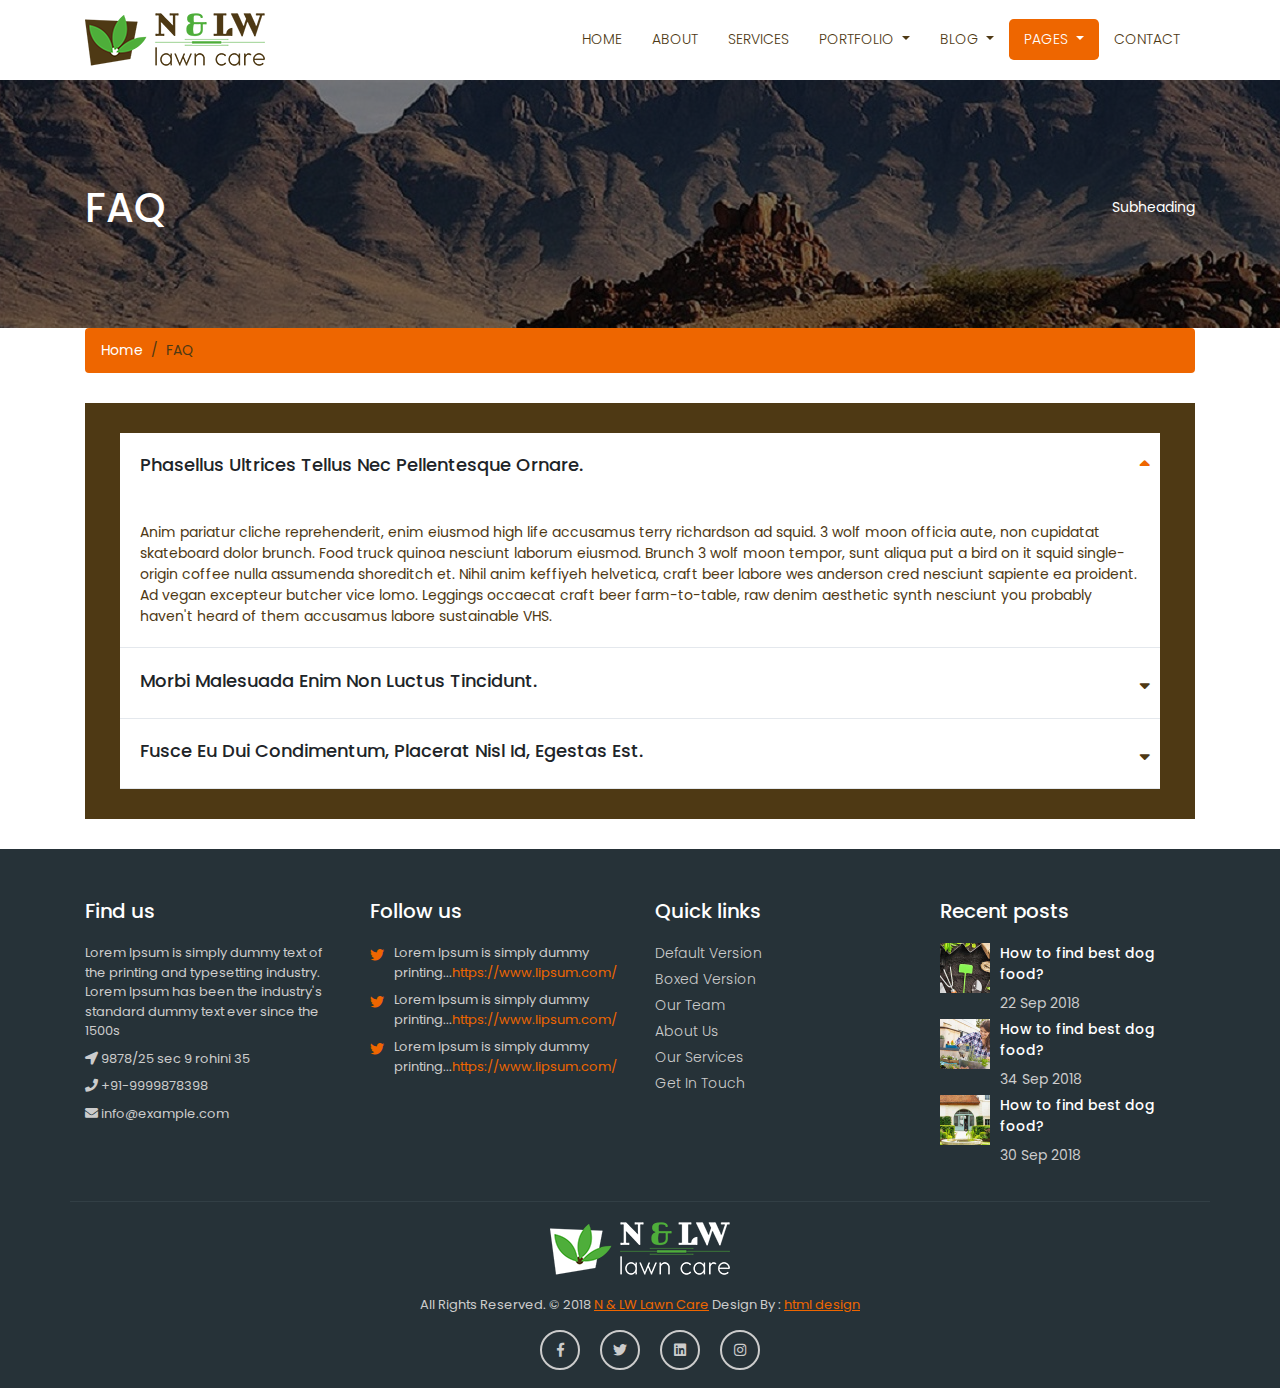
<file: faq.html>
<!DOCTYPE html>
<html lang="en">
<head>
	<meta charset="utf-8">
	<meta name="viewport" content="width=device-width, initial-scale=1, shrink-to-fit=no">
	<meta name="description" content="">
	<meta name="author" content="">
	<title>N & LW Lawn Care - Landscaping Bootstrap4 HTML5 Responsive Template </title>
	<!-- Bootstrap core CSS -->
	<link href="vendor/bootstrap/css/bootstrap.min.css" rel="stylesheet">
	<!-- Fontawesome CSS -->
	<link href="css/all.css" rel="stylesheet">
	<!-- Custom styles for this template -->
	<link href="css/style.css" rel="stylesheet">
</head>
<body>
    <!-- Navigation -->
    <nav class="navbar fixed-top navbar-expand-lg navbar-dark bg-light top-nav fixed-top">
        <div class="container">
            <a class="navbar-brand" href="index.html">
            <img src="images/logo.png" alt="logo" />
            </a>
            <button class="navbar-toggler navbar-toggler-right" type="button" data-toggle="collapse" data-target="#navbarResponsive" aria-controls="navbarResponsive" aria-expanded="false" aria-label="Toggle navigation">
				<span class="fas fa-bars"></span>
            </button>
            <div class="collapse navbar-collapse" id="navbarResponsive">
               <ul class="navbar-nav ml-auto">
                  <li class="nav-item">
                     <a class="nav-link" href="index.html">Home</a>
                  </li>
                  <li class="nav-item">
                     <a class="nav-link" href="about.html">About</a>
                  </li>
                  <li class="nav-item">
                     <a class="nav-link" href="services.html">Services</a>
                  </li>
                  <li class="nav-item dropdown">
                     <a class="nav-link dropdown-toggle" href="#" id="navbarDropdownPortfolio" data-toggle="dropdown" aria-haspopup="true" aria-expanded="false">
                     Portfolio
                     </a>
                     <div class="dropdown-menu dropdown-menu-right" aria-labelledby="navbarDropdownPortfolio">
                        <a class="dropdown-item" href="portfolio-1-col.html">1 Column Portfolio</a>
                        <a class="dropdown-item" href="portfolio-2-col.html">2 Column Portfolio</a>
                        <a class="dropdown-item" href="portfolio-3-col.html">3 Column Portfolio</a>
                        <a class="dropdown-item" href="portfolio-4-col.html">4 Column Portfolio</a>
                        <a class="dropdown-item" href="portfolio-item.html">Single Portfolio Item</a>
                     </div>
                  </li>
                  <li class="nav-item dropdown">
                     <a class="nav-link dropdown-toggle" href="#" id="navbarDropdownBlog" data-toggle="dropdown" aria-haspopup="true" aria-expanded="false">
                     Blog
                     </a>
                     <div class="dropdown-menu dropdown-menu-right" aria-labelledby="navbarDropdownBlog">
                        <a class="dropdown-item" href="blog-home-1.html">Blog Home 1</a>
                        <a class="dropdown-item" href="blog-home-2.html">Blog Home 2</a>
                        <a class="dropdown-item" href="blog-post.html">Blog Post</a>
                     </div>
                  </li>
                  <li class="nav-item dropdown">
                     <a class="nav-link active dropdown-toggle" href="#" id="navbarDropdownBlog" data-toggle="dropdown" aria-haspopup="true" aria-expanded="false">
                     Pages
                     </a>
                     <div class="dropdown-menu dropdown-menu-right" aria-labelledby="navbarDropdownBlog">
                        <a class="dropdown-item" href="faq.html">FAQ</a>
                        <a class="dropdown-item" href="404.html">404</a>
                        <a class="dropdown-item" href="pricing.html">Pricing Table</a>
                     </div>
                  </li>
                  <li class="nav-item">
                     <a class="nav-link" href="contact.html">Contact</a>
                  </li>
               </ul>
            </div>
        </div>
    </nav>

	<!-- full Title -->
	<div class="full-title">
		<div class="container">
			<!-- Page Heading/Breadcrumbs -->
			<h1 class="mt-4 mb-3">FAQ
				<small>Subheading</small>
			</h1>
		</div>
	</div>
	
    <!-- Page Content -->
    <div class="container">
		<div class="breadcrumb-main">
			<ol class="breadcrumb">
				<li class="breadcrumb-item">
					<a href="index.html">Home</a>
				</li>
				<li class="breadcrumb-item active">FAQ</li>
			</ol>
		</div>

		<div class="faq-main">
			<div class="" id="accordion" role="tablist" aria-multiselectable="true">
				<div class="card accordion-single">
				  <div class="card-header" role="tab" id="headingOne">
					<h5 class="mb-0">
					  <a data-toggle="collapse" data-parent="#accordion" href="#collapseOne" aria-expanded="true" aria-controls="collapseOne">Phasellus ultrices tellus nec pellentesque ornare.</a>
					</h5>
				  </div>

				  <div id="collapseOne" class="collapse show" role="tabpanel" aria-labelledby="headingOne">
					<div class="card-body">
					  Anim pariatur cliche reprehenderit, enim eiusmod high life accusamus terry richardson ad squid. 3 wolf moon officia aute, non cupidatat skateboard dolor brunch. Food truck quinoa nesciunt laborum eiusmod. Brunch 3 wolf moon tempor, sunt aliqua put a bird on it squid single-origin coffee nulla assumenda shoreditch et. Nihil anim keffiyeh helvetica, craft beer labore wes anderson cred nesciunt sapiente ea proident. Ad vegan excepteur butcher vice lomo. Leggings occaecat craft beer farm-to-table, raw denim aesthetic synth nesciunt you probably haven't heard of them accusamus labore sustainable VHS.
					</div>
				  </div>
				</div>
				<div class="card accordion-single">
				  <div class="card-header" role="tab" id="headingTwo">
					<h5 class="mb-0">
					  <a class="collapsed" data-toggle="collapse" data-parent="#accordion" href="#collapseTwo" aria-expanded="false" aria-controls="collapseTwo">Morbi malesuada enim non luctus tincidunt.</a>
					</h5>
				  </div>
				  <div id="collapseTwo" class="collapse" role="tabpanel" aria-labelledby="headingTwo">
					<div class="card-body">
					  Anim pariatur cliche reprehenderit, enim eiusmod high life accusamus terry richardson ad squid. 3 wolf moon officia aute, non cupidatat skateboard dolor brunch. Food truck quinoa nesciunt laborum eiusmod. Brunch 3 wolf moon tempor, sunt aliqua put a bird on it squid single-origin coffee nulla assumenda shoreditch et. Nihil anim keffiyeh helvetica, craft beer labore wes anderson cred nesciunt sapiente ea proident. Ad vegan excepteur butcher vice lomo. Leggings occaecat craft beer farm-to-table, raw denim aesthetic synth nesciunt you probably haven't heard of them accusamus labore sustainable VHS.
					</div>
				  </div>
				</div>
				<div class="card accordion-single">
				  <div class="card-header" role="tab" id="headingThree">
					<h5 class="mb-0">
					  <a class="collapsed" data-toggle="collapse" data-parent="#accordion" href="#collapseThree" aria-expanded="false" aria-controls="collapseThree">Fusce eu dui condimentum, placerat nisl id, egestas est.</a>
					</h5>
				  </div>
				  <div id="collapseThree" class="collapse" role="tabpanel" aria-labelledby="headingThree">
					<div class="card-body">
					  Anim pariatur cliche reprehenderit, enim eiusmod high life accusamus terry richardson ad squid. 3 wolf moon officia aute, non cupidatat skateboard dolor brunch. Food truck quinoa nesciunt laborum eiusmod. Brunch 3 wolf moon tempor, sunt aliqua put a bird on it squid single-origin coffee nulla assumenda shoreditch et. Nihil anim keffiyeh helvetica, craft beer labore wes anderson cred nesciunt sapiente ea proident. Ad vegan excepteur butcher vice lomo. Leggings occaecat craft beer farm-to-table, raw denim aesthetic synth nesciunt you probably haven't heard of them accusamus labore sustainable VHS.
					</div>
				  </div>
				</div>
			</div>
		</div>

    </div>
    <!-- /.container -->

    <!--footer starts from here-->
    <footer class="footer">
        <div class="container bottom_border">
            <div class="row">
               <div class="col-lg-3 col-md-6 col-sm-6 col">
					<h5 class="headin5_amrc col_white_amrc pt2">Find us</h5>
					<!--headin5_amrc-->
					<p class="mb10">Lorem Ipsum is simply dummy text of the printing and typesetting industry. Lorem Ipsum has been the industry's standard dummy text ever since the 1500s</p>
					<p><i class="fa fa-location-arrow"></i> 9878/25 sec 9 rohini 35 </p>
					<p><i class="fa fa-phone"></i> +91-9999878398 </p>
					<p><i class="fa fa fa-envelope"></i> info@example.com </p>
               </div>
               <div class="col-lg-3 col-md-6 col-sm-6 col">
					<h5 class="headin5_amrc col_white_amrc pt2">Follow us</h5>
					<!--headin5_amrc ends here-->
					<ul class="footer_ul2_amrc">
						<li>
							<a href="#"><i class="fab fa-twitter fleft padding-right"></i> </a>
							<p>Lorem Ipsum is simply dummy printing...<a href="#">https://www.lipsum.com/</a></p>
						</li>
						<li>
							<a href="#"><i class="fab fa-twitter fleft padding-right"></i> </a>
							<p>Lorem Ipsum is simply dummy printing...<a href="#">https://www.lipsum.com/</a></p>
						</li>
						<li>
							<a href="#"><i class="fab fa-twitter fleft padding-right"></i> </a>
							<p>Lorem Ipsum is simply dummy printing...<a href="#">https://www.lipsum.com/</a></p>
						</li>
					</ul>
					<!--footer_ul2_amrc ends here-->
				</div>
				<div class="col-lg-3 col-md-6 col-sm-6">
					<h5 class="headin5_amrc col_white_amrc pt2">Quick links</h5>
					<!--headin5_amrc-->
					<ul class="footer_ul_amrc">
						<li><a href="#">Default Version</a></li>
						<li><a href="#">Boxed Version</a></li>
						<li><a href="#">Our Team </a></li>
						<li><a href="#">About Us</a></li>
						<li><a href="#">Our Services</a></li>
						<li><a href="#">Get In Touch</a></li>
					</ul>
					<!--footer_ul_amrc ends here-->
				</div>
				<div class="col-lg-3 col-md-6 col-sm-6 ">
					<h5 class="headin5_amrc col_white_amrc pt2">Recent posts</h5>
					<!--headin5_amrc-->
					<ul class="footer_ul_amrc">
						<li class="media">
							<div class="media-left">
								<img class="img-fluid" src="images/post-img-01.jpg" alt="" />
							</div>
							<div class="media-body">
								<p>How to find best dog food?</p>
								<span>22 Sep 2018</span>
							</div>
						</li>
						<li class="media">
							<div class="media-left">
								<img class="img-fluid" src="images/post-img-02.jpg" alt="" />
							</div>
							<div class="media-body">
								<p>How to find best dog food?</p>
								<span>34 Sep 2018</span>
							</div>
						</li>
						<li class="media">
							<div class="media-left">
								<img class="img-fluid" src="images/post-img-03.jpg" alt="" />
							</div>
							<div class="media-body">
								<p>How to find best dog food?</p>
								<span>30 Sep 2018</span>
							</div>
						</li>
					</ul>
					<!--footer_ul_amrc ends here-->
				</div>
			</div>
		</div>
        <div class="container">
            <div class="footer-logo">
				<a href="#"><img src="images/footer-logo.png" alt="" /></a>
			</div>
            <!--foote_bottom_ul_amrc ends here-->
            <p class="copyright text-center">All Rights Reserved. &copy; 2018 <a href="#">N & LW Lawn Care</a> Design By : 
				<a href="https://html.design/">html design</a>
            </p>
            <ul class="social_footer_ul">
				<li><a href="#"><i class="fab fa-facebook-f"></i></a></li>
				<li><a href="#"><i class="fab fa-twitter"></i></a></li>
				<li><a href="#"><i class="fab fa-linkedin"></i></a></li>
				<li><a href="#"><i class="fab fa-instagram"></i></a></li>
            </ul>
            <!--social_footer_ul ends here-->
        </div>
    </footer>

<!-- Bootstrap core JavaScript -->
<script src="vendor/jquery/jquery.min.js"></script>
<script src="vendor/bootstrap/js/bootstrap.bundle.min.js"></script>
</body>
</html>
</file>
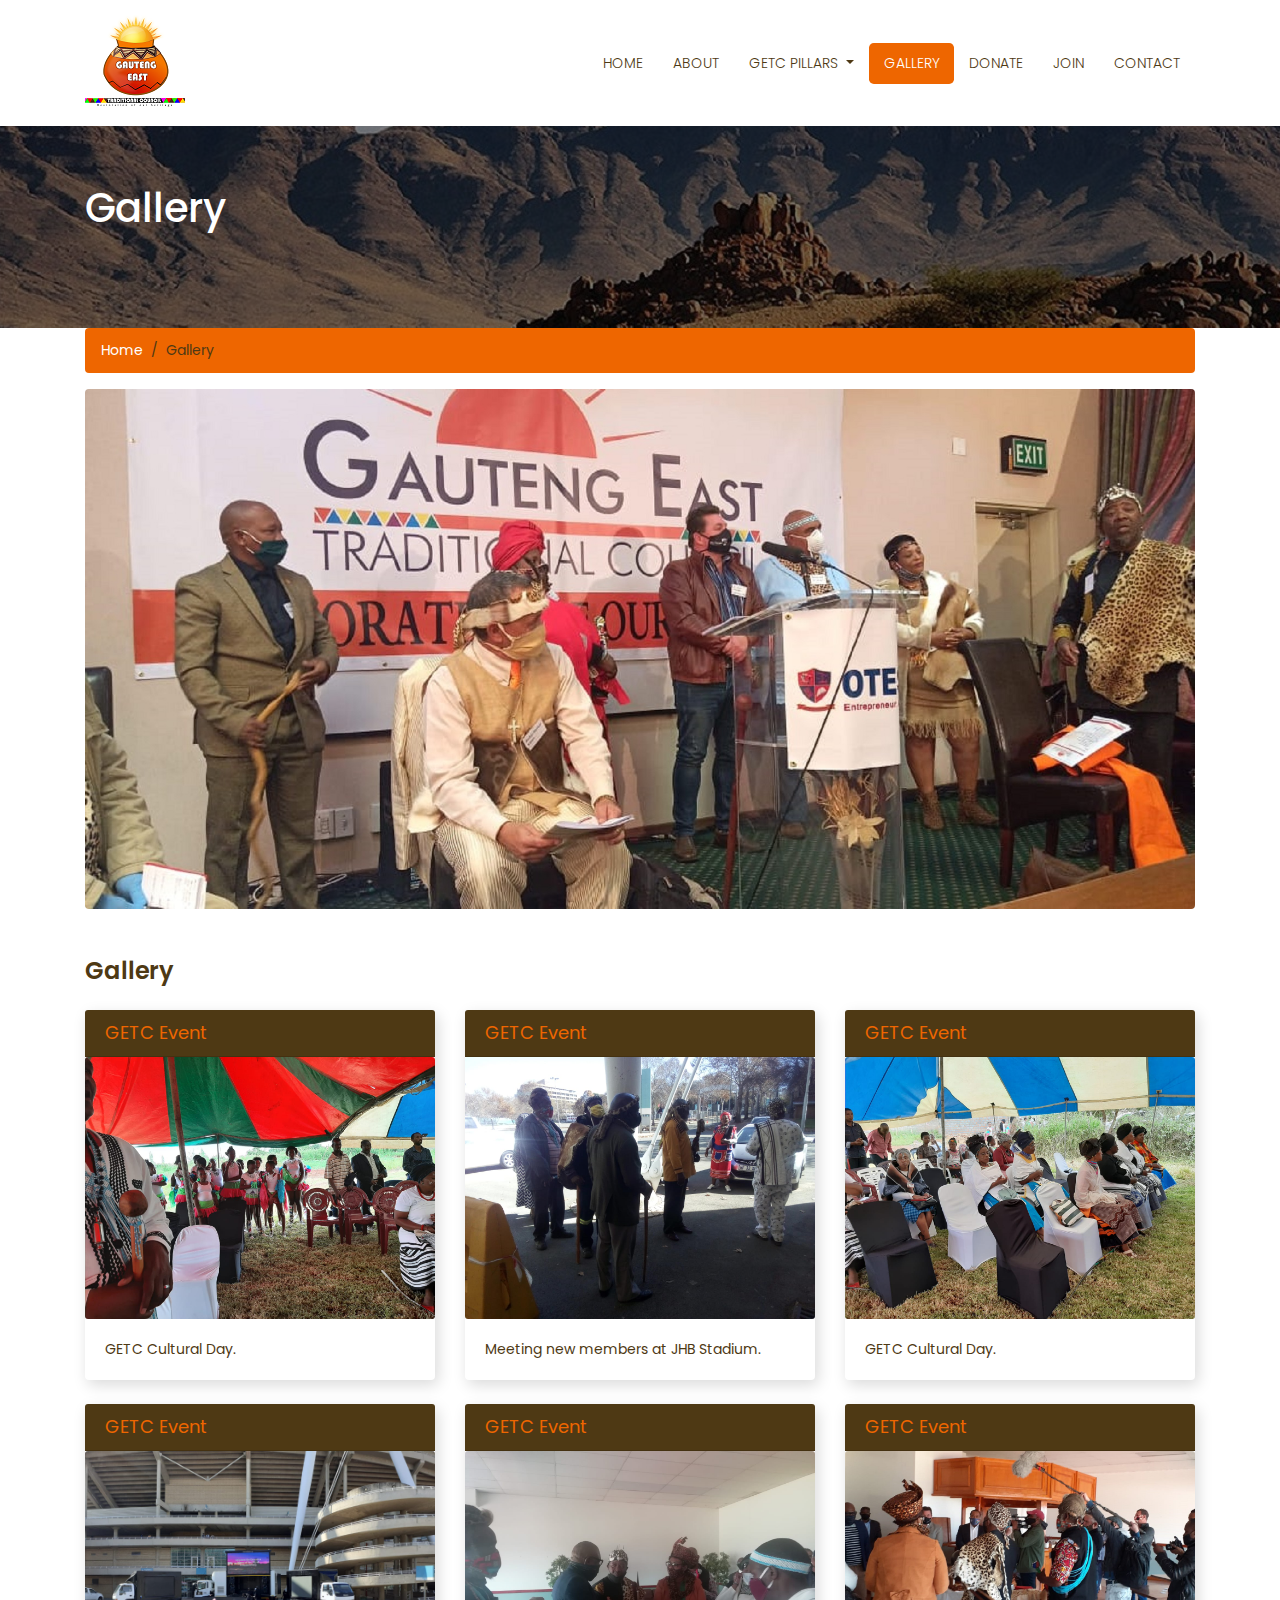
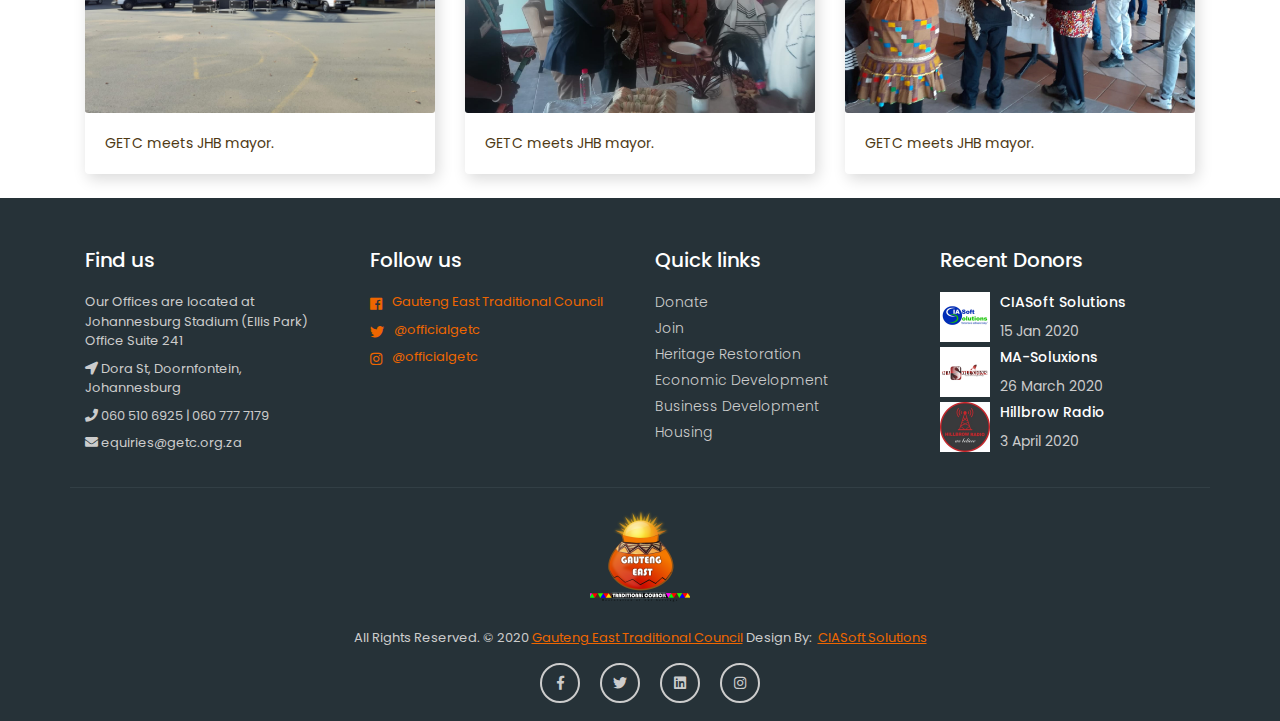
<file: gallery.html>
<!DOCTYPE html>
<html lang="en">
<head>
	<meta charset="utf-8">
	<meta name="viewport" content="width=device-width, initial-scale=1, shrink-to-fit=no">
	<meta name="description" content="">
	<meta name="author" content="">
	<title>Gallery - Gauteng East Traditional Council</title>
	<!-- Bootstrap core CSS -->
	<link href="vendor/bootstrap/css/bootstrap.min.css" rel="stylesheet">
	<!-- Fontawesome CSS -->
	<link href="css/all.css" rel="stylesheet">
	<!-- Custom styles for this template -->
	<link href="css/style.css" rel="stylesheet">
	<link rel="shortcut icon" href="images/favicon.ico" type="image/x-icon">
	<link rel="icon" href="images/favicon.ico" type="image/x-icon">
</head>

<body>
     <!-- Navigation -->
    <nav class="navbar fixed-top navbar-expand-lg navbar-dark bg-light top-nav fixed-top">
        <div class="container">
            <a class="navbar-brand" href="index.php">
            <img src="images/GETC.png" alt="GETC Logo" />
            </a>
            <button class="navbar-toggler navbar-toggler-right" type="button" data-toggle="collapse" data-target="#navbarResponsive" aria-controls="navbarResponsive" aria-expanded="false" aria-label="Toggle navigation">
				<span class="fas fa-bars"></span>
            </button>
            <div class="collapse navbar-collapse" id="navbarResponsive">
               <ul class="navbar-nav ml-auto">
                  <li class="nav-item">
                     <a class="nav-link" href="index.php">Home</a>
                  </li>
                  <li class="nav-item">
                     <a class="nav-link" href="about.html">About</a>
                  </li>
				   <li class="nav-item dropdown">
                     <a class="nav-link dropdown-toggle" href="#" id="navbarDropdownPortfolio" data-toggle="dropdown" aria-haspopup="true" aria-expanded="false">
                     GETC Pillars
                     </a>
                     <div class="dropdown-menu dropdown-menu-right" aria-labelledby="navbarDropdownPortfolio">
                        <a class="dropdown-item" href="heritage.html">Heritage Resporation</a>
                        <a class="dropdown-item" href="housing.html">Housing</a>
                        <a class="dropdown-item" href="economic-development.html">Economic Development</a>
						<a class="dropdown-item" href="business-development.html">Business Development</a>
                        <a class="dropdown-item" href="ngos.html">NGOs</a>
                        <a class="dropdown-item" href="human-resources.html">Human Resources</a>
                     </div>
                  </li>
                  <li class="nav-item">
                     <a class="active nav-link" href="gallery.html">Gallery</a>
                  </li>
				   <li class="nav-item">
                     <a class="nav-link" href="donate.html">Donate</a>
                  </li>
				  <li class="nav-item">
                     <a class="nav-link" href="join.html">Join</a>
                  </li>
                  <li class="nav-item">
                     <a class="nav-link" href="contact.html">Contact</a>
                  </li>
               </ul>
            </div>
        </div>
    </nav>

	<!-- full Title -->
	<div class="full-title">
		<div class="container">
			<!-- Page Heading/Breadcrumbs -->
			<h1 class="mt-4 mb-3">Gallery
			</h1>
		</div>
	</div>
	
    <!-- Page Content -->
    <div class="container">
		<div class="breadcrumb-main">
			<ol class="breadcrumb">
				<li class="breadcrumb-item">
					<a href="index.php">Home</a>
				</li>
				<li class="breadcrumb-item active">Gallery</li>
			</ol>
		</div>

		<!-- Image Header -->
		<img class="img-fluid rounded mb-4" src="images/getc/gallery2.jpg" alt="" />
		    
			
			<div class="services-bar">
            <h1 class="my-4">Gallery </h1>
            <!-- Services Section -->
            <div class="row">
               <div class="col-lg-4 mb-4">
                  <div class="card h-100">
                     <h4 class="card-header">GETC Event</h4>
                     <div class="card-img">
                        <img class="img-fluid" src="images/getc/getc-event3.jpg" alt="" />
                     </div>
                     <div class="card-body">
                        <p class="card-text">GETC Cultural Day.</p>
                     </div>
                  </div>
               </div>
               <div class="col-lg-4 mb-4">
                  <div class="card h-100">
                     <h4 class="card-header">GETC Event</h4>
                     <div class="card-img">
                        <img class="img-fluid" src="images/getc/getc-event2.jpg" alt="" />
                     </div>
                     <div class="card-body">
                        <p class="card-text">Meeting new members at JHB Stadium.</p>
                     </div>
				   </div>
               </div>
               <div class="col-lg-4 mb-4">
                  <div class="card h-100">
                     <h4 class="card-header">GETC Event</h4>
                     <div class="card-img">
                        <img class="img-fluid" src="images/getc/getc-event4.jpg" alt="" />
                     </div>
                     <div class="card-body">
                        <p class="card-text">GETC Cultural Day.</p>
                     </div>
                  </div>
               </div>
            </div>
			<div class="row">
               <div class="col-lg-4 mb-4">
                  <div class="card h-100">
                     <h4 class="card-header">GETC Event</h4>
                     <div class="card-img">
                        <img class="img-fluid" src="images/getcmajor1.jpeg" alt="" />
                     </div>
                     <div class="card-body">
                        <p class="card-text">GETC meets JHB mayor.</p>
                     </div>
                  </div>
               </div>
               <div class="col-lg-4 mb-4">
                  <div class="card h-100">
                     <h4 class="card-header">GETC Event</h4>
                     <div class="card-img">
                        <img class="img-fluid" src="images/getcmajor2.jpeg" alt="" />
                     </div>
                     <div class="card-body">
                        <p class="card-text">GETC meets JHB mayor.</p>
                     </div>
				   </div>
               </div>
               <div class="col-lg-4 mb-4">
                  <div class="card h-100">
                     <h4 class="card-header">GETC Event</h4>
                     <div class="card-img">
                        <img class="img-fluid" src="images/getcmajor3.jpeg" alt="" />
                     </div>
                     <div class="card-body">
                        <p class="card-text">GETC meets JHB mayor.</p>
                     </div>
                  </div>
               </div>
            </div>
        </div>
    </div>
    <!-- /.container -->

    <!--footer starts from here-->
    <footer class="footer">
        <div class="container bottom_border">
            <div class="row">
               <div class="col-lg-3 col-md-6 col-sm-6 col">
					<h5 class="headin5_amrc col_white_amrc pt2">Find us</h5>
					<!--headin5_amrc-->
					<p class="mb10">Our Offices are located at Johannesburg Stadium (Ellis Park) Office Suite 241</p>
					<p><i class="fa fa-location-arrow"></i> Dora St, Doornfontein, Johannesburg</p>
					<p><i class="fa fa-phone"></i> 060 510 6925 | 060 777 7179</p>
					<p><i class="fa fa fa-envelope"></i> equiries@getc.org.za </p>
               </div>
               <div class="col-lg-3 col-md-6 col-sm-6 col">
					<h5 class="headin5_amrc col_white_amrc pt2">Follow us</h5>
					<!--headin5_amrc ends here-->
					<ul class="footer_ul2_amrc">
						<li>
							<a href="#"><i class="fab fa-facebook fleft padding-right"></i> </a>
							<p><a href="https://www.facebook.com">Gauteng East Traditional Council</a></p>
						</li>
						<li>
							<a href="#"><i class="fab fa-twitter fleft padding-right"></i> </a>
							<p><a href="https://www.twitter.com">@officialgetc</a></p>
						</li>
						<li>
							<a href="#"><i class="fab fa-instagram fleft padding-right"></i> </a>
							<p><a href="https://www.instagram.com/">@officialgetc</a></p>
						</li>
					</ul>
					<!--footer_ul2_amrc ends here-->
				</div>
				<div class="col-lg-3 col-md-6 col-sm-6">
					<h5 class="headin5_amrc col_white_amrc pt2">Quick links</h5>
					<!--headin5_amrc-->
					<ul class="footer_ul_amrc">
						<li><a href="donate.html">Donate</a></li>
						<li><a href="join.html">Join</a></li>
						<li><a href="heritage.html">Heritage Restoration</a></li>
						<li><a href="economic-development.html">Economic Development</a></li>
						<li><a href="business-development.html">Business Development</a></li>
						<li><a href="housing.html">Housing</a></li>
					</ul>
					<!--footer_ul_amrc ends here-->
				</div>
				<div class="col-lg-3 col-md-6 col-sm-6 ">
					<h5 class="headin5_amrc col_white_amrc pt2">Recent Donors</h5>
					<!--headin5_amrc-->
					<ul class="footer_ul_amrc">
						<li class="media">
							<div class="media-left">
								<img class="img-fluid" src="images/ciasoft-solutions.png" alt="" />
							</div>
							<div class="media-body">
								<p>CIASoft Solutions</p>
								<span>15 Jan 2020</span>
							</div>
						</li>
						<li class="media">
							<div class="media-left">
								<img class="img-fluid" src="images/mas-soluxions.png" alt="" />
							</div>
							<div class="media-body">
								<p>MA-Soluxions</p>
								<span>26 March 2020</span>
							</div>
						</li>
						<li class="media">
							<div class="media-left">
								<img class="img-fluid" src="images/hillbrow-radio.jpg" alt="" />
							</div>
							<div class="media-body">
								<p>Hillbrow Radio</p>
								<span>3 April 2020</span>
							</div>
						</li>
					</ul>
					<!--footer_ul_amrc ends here-->
				</div>
			</div>
		</div>
        <div class="container">
            <div class="footer-logo">
				<a href="#"><img height="100px" width="100px" src="images/GETC-big.png" alt="" /></a>
			</div>
            <!--foote_bottom_ul_amrc ends here-->
            <p class="copyright text-center">All Rights Reserved. &copy; 2020 <a href="http://getc.org.za">Gauteng East Traditional Council</a> Design By:&nbsp; 
				<a href="https://ciasoftsolutions.com">CIASoft Solutions</a>
            </p>
            <ul class="social_footer_ul">
				<li><a href="#"><i class="fab fa-facebook-f"></i></a></li>
				<li><a href="#"><i class="fab fa-twitter"></i></a></li>
				<li><a href="#"><i class="fab fa-linkedin"></i></a></li>
				<li><a href="#"><i class="fab fa-instagram"></i></a></li>
            </ul>
            <!--social_footer_ul ends here-->
        </div>
    </footer>

<!-- Bootstrap core JavaScript -->
<script src="vendor/jquery/jquery.min.js"></script>
<script src="vendor/bootstrap/js/bootstrap.bundle.min.js"></script>
</body>
</html>
</file>
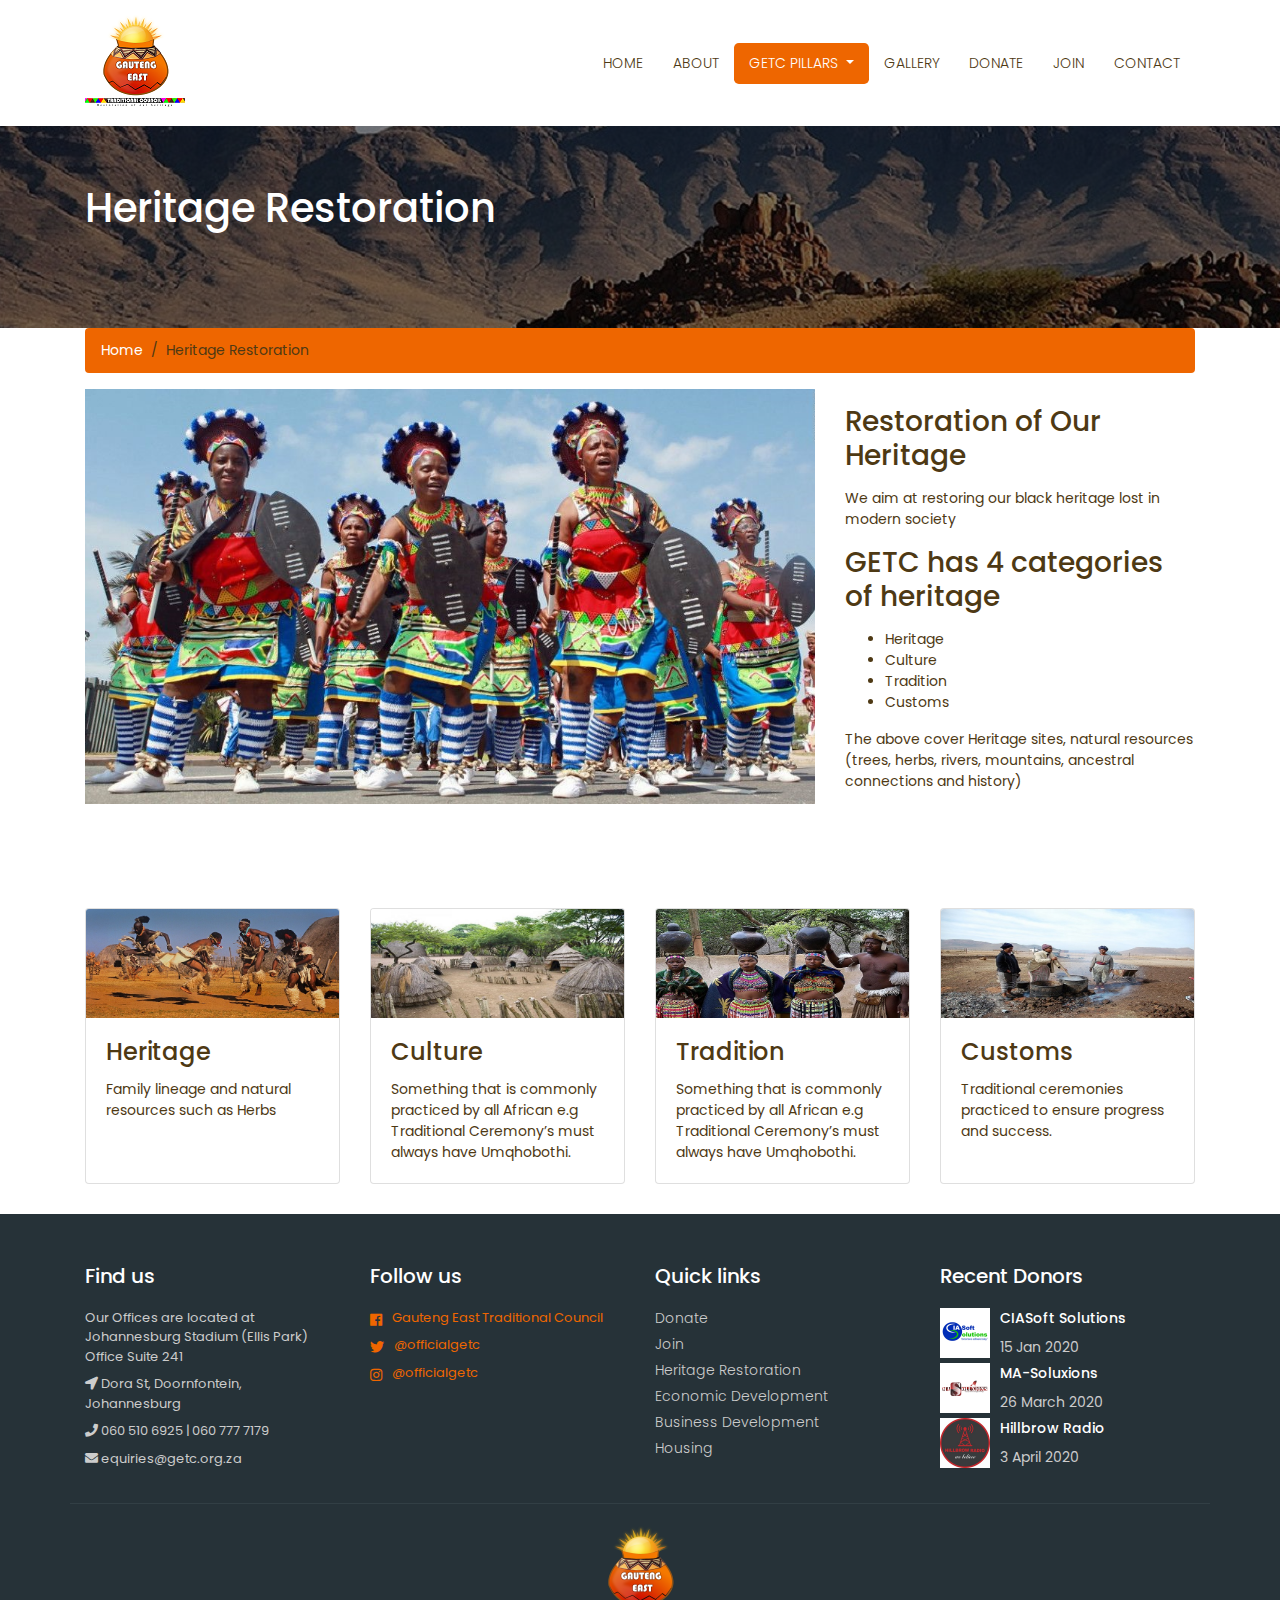
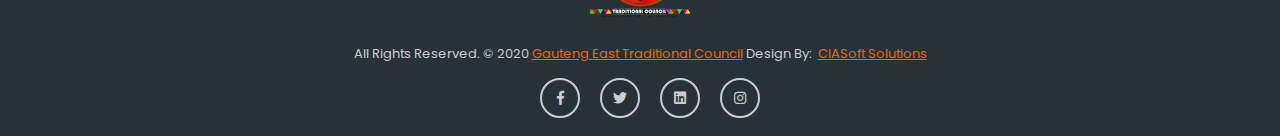
<file: heritage.html>
<!DOCTYPE html>
<html lang="en">
<head>
	<meta charset="utf-8">
	<meta name="viewport" content="width=device-width, initial-scale=1, shrink-to-fit=no">
	<meta name="description" content="">
	<meta name="author" content="">
	<title>Heritage Restoration - GETC</title>
	<!-- Bootstrap core CSS -->
	<link href="vendor/bootstrap/css/bootstrap.min.css" rel="stylesheet">
	<!-- Fontawesome CSS -->
	<link href="css/all.css" rel="stylesheet">
	<!-- Custom styles for this template -->
	<link href="css/style.css" rel="stylesheet">
	<link rel="shortcut icon" href="images/favicon.ico" type="image/x-icon">
	<link rel="icon" href="images/favicon.ico" type="image/x-icon">
</head>
<body>
    <!-- Navigation -->
    <nav class="navbar fixed-top navbar-expand-lg navbar-dark bg-light top-nav fixed-top">
        <div class="container">
            <a class="navbar-brand" href="index.php">
            <img src="images/GETC.png" alt="GETC Logo" />
            </a>
            <button class="navbar-toggler navbar-toggler-right" type="button" data-toggle="collapse" data-target="#navbarResponsive" aria-controls="navbarResponsive" aria-expanded="false" aria-label="Toggle navigation">
				<span class="fas fa-bars"></span>
            </button>
            <div class="collapse navbar-collapse" id="navbarResponsive">
               <ul class="navbar-nav ml-auto">
                  <li class="nav-item">
                     <a class="nav-link" href="index.php">Home</a>
                  </li>
                  <li class="nav-item">
                     <a class="nav-link" href="about.html">About</a>
                  </li>
				   <li class="nav-item dropdown">
                     <a class="active nav-link dropdown-toggle" href="#" id="navbarDropdownPortfolio" data-toggle="dropdown" aria-haspopup="true" aria-expanded="false">
                     GETC Pillars
                     </a>
                     <div class="dropdown-menu dropdown-menu-right" aria-labelledby="navbarDropdownPortfolio">
                        <a class="dropdown-item" href="heritage.html">Heritage Resporation</a>
                        <a class="dropdown-item" href="housing.html">Housing</a>
                        <a class="dropdown-item" href="economic-development.html">Economic Development</a>
						<a class="dropdown-item" href="business-development.html">Business Development</a>
                        <a class="dropdown-item" href="ngos.html">NGOs</a>
                        <a class="dropdown-item" href="human-resources.html">Human Resources</a>
                     </div>
                  </li>
                  <li class="nav-item">
                     <a class="nav-link" href="gallery.html">Gallery</a>
                  </li>
				   <li class="nav-item">
                     <a class="nav-link" href="donate.html">Donate</a>
                  </li>
				  <li class="nav-item">
                     <a class="nav-link" href="join.html">Join</a>
                  </li>
                  <li class="nav-item">
                     <a class="nav-link" href="contact.html">Contact</a>
                  </li>
               </ul>
            </div>
        </div>
    </nav>
	
	<!-- full Title -->
	<div class="full-title">
		<div class="container">
			<!-- Page Heading/Breadcrumbs -->
			<h1 class="mt-4 mb-3">Heritage Restoration
			</h1>
		</div>
	</div>

    <!-- Page Content -->
    <div class="container">
		<div class="breadcrumb-main">
			<ol class="breadcrumb">
				<li class="breadcrumb-item">
					<a href="index.php">Home</a>
				</li>
				<li class="breadcrumb-item active">Heritage Restoration</li>
			</ol>
		</div>

		<!-- Portfolio Item Row -->
		<div class="row">
			<div class="col-md-8">
				<img class="img-fluid" src="images/getc/heritage-img2.jpg" alt="Heritage Restoration" />
			</div>
			<div class="col-md-4">
					<h3 class="my-3">Restoration of Our Heritage</h3>
					<p>We aim at restoring our black heritage lost in modern society</p>
				<h3 class="my-3">GETC has 4 categories of heritage</h3>
				<ul>
					<li>Heritage</li>
					<li>Culture</li>
					<li>Tradition</li>
					<li>Customs</li>
				</ul>
				<p>The above cover Heritage sites, natural resources (trees, herbs, rivers, mountains, ancestral connections and history)</p>
			</div>
		</div>
		<div>
		<p><br/><br/><br/><br/></p>
		</div>
      <div class="row">
        <div class="col-lg-3 col-md-4 col-sm-6 portfolio-item">
          <div class="card h-100">
            <a href="#"><img class="card-img-top" src="images/getc/heritage-01.jpeg" alt="" /></a>
            <div class="card-body">
              <h4 class="card-title">
                Heritage
              </h4>
              <p class="card-text">Family lineage and natural resources such as Herbs</p>
            </div>
          </div>
        </div>
        <div class="col-lg-3 col-md-4 col-sm-6 portfolio-item">
          <div class="card h-100">
            <a href="#"><img class="card-img-top" src="images/getc/culture-01.jpg" alt="" /></a>
            <div class="card-body">
              <h4 class="card-title">
                Culture
              </h4>
              <p class="card-text">Something that is commonly practiced by all African e.g Traditional Ceremony’s must always have Umqhobothi.</p>
            </div>
          </div>
        </div>
        <div class="col-lg-3 col-md-4 col-sm-6 portfolio-item">
          <div class="card h-100">
            <a href="#"><img class="card-img-top" src="images/getc/tradition-01.jpg" alt="" /></a>
            <div class="card-body">
              <h4 class="card-title">
                Tradition
              </h4>
              <p class="card-text">Something that is commonly practiced by all African e.g Traditional Ceremony’s must always have Umqhobothi.</p>
            </div>
          </div>
        </div>
        <div class="col-lg-3 col-md-4 col-sm-6 portfolio-item">
          <div class="card h-100">
            <a href="#"><img class="card-img-top" src="images/getc/customs-01.jpg" alt="" /></a>
            <div class="card-body">
              <h4 class="card-title">
                Customs
              </h4>
              <p class="card-text">Traditional ceremonies practiced to ensure progress and success.</p>
            </div>
          </div>
        </div>
      </div>

    </div>
    <!-- /.container -->
    </div>
    <!-- /.container -->

    <!--footer starts from here-->
    <footer class="footer">
        <div class="container bottom_border">
            <div class="row">
               <div class="col-lg-3 col-md-6 col-sm-6 col">
					<h5 class="headin5_amrc col_white_amrc pt2">Find us</h5>
					<!--headin5_amrc-->
					<p class="mb10">Our Offices are located at Johannesburg Stadium (Ellis Park) Office Suite 241</p>
					<p><i class="fa fa-location-arrow"></i> Dora St, Doornfontein, Johannesburg</p>
					<p><i class="fa fa-phone"></i> 060 510 6925 | 060 777 7179</p>
					<p><i class="fa fa fa-envelope"></i> equiries@getc.org.za </p>
               </div>
               <div class="col-lg-3 col-md-6 col-sm-6 col">
					<h5 class="headin5_amrc col_white_amrc pt2">Follow us</h5>
					<!--headin5_amrc ends here-->
					<ul class="footer_ul2_amrc">
						<li>
							<a href="#"><i class="fab fa-facebook fleft padding-right"></i> </a>
							<p><a href="https://www.facebook.com">Gauteng East Traditional Council</a></p>
						</li>
						<li>
							<a href="#"><i class="fab fa-twitter fleft padding-right"></i> </a>
							<p><a href="https://www.twitter.com">@officialgetc</a></p>
						</li>
						<li>
							<a href="#"><i class="fab fa-instagram fleft padding-right"></i> </a>
							<p><a href="https://www.instagram.com/">@officialgetc</a></p>
						</li>
					</ul>
					<!--footer_ul2_amrc ends here-->
				</div>
				<div class="col-lg-3 col-md-6 col-sm-6">
					<h5 class="headin5_amrc col_white_amrc pt2">Quick links</h5>
					<!--headin5_amrc-->
					<ul class="footer_ul_amrc">
						<li><a href="donate.html">Donate</a></li>
						<li><a href="join.html">Join</a></li>
						<li><a href="heritage.html">Heritage Restoration</a></li>
						<li><a href="economic-development.html">Economic Development</a></li>
						<li><a href="business-development.html">Business Development</a></li>
						<li><a href="housing.html">Housing</a></li>
					</ul>
					<!--footer_ul_amrc ends here-->
				</div>
				<div class="col-lg-3 col-md-6 col-sm-6 ">
					<h5 class="headin5_amrc col_white_amrc pt2">Recent Donors</h5>
					<!--headin5_amrc-->
					<ul class="footer_ul_amrc">
						<li class="media">
							<div class="media-left">
								<img class="img-fluid" src="images/ciasoft-solutions.png" alt="" />
							</div>
							<div class="media-body">
								<p>CIASoft Solutions</p>
								<span>15 Jan 2020</span>
							</div>
						</li>
						<li class="media">
							<div class="media-left">
								<img class="img-fluid" src="images/mas-soluxions.png" alt="" />
							</div>
							<div class="media-body">
								<p>MA-Soluxions</p>
								<span>26 March 2020</span>
							</div>
						</li>
						<li class="media">
							<div class="media-left">
								<img class="img-fluid" src="images/hillbrow-radio.jpg" alt="" />
							</div>
							<div class="media-body">
								<p>Hillbrow Radio</p>
								<span>3 April 2020</span>
							</div>
						</li>
					</ul>
					<!--footer_ul_amrc ends here-->
				</div>
			</div>
		</div>
        <div class="container">
            <div class="footer-logo">
				<a href="#"><img height="100px" width="100px" src="images/GETC-big.png" alt="" /></a>
			</div>
            <!--foote_bottom_ul_amrc ends here-->
            <p class="copyright text-center">All Rights Reserved. &copy; 2020 <a href="http://getc.org.za">Gauteng East Traditional Council</a> Design By:&nbsp; 
				<a href="https://ciasoftsolutions.com">CIASoft Solutions</a>
            </p>
            <ul class="social_footer_ul">
				<li><a href="#"><i class="fab fa-facebook-f"></i></a></li>
				<li><a href="#"><i class="fab fa-twitter"></i></a></li>
				<li><a href="#"><i class="fab fa-linkedin"></i></a></li>
				<li><a href="#"><i class="fab fa-instagram"></i></a></li>
            </ul>
            <!--social_footer_ul ends here-->
        </div>
    </footer>

<!-- Bootstrap core JavaScript -->
<script src="vendor/jquery/jquery.min.js"></script>
<script src="vendor/bootstrap/js/bootstrap.bundle.min.js"></script>
</body>
</html>
</file>
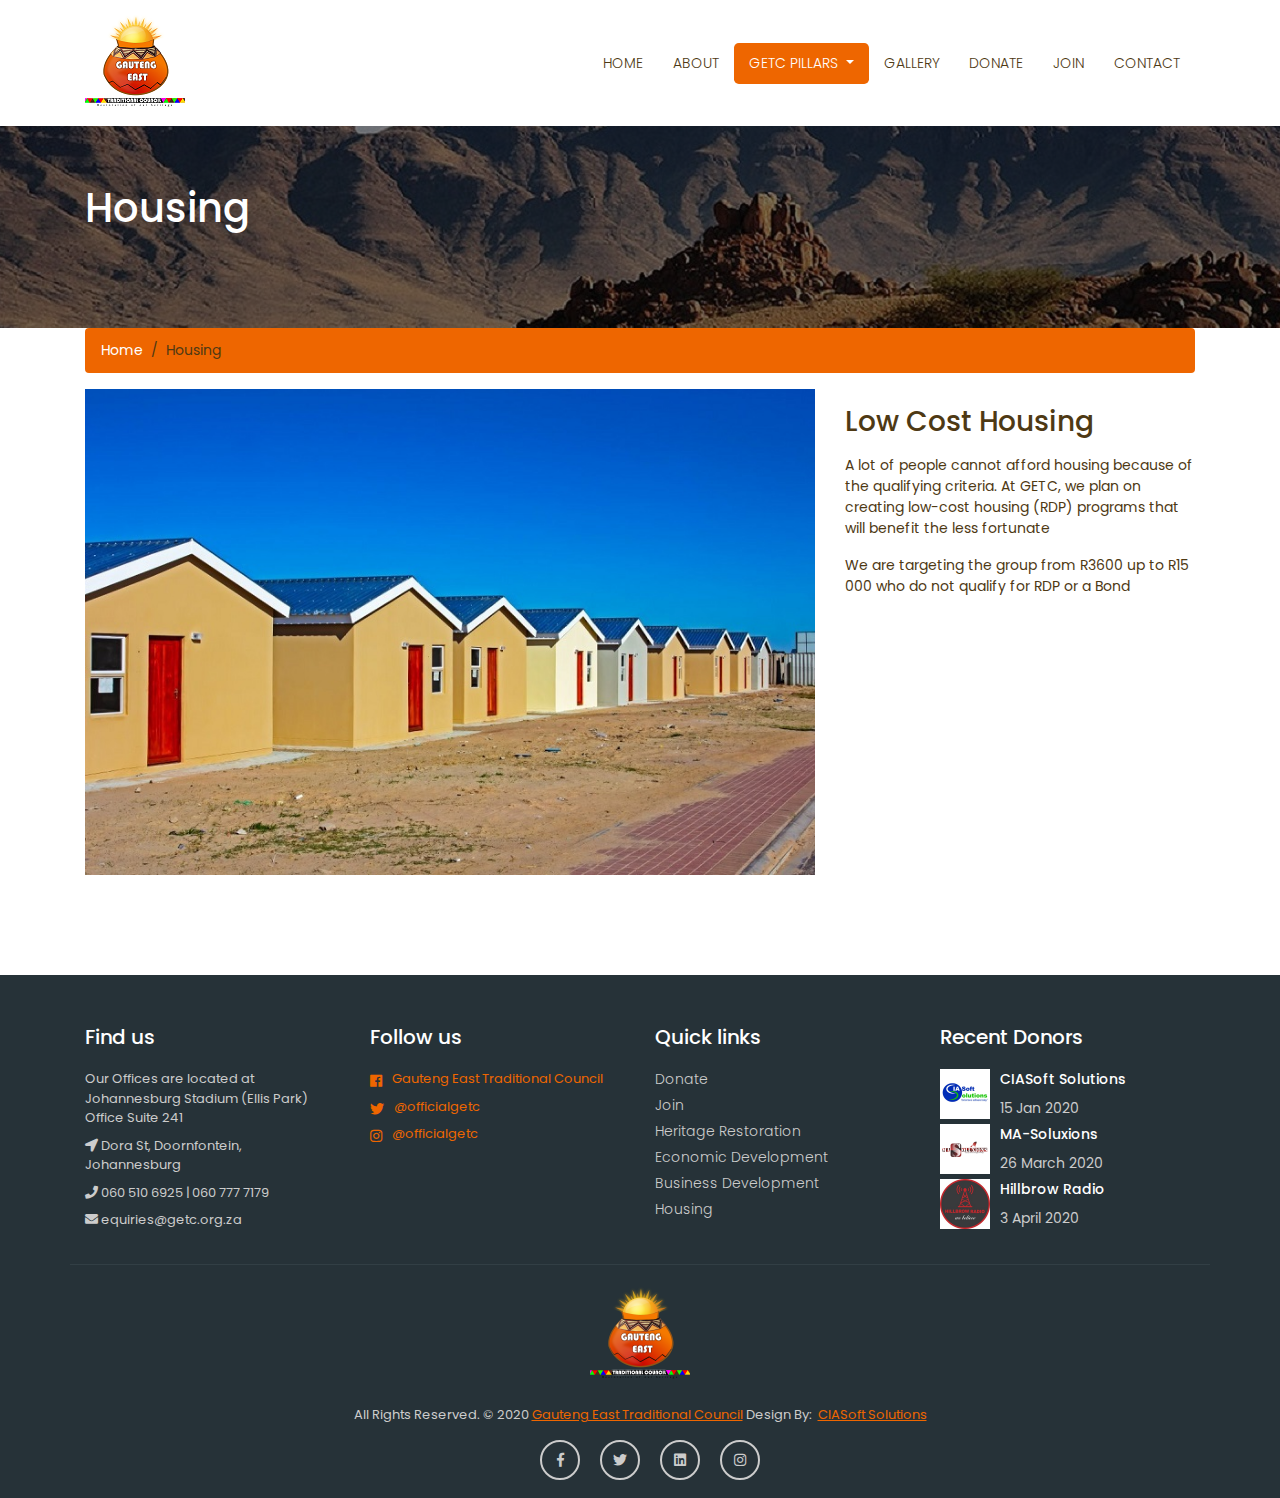
<file: housing.html>
<!DOCTYPE html>
<html lang="en">
<head>
	<meta charset="utf-8">
	<meta name="viewport" content="width=device-width, initial-scale=1, shrink-to-fit=no">
	<meta name="description" content="">
	<meta name="author" content="">
	<title>Housing - GETC</title>
	<!-- Bootstrap core CSS -->
	<link href="vendor/bootstrap/css/bootstrap.min.css" rel="stylesheet">
	<!-- Fontawesome CSS -->
	<link href="css/all.css" rel="stylesheet">
	<!-- Custom styles for this template -->
	<link href="css/style.css" rel="stylesheet">
	<link rel="shortcut icon" href="images/favicon.ico" type="image/x-icon">
	<link rel="icon" href="images/favicon.ico" type="image/x-icon">
</head>
<body>
     <!-- Navigation -->
    <nav class="navbar fixed-top navbar-expand-lg navbar-dark bg-light top-nav fixed-top">
        <div class="container">
            <a class="navbar-brand" href="index.php">
            <img src="images/GETC.png" alt="GETC Logo" />
            </a>
            <button class="navbar-toggler navbar-toggler-right" type="button" data-toggle="collapse" data-target="#navbarResponsive" aria-controls="navbarResponsive" aria-expanded="false" aria-label="Toggle navigation">
				<span class="fas fa-bars"></span>
            </button>
            <div class="collapse navbar-collapse" id="navbarResponsive">
               <ul class="navbar-nav ml-auto">
                  <li class="nav-item">
                     <a class="nav-link" href="index.php">Home</a>
                  </li>
                  <li class="nav-item">
                     <a class="nav-link" href="about.html">About</a>
                  </li>
				   <li class="nav-item dropdown">
                     <a class="active nav-link dropdown-toggle" href="#" id="navbarDropdownPortfolio" data-toggle="dropdown" aria-haspopup="true" aria-expanded="false">
                     GETC Pillars
                     </a>
                     <div class="dropdown-menu dropdown-menu-right" aria-labelledby="navbarDropdownPortfolio">
                        <a class="dropdown-item" href="heritage.html">Heritage Resporation</a>
                        <a class="dropdown-item" href="housing.html">Housing</a>
                        <a class="dropdown-item" href="economic-development.html">Economic Development</a>
						<a class="dropdown-item" href="business-development.html">Business Development</a>
                        <a class="dropdown-item" href="ngos.html">NGOs</a>
                        <a class="dropdown-item" href="human-resources.html">Human Resources</a>
                     </div>
                  </li>
                  <li class="nav-item">
                     <a class="nav-link" href="gallery.html">Gallery</a>
                  </li>
				   <li class="nav-item">
                     <a class="nav-link" href="donate.html">Donate</a>
                  </li>
				  <li class="nav-item">
                     <a class="nav-link" href="join.html">Join</a>
                  </li>
                  <li class="nav-item">
                     <a class="nav-link" href="contact.html">Contact</a>
                  </li>
               </ul>
            </div>
        </div>
    </nav>
	
	<!-- full Title -->
	<div class="full-title">
		<div class="container">
			<!-- Page Heading/Breadcrumbs -->
			<h1 class="mt-4 mb-3">Housing
			</h1>
		</div>
	</div>

    <!-- Page Content -->
    <div class="container">
		<div class="breadcrumb-main">
			<ol class="breadcrumb">
				<li class="breadcrumb-item">
					<a href="index.php">Home</a>
				</li>
				<li class="breadcrumb-item active">Housing</li>
			</ol>
		</div>

		<!-- Portfolio Item Row -->
		<div class="row">
			<div class="col-md-8">
				<img class="img-fluid" src="images/getc/housing.jpeg" alt="Heritage Restoration" />
			</div>
			<div class="col-md-4">
					<h3 class="my-3">Low Cost Housing</h3>
					<p>A lot of people cannot afford housing because of the qualifying criteria. At GETC, we plan on creating low-cost housing (RDP) programs that will benefit the less fortunate</p>
					<p>We are targeting the group from R3600 up to R15 000 who do not qualify for RDP or a Bond</p>
				</div>
		</div>
		<div>
		<p><br/><br/><br/><br/></p>
		</div>
		<!--
      <div class="row">
        <div class="col-lg-3 col-md-4 col-sm-6 portfolio-item">
          <div class="card h-100">
            <a href="#"><img class="card-img-top" src="images/getc/heritage-01.jpeg" alt="" /></a>
            <div class="card-body">
              <h4 class="card-title">
                Heritage
              </h4>
              <p class="card-text">Heritage is xxxxxxxxxxxxxxxxxxxxxxxxxxxxxxxxxxxxxxxxxxxxxxxxxxxxxxxxxxxxxxxxxxxxxxxxxxxxxxxxxxxxxxxxxxxxxxxxxxxxxxxxxxxxxxxxx!</p>
            </div>
          </div>
        </div>
        <div class="col-lg-3 col-md-4 col-sm-6 portfolio-item">
          <div class="card h-100">
            <a href="#"><img class="card-img-top" src="images/getc/culture-01.jpg" alt="" /></a>
            <div class="card-body">
              <h4 class="card-title">
                Culture
              </h4>
              <p class="card-text">Culture is xxxxxxxxxxxxxxxxxxxxxxxxxxxxxxxxxxxxxxxxxxxxxxxxxxxxxxxxxxxxxxxxxxxxxxxxxxxxxxxxxxxxxxxxxxxxxxxxxxxxxxxxxxxxxxxxx.</p>
            </div>
          </div>
        </div>
        <div class="col-lg-3 col-md-4 col-sm-6 portfolio-item">
          <div class="card h-100">
            <a href="#"><img class="card-img-top" src="images/getc/tradition-01.jpg" alt="" /></a>
            <div class="card-body">
              <h4 class="card-title">
                Tradition
              </h4>
              <p class="card-text">Tradition is xxxxxxxxxxxxxxxxxxxxxxxxxxxxxxxxxxxxxxxxxxxxxxxxxxxxxxxxxxxxxxxxxxxxxxxxxxxxxxxxxxxxxxxxxxxxxxxxxxxxxxxxxxxxxxxxx</p>
            </div>
          </div>
        </div>
        <div class="col-lg-3 col-md-4 col-sm-6 portfolio-item">
          <div class="card h-100">
            <a href="#"><img class="card-img-top" src="images/getc/customs-01.jpg" alt="" /></a>
            <div class="card-body">
              <h4 class="card-title">
                Customs
              </h4>
              <p class="card-text">Customs is xxxxxxxxxxxxxxxxxxxxxxxxxxxxxxxxxxxxxxxxxxxxxxxxxxxxxxxxxxxxxxxxxxxxxxxxxxxxxxxxxxxxxxxxxxxxxxxxxxxxxxxxxxxxxxxxx</p>
            </div>
          </div>
        </div>
      </div>-->

    </div>
    <!-- /.container -->
    </div>
    <!-- /.container -->

    <!--footer starts from here-->
    <footer class="footer">
        <div class="container bottom_border">
            <div class="row">
               <div class="col-lg-3 col-md-6 col-sm-6 col">
					<h5 class="headin5_amrc col_white_amrc pt2">Find us</h5>
					<!--headin5_amrc-->
					<p class="mb10">Our Offices are located at Johannesburg Stadium (Ellis Park) Office Suite 241</p>
					<p><i class="fa fa-location-arrow"></i> Dora St, Doornfontein, Johannesburg</p>
					<p><i class="fa fa-phone"></i> 060 510 6925 | 060 777 7179</p>
					<p><i class="fa fa fa-envelope"></i> equiries@getc.org.za </p>
               </div>
               <div class="col-lg-3 col-md-6 col-sm-6 col">
					<h5 class="headin5_amrc col_white_amrc pt2">Follow us</h5>
					<!--headin5_amrc ends here-->
					<ul class="footer_ul2_amrc">
						<li>
							<a href="#"><i class="fab fa-facebook fleft padding-right"></i> </a>
							<p><a href="https://www.facebook.com">Gauteng East Traditional Council</a></p>
						</li>
						<li>
							<a href="#"><i class="fab fa-twitter fleft padding-right"></i> </a>
							<p><a href="https://www.twitter.com">@officialgetc</a></p>
						</li>
						<li>
							<a href="#"><i class="fab fa-instagram fleft padding-right"></i> </a>
							<p><a href="https://www.instagram.com/">@officialgetc</a></p>
						</li>
					</ul>
					<!--footer_ul2_amrc ends here-->
				</div>
				<div class="col-lg-3 col-md-6 col-sm-6">
					<h5 class="headin5_amrc col_white_amrc pt2">Quick links</h5>
					<!--headin5_amrc-->
					<ul class="footer_ul_amrc">
						<li><a href="donate.html">Donate</a></li>
						<li><a href="join.html">Join</a></li>
						<li><a href="heritage.html">Heritage Restoration</a></li>
						<li><a href="economic-development.html">Economic Development</a></li>
						<li><a href="business-development.html">Business Development</a></li>
						<li><a href="housing.html">Housing</a></li>
					</ul>
					<!--footer_ul_amrc ends here-->
				</div>
				<div class="col-lg-3 col-md-6 col-sm-6 ">
					<h5 class="headin5_amrc col_white_amrc pt2">Recent Donors</h5>
					<!--headin5_amrc-->
					<ul class="footer_ul_amrc">
						<li class="media">
							<div class="media-left">
								<img class="img-fluid" src="images/ciasoft-solutions.png" alt="" />
							</div>
							<div class="media-body">
								<p>CIASoft Solutions</p>
								<span>15 Jan 2020</span>
							</div>
						</li>
						<li class="media">
							<div class="media-left">
								<img class="img-fluid" src="images/mas-soluxions.png" alt="" />
							</div>
							<div class="media-body">
								<p>MA-Soluxions</p>
								<span>26 March 2020</span>
							</div>
						</li>
						<li class="media">
							<div class="media-left">
								<img class="img-fluid" src="images/hillbrow-radio.jpg" alt="" />
							</div>
							<div class="media-body">
								<p>Hillbrow Radio</p>
								<span>3 April 2020</span>
							</div>
						</li>
					</ul>
					<!--footer_ul_amrc ends here-->
				</div>
			</div>
		</div>
        <div class="container">
            <div class="footer-logo">
				<a href="#"><img height="100px" width="100px" src="images/GETC-big.png" alt="" /></a>
			</div>
            <!--foote_bottom_ul_amrc ends here-->
            <p class="copyright text-center">All Rights Reserved. &copy; 2020 <a href="http://getc.org.za">Gauteng East Traditional Council</a> Design By:&nbsp; 
				<a href="https://ciasoftsolutions.com">CIASoft Solutions</a>
            </p>
            <ul class="social_footer_ul">
				<li><a href="#"><i class="fab fa-facebook-f"></i></a></li>
				<li><a href="#"><i class="fab fa-twitter"></i></a></li>
				<li><a href="#"><i class="fab fa-linkedin"></i></a></li>
				<li><a href="#"><i class="fab fa-instagram"></i></a></li>
            </ul>
            <!--social_footer_ul ends here-->
        </div>
    </footer>

<!-- Bootstrap core JavaScript -->
<script src="vendor/jquery/jquery.min.js"></script>
<script src="vendor/bootstrap/js/bootstrap.bundle.min.js"></script>
</body>
</html>
</file>
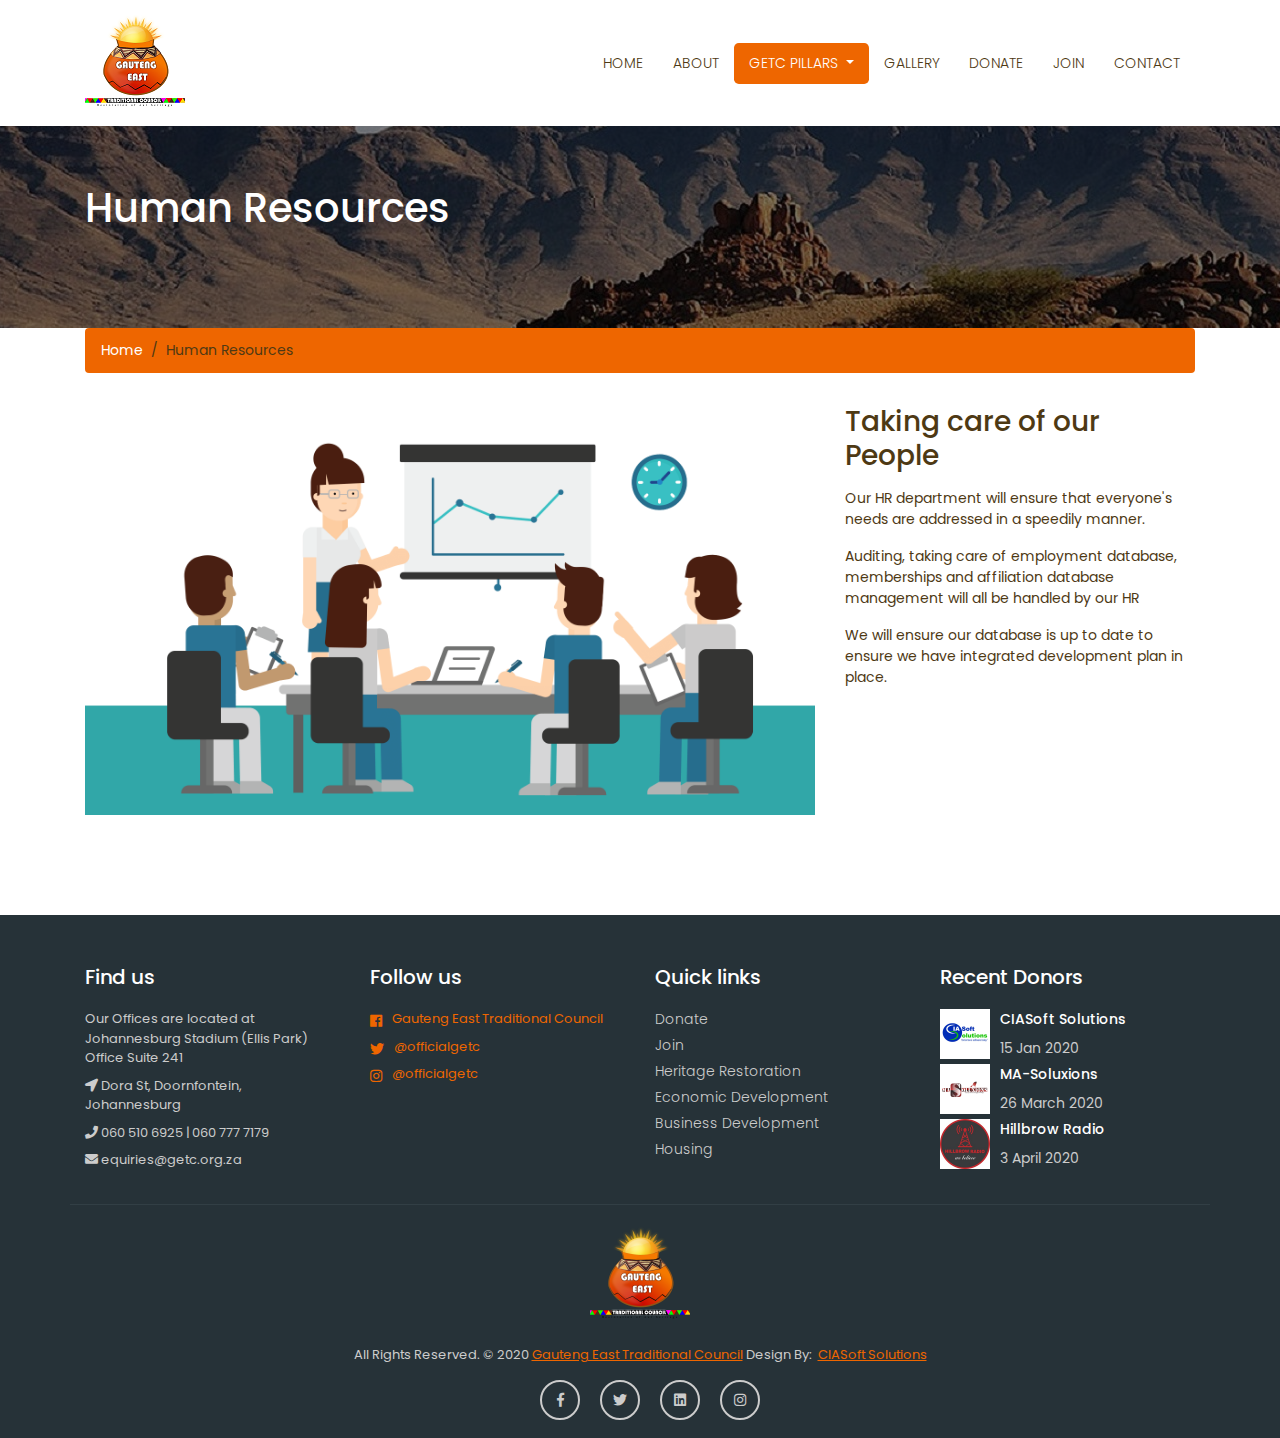
<file: human-resources.html>
<!DOCTYPE html>
<html lang="en">
<head>
	<meta charset="utf-8">
	<meta name="viewport" content="width=device-width, initial-scale=1, shrink-to-fit=no">
	<meta name="description" content="">
	<meta name="author" content="">
	<title>Human Resources - GETC</title>
	<!-- Bootstrap core CSS -->
	<link href="vendor/bootstrap/css/bootstrap.min.css" rel="stylesheet">
	<!-- Fontawesome CSS -->
	<link href="css/all.css" rel="stylesheet">
	<!-- Custom styles for this template -->
	<link href="css/style.css" rel="stylesheet">
	<link rel="shortcut icon" href="images/favicon.ico" type="image/x-icon">
	<link rel="icon" href="images/favicon.ico" type="image/x-icon">
</head>
<body>
      <!-- Navigation -->
    <nav class="navbar fixed-top navbar-expand-lg navbar-dark bg-light top-nav fixed-top">
        <div class="container">
            <a class="navbar-brand" href="index.php">
            <img src="images/GETC.png" alt="GETC Logo" />
            </a>
            <button class="navbar-toggler navbar-toggler-right" type="button" data-toggle="collapse" data-target="#navbarResponsive" aria-controls="navbarResponsive" aria-expanded="false" aria-label="Toggle navigation">
				<span class="fas fa-bars"></span>
            </button>
            <div class="collapse navbar-collapse" id="navbarResponsive">
               <ul class="navbar-nav ml-auto">
                  <li class="nav-item">
                     <a class="nav-link" href="index.php">Home</a>
                  </li>
                  <li class="nav-item">
                     <a class="nav-link" href="about.html">About</a>
                  </li>
				   <li class="nav-item dropdown">
                     <a class="active nav-link dropdown-toggle" href="#" id="navbarDropdownPortfolio" data-toggle="dropdown" aria-haspopup="true" aria-expanded="false">
                     GETC Pillars
                     </a>
                     <div class="dropdown-menu dropdown-menu-right" aria-labelledby="navbarDropdownPortfolio">
                        <a class="dropdown-item" href="heritage.html">Heritage Resporation</a>
                        <a class="dropdown-item" href="housing.html">Housing</a>
                        <a class="dropdown-item" href="economic-development.html">Economic Development</a>
						<a class="dropdown-item" href="business-development.html">Business Development</a>
                        <a class="dropdown-item" href="ngos.html">NGOs</a>
                        <a class="dropdown-item" href="human-resources.html">Human Resources</a>
                     </div>
                  </li>
                  <li class="nav-item">
                     <a class="nav-link" href="gallery.html">Gallery</a>
                  </li>
				   <li class="nav-item">
                     <a class="nav-link" href="donate.html">Donate</a>
                  </li>
				  <li class="nav-item">
                     <a class="nav-link" href="join.html">Join</a>
                  </li>
                  <li class="nav-item">
                     <a class="nav-link" href="contact.html">Contact</a>
                  </li>
               </ul>
            </div>
        </div>
    </nav>
	
	<!-- full Title -->
	<div class="full-title">
		<div class="container">
			<!-- Page Heading/Breadcrumbs -->
			<h1 class="mt-4 mb-3">Human Resources
			</h1>
		</div>
	</div>

    <!-- Page Content -->
    <div class="container">
		<div class="breadcrumb-main">
			<ol class="breadcrumb">
				<li class="breadcrumb-item">
					<a href="index.php">Home</a>
				</li>
				<li class="breadcrumb-item active">Human Resources</li>
			</ol>
		</div>

		<!-- Portfolio Item Row -->
		<div class="row">
			<div class="col-md-8">
				<img class="img-fluid" src="images/getc/human-resources.jpg" alt="Human Resources" />
			</div>
			<div class="col-md-4">
				<h3 class="my-3">Taking care of our People</h3>
				<p>Our HR department will ensure that everyone's needs are addressed in a speedily manner.</p>
				<p>Auditing, taking care of employment database, memberships and affiliation database management will all be handled by our HR</p>
				<p>We will ensure our database is up to date to ensure we have integrated development plan in place.</p>
			</div>
		</div>
		<div>
		<p><br/><br/><br/><br/></p>
		</div><!--
      <div class="row">
        <div class="col-lg-3 col-md-4 col-sm-6 portfolio-item">
          <div class="card h-100">
            <a href="#"><img class="card-img-top" src="images/getc/heritage-01.jpeg" alt="" /></a>
            <div class="card-body">
              <h4 class="card-title">
                Heritage
              </h4>
              <p class="card-text">Heritage is xxxxxxxxxxxxxxxxxxxxxxxxxxxxxxxxxxxxxxxxxxxxxxxxxxxxxxxxxxxxxxxxxxxxxxxxxxxxxxxxxxxxxxxxxxxxxxxxxxxxxxxxxxxxxxxxx!</p>
            </div>
          </div>
        </div>
        <div class="col-lg-3 col-md-4 col-sm-6 portfolio-item">
          <div class="card h-100">
            <a href="#"><img class="card-img-top" src="images/getc/culture-01.jpg" alt="" /></a>
            <div class="card-body">
              <h4 class="card-title">
                Culture
              </h4>
              <p class="card-text">Culture is xxxxxxxxxxxxxxxxxxxxxxxxxxxxxxxxxxxxxxxxxxxxxxxxxxxxxxxxxxxxxxxxxxxxxxxxxxxxxxxxxxxxxxxxxxxxxxxxxxxxxxxxxxxxxxxxx.</p>
            </div>
          </div>
        </div>
        <div class="col-lg-3 col-md-4 col-sm-6 portfolio-item">
          <div class="card h-100">
            <a href="#"><img class="card-img-top" src="images/getc/tradition-01.jpg" alt="" /></a>
            <div class="card-body">
              <h4 class="card-title">
                Tradition
              </h4>
              <p class="card-text">Tradition is xxxxxxxxxxxxxxxxxxxxxxxxxxxxxxxxxxxxxxxxxxxxxxxxxxxxxxxxxxxxxxxxxxxxxxxxxxxxxxxxxxxxxxxxxxxxxxxxxxxxxxxxxxxxxxxxx</p>
            </div>
          </div>
        </div>
        <div class="col-lg-3 col-md-4 col-sm-6 portfolio-item">
          <div class="card h-100">
            <a href="#"><img class="card-img-top" src="images/getc/customs-01.jpg" alt="" /></a>
            <div class="card-body">
              <h4 class="card-title">
                Customs
              </h4>
              <p class="card-text">Customs is xxxxxxxxxxxxxxxxxxxxxxxxxxxxxxxxxxxxxxxxxxxxxxxxxxxxxxxxxxxxxxxxxxxxxxxxxxxxxxxxxxxxxxxxxxxxxxxxxxxxxxxxxxxxxxxxx</p>
            </div>
          </div>
        </div>
      </div>-->

    </div>
    <!-- /.container -->
    </div>
    <!-- /.container -->

    <!--footer starts from here-->
    <footer class="footer">
        <div class="container bottom_border">
            <div class="row">
               <div class="col-lg-3 col-md-6 col-sm-6 col">
					<h5 class="headin5_amrc col_white_amrc pt2">Find us</h5>
					<!--headin5_amrc-->
					<p class="mb10">Our Offices are located at Johannesburg Stadium (Ellis Park) Office Suite 241</p>
					<p><i class="fa fa-location-arrow"></i> Dora St, Doornfontein, Johannesburg</p>
					<p><i class="fa fa-phone"></i> 060 510 6925 | 060 777 7179</p>
					<p><i class="fa fa fa-envelope"></i> equiries@getc.org.za </p>
               </div>
               <div class="col-lg-3 col-md-6 col-sm-6 col">
					<h5 class="headin5_amrc col_white_amrc pt2">Follow us</h5>
					<!--headin5_amrc ends here-->
					<ul class="footer_ul2_amrc">
						<li>
							<a href="#"><i class="fab fa-facebook fleft padding-right"></i> </a>
							<p><a href="https://www.facebook.com">Gauteng East Traditional Council</a></p>
						</li>
						<li>
							<a href="#"><i class="fab fa-twitter fleft padding-right"></i> </a>
							<p><a href="https://www.twitter.com">@officialgetc</a></p>
						</li>
						<li>
							<a href="#"><i class="fab fa-instagram fleft padding-right"></i> </a>
							<p><a href="https://www.instagram.com/">@officialgetc</a></p>
						</li>
					</ul>
					<!--footer_ul2_amrc ends here-->
				</div>
				<div class="col-lg-3 col-md-6 col-sm-6">
					<h5 class="headin5_amrc col_white_amrc pt2">Quick links</h5>
					<!--headin5_amrc-->
					<ul class="footer_ul_amrc">
						<li><a href="donate.html">Donate</a></li>
						<li><a href="join.html">Join</a></li>
						<li><a href="heritage.html">Heritage Restoration</a></li>
						<li><a href="economic-development.html">Economic Development</a></li>
						<li><a href="business-development.html">Business Development</a></li>
						<li><a href="housing.html">Housing</a></li>
					</ul>
					<!--footer_ul_amrc ends here-->
				</div>
				<div class="col-lg-3 col-md-6 col-sm-6 ">
					<h5 class="headin5_amrc col_white_amrc pt2">Recent Donors</h5>
					<!--headin5_amrc-->
					<ul class="footer_ul_amrc">
						<li class="media">
							<div class="media-left">
								<img class="img-fluid" src="images/ciasoft-solutions.png" alt="" />
							</div>
							<div class="media-body">
								<p>CIASoft Solutions</p>
								<span>15 Jan 2020</span>
							</div>
						</li>
						<li class="media">
							<div class="media-left">
								<img class="img-fluid" src="images/mas-soluxions.png" alt="" />
							</div>
							<div class="media-body">
								<p>MA-Soluxions</p>
								<span>26 March 2020</span>
							</div>
						</li>
						<li class="media">
							<div class="media-left">
								<img class="img-fluid" src="images/hillbrow-radio.jpg" alt="" />
							</div>
							<div class="media-body">
								<p>Hillbrow Radio</p>
								<span>3 April 2020</span>
							</div>
						</li>
					</ul>
					<!--footer_ul_amrc ends here-->
				</div>
			</div>
		</div>
        <div class="container">
            <div class="footer-logo">
				<a href="#"><img height="100px" width="100px" src="images/GETC-big.png" alt="" /></a>
			</div>
            <!--foote_bottom_ul_amrc ends here-->
            <p class="copyright text-center">All Rights Reserved. &copy; 2020 <a href="http://getc.org.za">Gauteng East Traditional Council</a> Design By:&nbsp; 
				<a href="https://ciasoftsolutions.com">CIASoft Solutions</a>
            </p>
            <ul class="social_footer_ul">
				<li><a href="#"><i class="fab fa-facebook-f"></i></a></li>
				<li><a href="#"><i class="fab fa-twitter"></i></a></li>
				<li><a href="#"><i class="fab fa-linkedin"></i></a></li>
				<li><a href="#"><i class="fab fa-instagram"></i></a></li>
            </ul>
            <!--social_footer_ul ends here-->
        </div>
    </footer>

<!-- Bootstrap core JavaScript -->
<script src="vendor/jquery/jquery.min.js"></script>
<script src="vendor/bootstrap/js/bootstrap.bundle.min.js"></script>
</body>
</html>
</file>
<file: css/style.css>
/*!
 *  N & LW Lawn Care - Landscaping Bootstrap4 HTML5 Responsive Template
 */

 
@import url('https://fonts.googleapis.com/css?family=Poppins:100,200,300,400,500,600,700,800');
 
body {
  padding-top: 54px;
  font-family: 'Poppins', sans-serif;
  font-size: 14px;
  color: #4e3914;
}

@media (min-width: 992px) {
  body {
    padding-top: 80px;
  }
}

a.btn-primary{
	background-color: #ee6600;
	border-color: #ee6600;
}
a.btn-primary:hover{
	background-color: #5ec549;
	border-color: #5ec549;
}
button.btn-primary{
	background-color: #ee6600;
	border-color: #ee6600;
}
button.btn-primary:hover{
	background-color: #5ec549;
	border-color: #5ec549;
}

a.btn-secondary{
	background-color: #ee6600;
	border-color: #ee6600;
}
a.btn-secondary:hover{
	background-color: #5ec549;
	border-color: #5ec549;
}
button.btn-secondary{
	background-color: #ee6600;
	border-color: #ee6600;
}
button.btn-secondary:hover{
	background-color: #5ec549;
	border-color: #5ec549;
}

.top-nav{
	background-color: #ffffff !important;
}
.navbar-expand-lg.top-nav .navbar-nav .nav-link{
	padding: 10px 15px;
	color: #4e3914;
	font-size: 14px;
	font-weight: 300;
	text-transform: uppercase;
}
.navbar-expand-lg.top-nav .navbar-nav .nav-link:hover{
	background: #ee6600;
	color: #ffffff;
	border-radius: 4.8px;
}
.navbar-expand-lg.top-nav .navbar-nav .nav-link.active{
	background: #ee6600;
	color: #ffffff;
	border-radius: 4.8px;
}
.navbar-expand-lg.top-nav .navbar-nav .dropdown-menu{
	margin: 0px;
	box-shadow: 3px 5px 15px rgba(0,0,0, .15);
	border: none;
	padding: 20px;
}
.navbar-expand-lg.top-nav .navbar-nav .dropdown-menu .dropdown-item{
	font-size: 14px;
	padding: 0px;
	padding-bottom: 15px;
	font-weight: 300;
}
.navbar-expand-lg.top-nav .navbar-nav .dropdown-menu .dropdown-item:last-child{
	padding: 0px;
}
.navbar-expand-lg.top-nav .navbar-nav .dropdown-menu .dropdown-item:hover{
	background: none;
	color: #ee6600;
}
.top-nav .navbar-toggler{
	color: #4e3914;
	border-color: #4e3914;
}
.top-nav .navbar-toggler:hover{
	color: #ee6600;
	border-color: #ee6600;
}


.slider-main .carousel .carousel-inner .carousel-item:before{
	content: "";
	position: absolute;
	background: rgba(0,0,0,0.5);
	top: 0px;
	left: 0px;
	width: 100%;
	height: 100%;
}
.carousel-item {
  height: 88vh;
  min-height: 300px;
  background: no-repeat center center scroll;
  -webkit-background-size: cover;
  -moz-background-size: cover;
  -o-background-size: cover;
  background-size: cover;
}
.portfolio-item {
  margin-bottom: 30px;
}
.services-bar h1{
	font-weight: 600;
	font-size: 24px;
}
.services-bar .card{
	box-shadow: 3px 5px 15px rgba(0,0,0, .15);
	border: none;
}
.services-bar .card h4.card-header{
	background-color: #4e3914;
	color: #ee6600;
	font-size: 18px;
	font-weight: 400;
}
.services-bar .card .card-footer{
	background-color: #4e3914;
}
.about-main{
	padding: 30px 0px;
}
.about-main h2{
	font-size: 24px;
	font-weight: 600;
	margin-bottom: 20px;
}
.about-main h5{
	font-size: 18px;
}
.about-main p{
	font-size: 14px;
	text-transform: capitalize;
}
.about-main ul{
	padding-left: 20px;
}
.about-main ul li{
	position: relative;
	font-weight: 300;
	list-style: none;
	line-height: 29px;
}
.about-main ul li:before{
	content: "\f0da";
	font-family: 'Font Awesome 5 Free';
	font-weight: 900;	
	position: absolute;
	left: -15px;
	top: 0px;
	color: #ee6600;
}
.portfolio-main{
	padding: 30px 0px;
}
.portfolio-main h2{
	font-weight: 600;
	font-size: 24px;
	margin-bottom: 20px;
}
.portfolio-main .card {
	border: none;
	border-radius: 4px;
	overflow: hidden;
}
.portfolio-main .card .card-body .card-title{
	margin-bottom: 0px;
}
.portfolio-main .card .card-body .card-title a{
	font-size: 20px;
	font-weight: 400;
	text-transform: uppercase;
	color: #ee6600;
}
.portfolio-main .card .card-body{
	background: #4e3914;
	padding: 10px 20px;
}
.card-img{
	overflow: hidden;
	position: relative;
}
.overlay{
	background: rgba(78,174,58,0.5);
	position: absolute;
	bottom: -100%;
	width: 100%;
	height: 100%;
	left: 50%;
	transform: translateX(-50%);
	transition: all 0.3s;
}
.overlay i{
	font-size: 35px;
	position: absolute;
	top: 50%;
	left: 50%;
	transform: translateX(-50%);
	color: #4e3914;
}
.portfolio-main .card:hover .overlay{
	bottom: 0px;
}

.footer { 
	width:100%; 
	background-color:#263238; 
	min-height:250px; 
	padding:10px 0px 25px 0px;
	}
.pt2 { 
	padding-top:40px ;
	margin-bottom:20px ;
	color: #ffffff;
	font-weight: 500;
	}
footer p { 
	font-size:13px; 
	color:#CCC; 
	padding-bottom:0px; 
	margin-bottom:8px;
	}
.mb10 { 
	padding-bottom:0px ;
	}
.footer_ul_amrc { 
	margin:0px ; 
	list-style-type:none ; 
	font-size:14px; 
	padding:0px 0px 10px 0px ; 
	}
.footer_ul_amrc li {
	padding:0px 0px 5px 0px;
	}
.footer_ul_amrc li a{ 
	color:#cccccc;
	font-size: 14px;
	font-weight: 300;
	}
.footer_ul_amrc li a:hover{ 
	color:#fff; 
	text-decoration:none;
	}
.footer_ul_amrc li .media-left{
	margin-right: 10px;
}
.footer_ul_amrc li .media-left img{
	max-width: 50px;
}
.footer_ul_amrc li .media-body p{
	font-size: 14px;
	font-weight: 500;
	color: #ffffff;
}
.footer_ul_amrc li .media-body span{
	color: #cccccc;
	font-size: 14px;
	font-weight: 400;
}
.fleft { 
	float:left;
	}
.padding-right { 
	padding-right:10px; 
	}
.footer_ul2_amrc {
	margin:0px; 
	list-style-type:none; 
	padding:0px;
	}
.footer_ul2_amrc li p { 
	display:table; 
	}
.footer_ul2_amrc li a:hover { 
	text-decoration:none;
	}
.footer_ul2_amrc li i { 
	margin-top:5px;
	}
.footer_ul2_amrc li a {
	color: #ee6600;
}
.bottom_border { 
	border-bottom:1px solid #323f45; 
	padding-bottom:20px;
	}
.foote_bottom_ul_amrc {
	list-style-type:none;
	padding:0px;
	display:table;
	margin-top: 10px;
	margin-right: auto;
	margin-bottom: 10px;
	margin-left: auto;
}
.foote_bottom_ul_amrc li { 
	display:inline;
	}
.foote_bottom_ul_amrc li a {
	color:#ffffff; 
	margin:0 12px;
	font-size: 16px;
	font-weight: 300;
	}
.footer-logo{
	padding: 20px 0px;
	text-align: center;
}
.copyright a{
	color: #ee6600;
	text-decoration: underline;
}
.copyright a:hover{
	color: #ffffff;
	text-decoration: none;
}
.social_footer_ul { 
	display:table; 
	margin:15px auto 0 auto; 
	list-style-type:none;
	padding: 0;	
	}
.social_footer_ul li { 
	padding-left:20px; 
	padding-top:10px; 
	float:left; 
	}
.social_footer_ul li a { 
	color:#CCC; 
	border:2px solid #CCC; 
	padding:8px;
	border-radius:50%;
	}
.social_footer_ul li i {  
	width:20px; 
	height:20px; 
	text-align:center;
	}
.social_footer_ul li a:hover {
	color: #ee6600; 
	border:2px solid #ee6600; 
}

/* ---- All Pages CSS ---- */

.full-title{
	padding: 80px 0px;
	background: url(../images/getc/getc-pillar-bg.jpg) no-repeat center;
	position: relative;
}
.full-title:before{
	content: "";
	background: rgba(0,0,0,0.5);
	top: 0px;
	left: 0px;
	position: absolute;
	width: 100%;
	height: 100%;
}
.full-title h1{
	position: relative;
	color: #ffffff;
}
.full-title h1 small{
	float: right;
	padding: 15px 0px;
	font-size: 14px;
}

.breadcrumb-main .breadcrumb{
	background: #ee6600;
}
.breadcrumb-main .breadcrumb li a{
	color: #ffffff;
}
.breadcrumb-main .breadcrumb li{
	color: #4e3914;
}
.breadcrumb-main .breadcrumb-item + .breadcrumb-item::before{
	color: #4e3914;
}
.team-members-box{
	padding: 30px 0px;
}
.team-members-box h2{
	font-weight: 600;
	font-size: 24px;
	margin-bottom: 20px;
}
.team-members-box .card{
	box-shadow: 3px 5px 15px rgba(0,0,0, .15);
	border: none;	
}
.team-members-box .card .card-footer{
	background: #ee6600;
}
.team-members-box .card .card-footer ul{
	margin: 0px;
	padding: 0px;
}
.team-members-box .card .card-footer ul li{
	display: inline-block;
}
.team-members-box .card .card-footer ul li a{
	width: 32px;
	height: 32px;
	line-height: 32px;
	background: #4e3914;
	color: #ffffff;
	display: inline-block;
	border-radius: 4.8px;
	font-size: 14px;
}
.customers-box h2{
	font-weight: 600;
	font-size: 24px;
	margin-bottom: 20px;
}

.project-inner h3{
	font-size: 20px;
	font-weight: 500;
	margin-bottom: 30px;
}
.pagination_bar .pagination .page-item .page-link{
	font-size: 20px;
	background: #4e3914;
	border: 1px solid #4e3914;
	color: #ffffff;
	width: 35px;
	text-align: center;
}
.pagination_bar .pagination .page-item .page-link:hover{
	background: #ee6600;
}
.portfolio-item h4.card-title a{
	font-size: 20px;
	font-weight: 500;
	margin-bottom: 20px;
	color: #4e3914;
}
.related-projects{
	padding: 30px 0px; 
}
.related-projects h3{
	font-weight: 600;
	font-size: 24px;
	margin: 0px;
	margin-bottom: 20px;
}
.blog-entries .card{
	box-shadow: 3px 5px 15px rgba(0,0,0, .15);
	border: none;
}
.blog-entries .card .card-body h2.card-title{
	font-size: 22px;
	font-weight: 500;
}
.blog-entries .card .card-footer{
	background-color: #4e3914;
}
.blog-entries .card .card-footer.text-muted{
	color: #ffffff !important;
}
.blog-entries .card .card-footer a{
	color: #ee6600;
}
.blog-right-side .card{
	box-shadow: 3px 5px 15px rgba(0,0,0, .15);
	border: none;
}
.blog-right-side .card h5.card-header{
	background-color: #4e3914;
	color: #ffffff;
	font-size: 20px;
	font-weight: 400;
}
.blog-right-side .card .card-body ul li{
	margin-bottom: 2px;
}
.blog-right-side .card .card-body ul li a{
	border-radius: 4.8px;
	padding: 6px;
	background: #4e3914;
	color: #ee6600;
	display: inline-block;
}
.pagination_bar_arrow .pagination .page-item .page-link{
	font-size: 20px;
	background: #4e3914;
	border: 1px solid #4e3914;
	color: #ffffff;
	width: 120px;
	text-align: center;
}
.pagination_bar_arrow .pagination .page-item .page-link:hover{
	background: #ee6600;
}
.faq-main{
	padding: 30px 35px;
	background: #4e3914;
	margin: 30px 0px;
}
.accordion-single{
	border-radius: 0px;
	border: none;
	border-bottom: 1px solid #e4e8ed;
}
.accordion-single .card-header{
	background-color: transparent;
	padding: 0px;
	border: none;
}
.accordion-single .card-header h5 a{
	color: #202428;
	display: block;
	position: relative;
	padding: 21.28px 32px 26.56px 20px;
	font-size: 18px;
	text-transform: capitalize;
}
.accordion-single .card-header h5 a:hover{
	color: #ee6600;
	text-decoration: none;
}
.accordion-single h5 a[aria-expanded="false"]::before {
    position: absolute;
    content: "\f0dd";
	font-family: 'Font Awesome 5 Free';
	font-weight: 900;	
    right: 10px;
    top: 50%;
    -webkit-transform: translateY(-50%);
    -ms-transform: translateY(-50%);
    transform: translateY(-50%);
	color: #4e3914;
}
.accordion-single h5 a[aria-expanded="true"]::before{
    position: absolute;
    content: "\f0de";
	font-family: 'Font Awesome 5 Free';
	font-weight: 900;
    right: 10px;
    top: 50%;
    -webkit-transform: translateY(-50%);
    -ms-transform: translateY(-50%);
    transform: translateY(-50%);
    color: #ee6600;
}
.error-contents{
	padding: 30px 0px;
	max-width: 980px;
	margin: 0 auto;
	text-align: center;
}
.error-contents{}
.pricing-box{
	padding: 30px 0px;
}
.pricing-box .card{
	position: relative;
	overflow: hidden;
	box-shadow: 3px 5px 15px rgba(0,0,0, .15);
	border: none;
}
.pricing-box .card h3.card-header{
	padding: 80px 15px;
	text-align: center;
	background: #4e3914;
	color: #ffffff;
}
.most_popular{
	position: absolute;
	top: 32px;
	font-size: 12px;
	text-align: center;
	width: 181px;
	padding: 4px 0;
	right: -36px;
	transform: rotate(40deg);
	background-color: #ee6600;
	color: #4e3914;
}


.contact-left h3{
	font-weight: 600;
	font-size: 24px;
	margin-bottom: 20px;
}
.contact-right h3{
	font-weight: 600;
	font-size: 24px;
	margin-bottom: 20px;
}
.contact-right p abbr{
	font-weight: bold;
	font-size: 18px;
}

.help-block ul{
	margin: 0px;
	padding: 0px;
	list-style: none;
	background: red;
	color: #fff;
	padding: 0px 15px;
}


@media (min-width:768px) and (max-width:991px){
	.navbar-expand-lg.top-nav .navbar-nav .nav-link.dropdown-toggle::after{
		position: absolute;
		top: 18px;
		right: 6px;
	}
}

@media screen and (max-width:767px){
	.navbar-expand-lg.top-nav .navbar-nav .nav-link.dropdown-toggle::after{
		position: absolute;
		top: 18px;
		right: 6px;
	}
	.portfolio-main h2{
		text-align: center;
	}
	.customers-box{
		text-align: center;
	}
	.team-members-box h2{
		text-align: center;
	}
	.services-bar h1{
		text-align: center;
	}
	.social_footer_ul li{
		padding-left: 10px;
		padding-right: 10px;
	}
	.faq-main{
		padding: 20px 15px;
	}
	.accordion-single .card-header h5 a{
		font-size: 14px;
	}
}

@media (min-width:320px) and (max-width:575.98px){
	.navbar-expand-lg.top-nav .navbar-nav .nav-link.dropdown-toggle::after{
		position: absolute;
		top: 18px;
		right: 6px;
	}
	.portfolio-main h2{
		text-align: center;
	}
	.customers-box{
		text-align: center;
	}
	.team-members-box h2{
		text-align: center;
	}
	.services-bar h1{
		text-align: center;
	}
	.social_footer_ul li{
		padding-left: 10px;
		padding-right: 10px;
	}
	.faq-main{
		padding: 20px 15px;
	}
	.accordion-single .card-header h5 a{
		font-size: 14px;
	}
}
</file>
